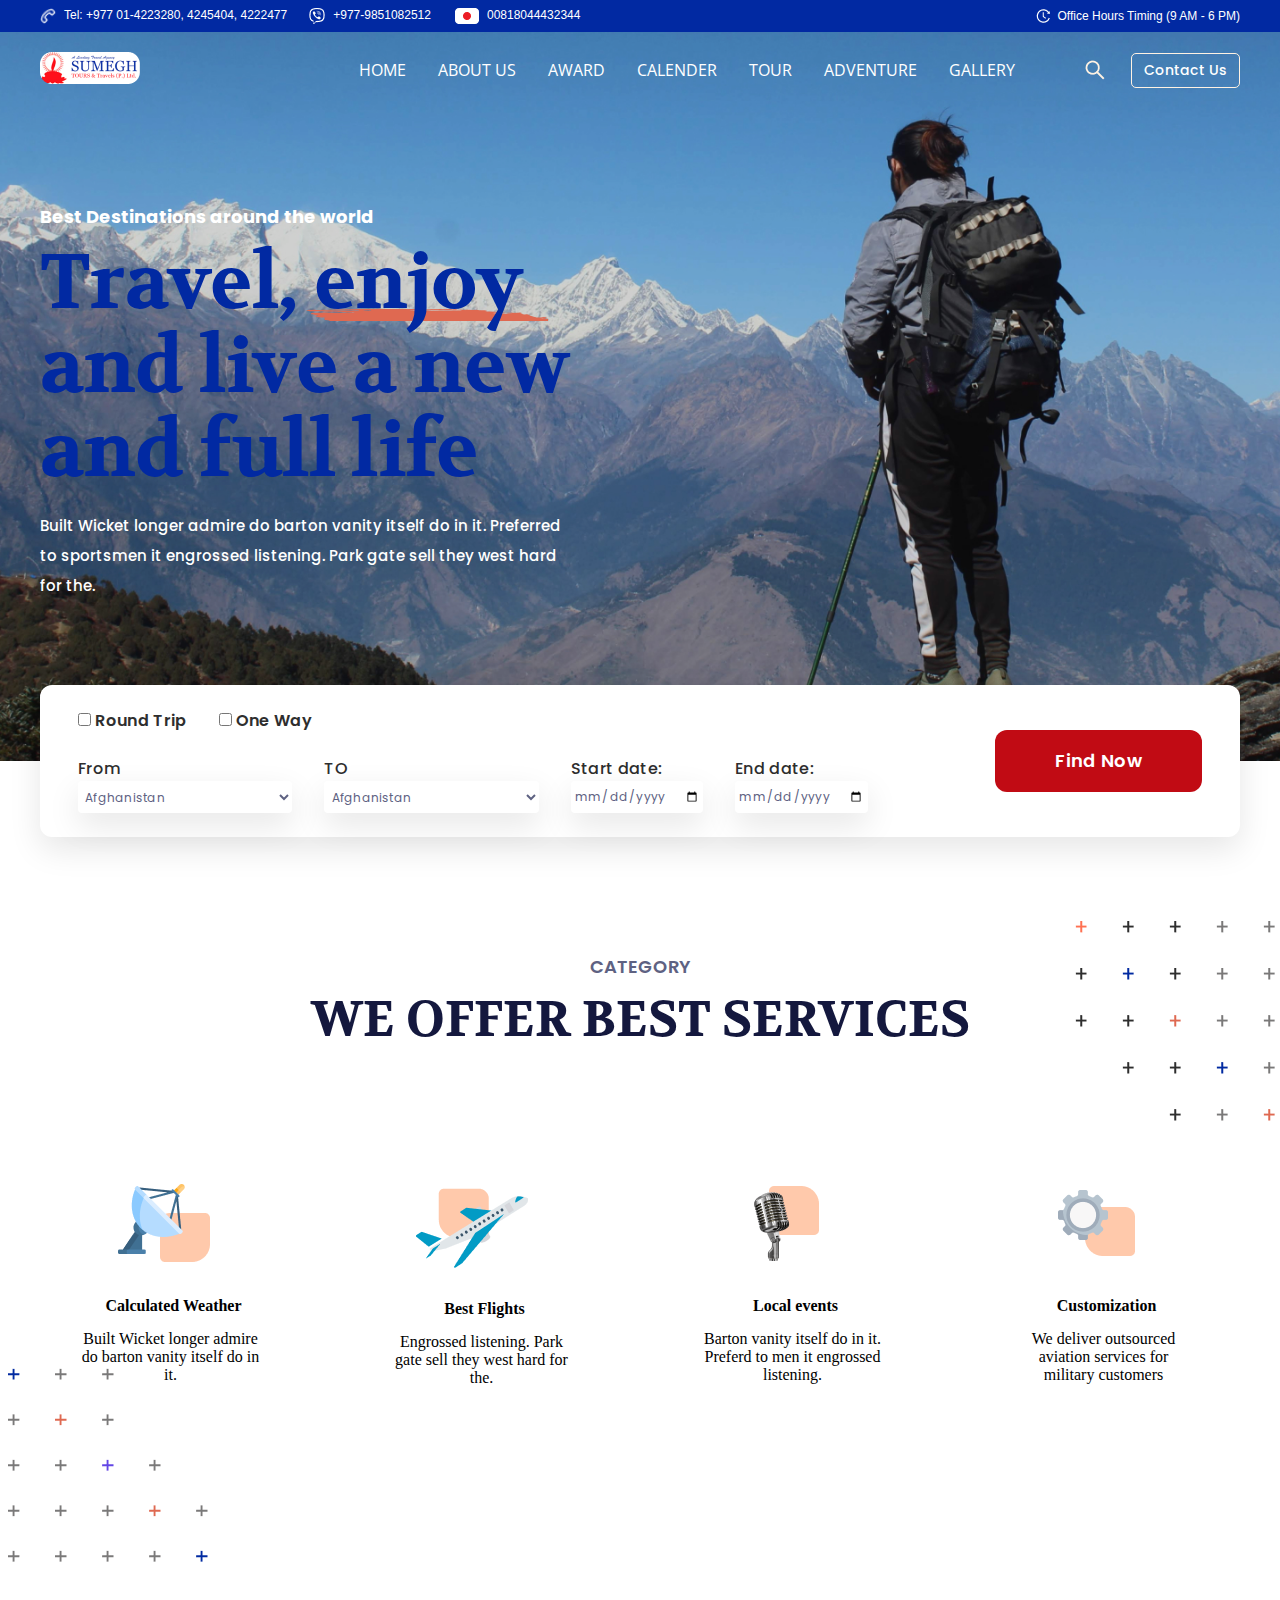
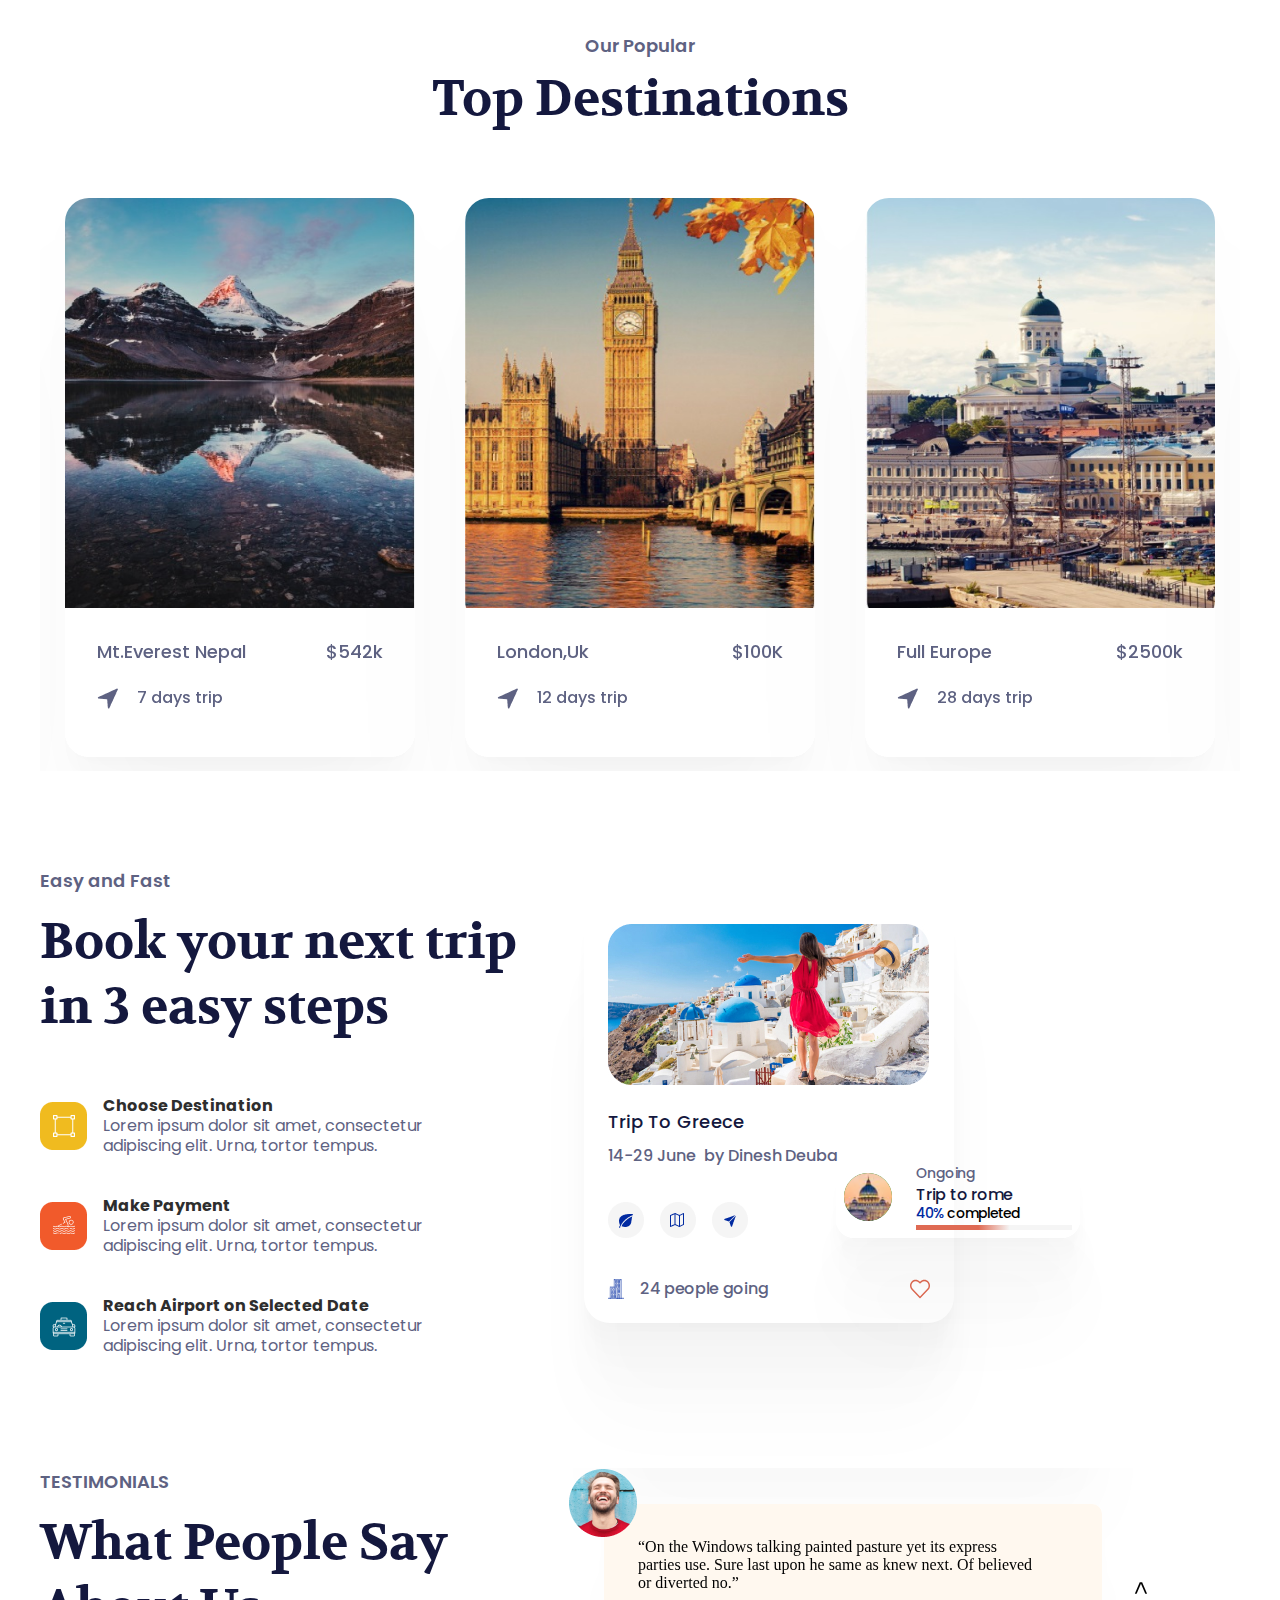
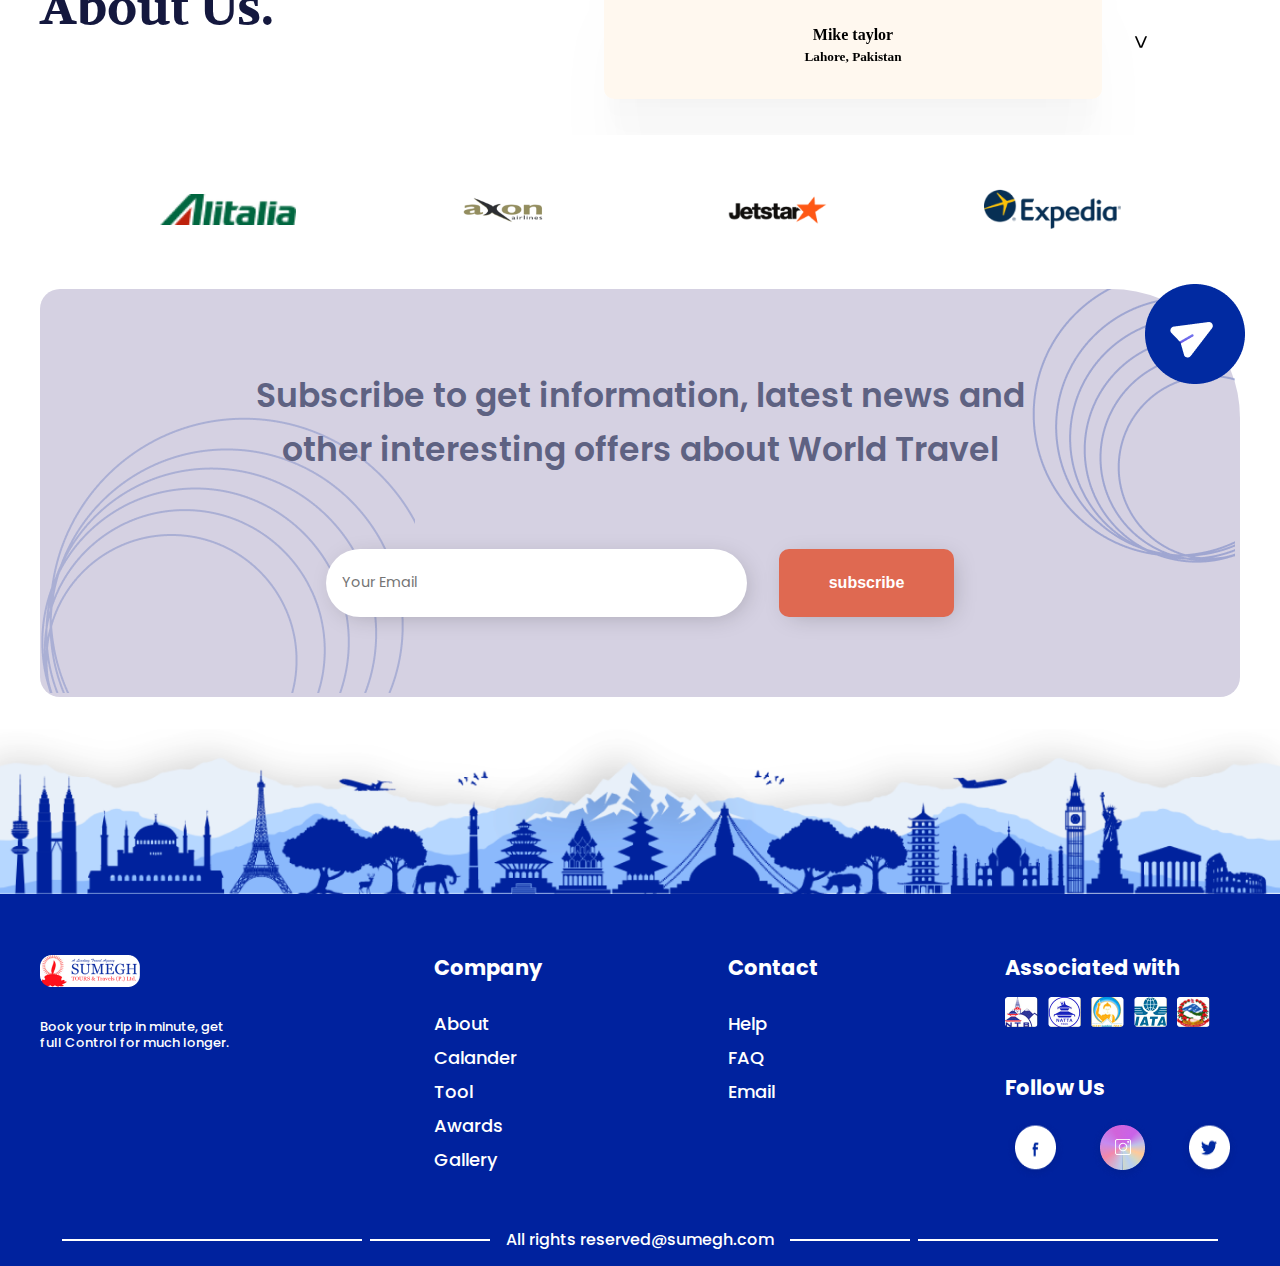
<file: index.html>
<!DOCTYPE html>
<html lang="en">
	<head>
		<meta charset="UTF-8" />
		<meta name="viewport" content="width=device-width, initial-scale=1.0" />
		<!-- displays site properly based on user's device -->

		<title>Travel and Tour</title>

		<!-- link to stylesheet 👍 -->
		<link rel="stylesheet" type="text/css" href="css/style.css" />

		<link rel="stylesheet" type="text/css" href="css/slick.css" />

		<!-- link to font 👍 -->

		<!-- Poppins font 👍 -->
		<link rel="preconnect" href="https://fonts.googleapis.com" />
		<link rel="preconnect" href="https://fonts.gstatic.com" crossorigin />
		<link
			href="https://fonts.googleapis.com/css2?family=Poppins:wght@400;500;600;700;800;900&display=swap"
			rel="stylesheet"
		/>

		<!-- Volkhov font 👍 -->
		<link rel="preconnect" href="https://fonts.googleapis.com" />
		<link rel="preconnect" href="https://fonts.gstatic.com" crossorigin />
		<link
			href="https://fonts.googleapis.com/css2?family=Volkhov:wght@400;700&display=swap"
			rel="stylesheet"
		/>

		<!-- open sans font 👍 -->

		<link rel="preconnect" href="https://fonts.googleapis.com" />
		<link rel="preconnect" href="https://fonts.gstatic.com" crossorigin />
		<link
			href="https://fonts.googleapis.com/css2?family=Open+Sans:wght@400;600&display=swap"
			rel="stylesheet"
		/>
	</head>
	<body>
		<!-- Showcase Section 👍 -->

		<div class="showcase index-showcase">
			<div class="overlay"></div>
			<!-- Subheader Section 👍...................................................................................... -->
			<div class="subheader">
				<div class="container subheader-container">
					<div class="subheader-contact">
						<div class="s-c-1">
							<img src="./images//subHeader/phone.png" alt="phone" />

							<p>Tel: +977 01-4223280, 4245404, 4222477</p>
						</div>
						<div class="s-c-2">
							<img src="./images/subHeader/viber.png" alt="viber" />

							<p>+977-9851082512</p>
						</div>
						<div class="s-c-3">
							<img src="./images/subHeader/flag.png" alt="flag" />

							<p>00818044432344</p>
						</div>
					</div>
					<div class="subheader-time">
						<img src="./images/subHeader/clock.png" alt="time" />

						<p>Office Hours Timing (9 AM - 6 PM)</p>
					</div>
				</div>
			</div>
			<!-- Header Section 👍...................................................................................... -->
			<div class="header">
				<div class="container header-container">
					<div class="logo">
						<img src="./images/logo.png" alt="Sumegh" />
					</div>
					<!--    Hamburger Button  -->
					<div class="menu-btn">
						<div class="btn-line 1"></div>
						<div class="btn-line 2"></div>
						<div class="btn-line 3"></div>
					</div>
					<div class="nav-end">
						<div class="nav nav-wrapper">
							<a href="index.html">HOME</a>
							<a href="about.html">ABOUT US</a>
							<a href="award.html">AWARD</a>
							<a href="calander.html">CALENDER</a>
							<a href="tour.html">TOUR</a>
							<a href="adventure.html">ADVENTURE</a>
							<a href="galleries.html">GALLERY</a>
						</div>
						<div class="end">
							<img src="./images/subHeader/search.png" alt="search" />
							<a href="contact.html"
								><button class="contact-btn">Contact Us</button></a
							>
						</div>
					</div>
				</div>
			</div>

			<!-- Showcase content 👍...................................................................................... -->

			<div class="showcase-content">
				<div class="container showcase-content-container">
					<div class="showcase-content-text">
						<h3>Best Destinations around the world</h3>
						<h1>
							Travel, <span class="brush">enjoy</span> and live a new and full
							life
						</h1>
						<p>
							Built Wicket longer admire do barton vanity itself do in it.
							Preferred to sportsmen it engrossed listening. Park gate sell they
							west hard for the.
						</p>
					</div>
				</div>
			</div>
		</div>

		<!-- Floater Form content 👍...................................................................................... -->

		<div class="floater">
			<div class="container floater-container">
				<div class="floater-container-content">
					<form class="floater-form">
						<div class="floater-sec-1">
							<div class="part-1">
								<div class="roundTrip">
									<input
										type="checkbox"
										id="roundTrip"
										name="roundTrip"
										value="roundTrip"
									/>
									<label for="roundTrip">Round Trip </label>
								</div>
								<div class="oneWay">
									<input
										type="checkbox"
										id="oneWay"
										name="oneWay"
										value="oneWay"
									/>
									<label for="oneWay">One Way </label>
								</div>
							</div>
							<div class="part-2">
								<div class="part-2-sub">
									<h2>From</h2>

									<select id="country" name="country">
										<option value="Afganistan">Afghanistan</option>
										<option value="Albania">Albania</option>
										<option value="Algeria">Algeria</option>
										<option value="American Samoa">American Samoa</option>
										<option value="Andorra">Andorra</option>
										<option value="Angola">Angola</option>
										<option value="Anguilla">Anguilla</option>
										<option value="Antigua & Barbuda">Antigua & Barbuda</option>
										<option value="Argentina">Argentina</option>
										<option value="Armenia">Armenia</option>
										<option value="Aruba">Aruba</option>
										<option value="Australia">Australia</option>
										<option value="Austria">Austria</option>
										<option value="Azerbaijan">Azerbaijan</option>
										<option value="Bahamas">Bahamas</option>
										<option value="Bahrain">Bahrain</option>
										<option value="Bangladesh">Bangladesh</option>
										<option value="Barbados">Barbados</option>
										<option value="Belarus">Belarus</option>
										<option value="Belgium">Belgium</option>
										<option value="Belize">Belize</option>
										<option value="Benin">Benin</option>
										<option value="Bermuda">Bermuda</option>
										<option value="Bhutan">Bhutan</option>
										<option value="Bolivia">Bolivia</option>
										<option value="Bonaire">Bonaire</option>
										<option value="Bosnia & Herzegovina">
											Bosnia & Herzegovina
										</option>
										<option value="Botswana">Botswana</option>
										<option value="Brazil">Brazil</option>
										<option value="British Indian Ocean Ter">
											British Indian Ocean Ter
										</option>
										<option value="Brunei">Brunei</option>
										<option value="Bulgaria">Bulgaria</option>
										<option value="Burkina Faso">Burkina Faso</option>
										<option value="Burundi">Burundi</option>
										<option value="Cambodia">Cambodia</option>
										<option value="Cameroon">Cameroon</option>
										<option value="Canada">Canada</option>
										<option value="Canary Islands">Canary Islands</option>
										<option value="Cape Verde">Cape Verde</option>
										<option value="Cayman Islands">Cayman Islands</option>
										<option value="Central African Republic">
											Central African Republic
										</option>
										<option value="Chad">Chad</option>
										<option value="Channel Islands">Channel Islands</option>
										<option value="Chile">Chile</option>
										<option value="China">China</option>
										<option value="Christmas Island">Christmas Island</option>
										<option value="Cocos Island">Cocos Island</option>
										<option value="Colombia">Colombia</option>
										<option value="Comoros">Comoros</option>
										<option value="Congo">Congo</option>
										<option value="Cook Islands">Cook Islands</option>
										<option value="Costa Rica">Costa Rica</option>
										<option value="Cote DIvoire">Cote DIvoire</option>
										<option value="Croatia">Croatia</option>
										<option value="Cuba">Cuba</option>
										<option value="Curaco">Curacao</option>
										<option value="Cyprus">Cyprus</option>
										<option value="Czech Republic">Czech Republic</option>
										<option value="Denmark">Denmark</option>
										<option value="Djibouti">Djibouti</option>
										<option value="Dominica">Dominica</option>
										<option value="Dominican Republic">
											Dominican Republic
										</option>
										<option value="East Timor">East Timor</option>
										<option value="Ecuador">Ecuador</option>
										<option value="Egypt">Egypt</option>
										<option value="El Salvador">El Salvador</option>
										<option value="Equatorial Guinea">Equatorial Guinea</option>
										<option value="Eritrea">Eritrea</option>
										<option value="Estonia">Estonia</option>
										<option value="Ethiopia">Ethiopia</option>
										<option value="Falkland Islands">Falkland Islands</option>
										<option value="Faroe Islands">Faroe Islands</option>
										<option value="Fiji">Fiji</option>
										<option value="Finland">Finland</option>
										<option value="France">France</option>
										<option value="French Guiana">French Guiana</option>
										<option value="French Polynesia">French Polynesia</option>
										<option value="French Southern Ter">
											French Southern Ter
										</option>
										<option value="Gabon">Gabon</option>
										<option value="Gambia">Gambia</option>
										<option value="Georgia">Georgia</option>
										<option value="Germany">Germany</option>
										<option value="Ghana">Ghana</option>
										<option value="Gibraltar">Gibraltar</option>
										<option value="Great Britain">Great Britain</option>
										<option value="Greece">Greece</option>
										<option value="Greenland">Greenland</option>
										<option value="Grenada">Grenada</option>
										<option value="Guadeloupe">Guadeloupe</option>
										<option value="Guam">Guam</option>
										<option value="Guatemala">Guatemala</option>
										<option value="Guinea">Guinea</option>
										<option value="Guyana">Guyana</option>
										<option value="Haiti">Haiti</option>
										<option value="Hawaii">Hawaii</option>
										<option value="Honduras">Honduras</option>
										<option value="Hong Kong">Hong Kong</option>
										<option value="Hungary">Hungary</option>
										<option value="Iceland">Iceland</option>
										<option value="Indonesia">Indonesia</option>
										<option value="India">India</option>
										<option value="Iran">Iran</option>
										<option value="Iraq">Iraq</option>
										<option value="Ireland">Ireland</option>
										<option value="Isle of Man">Isle of Man</option>
										<option value="Israel">Israel</option>
										<option value="Italy">Italy</option>
										<option value="Jamaica">Jamaica</option>
										<option value="Japan">Japan</option>
										<option value="Jordan">Jordan</option>
										<option value="Kazakhstan">Kazakhstan</option>
										<option value="Kenya">Kenya</option>
										<option value="Kiribati">Kiribati</option>
										<option value="Korea North">Korea North</option>
										<option value="Korea Sout">Korea South</option>
										<option value="Kuwait">Kuwait</option>
										<option value="Kyrgyzstan">Kyrgyzstan</option>
										<option value="Laos">Laos</option>
										<option value="Latvia">Latvia</option>
										<option value="Lebanon">Lebanon</option>
										<option value="Lesotho">Lesotho</option>
										<option value="Liberia">Liberia</option>
										<option value="Libya">Libya</option>
										<option value="Liechtenstein">Liechtenstein</option>
										<option value="Lithuania">Lithuania</option>
										<option value="Luxembourg">Luxembourg</option>
										<option value="Macau">Macau</option>
										<option value="Macedonia">Macedonia</option>
										<option value="Madagascar">Madagascar</option>
										<option value="Malaysia">Malaysia</option>
										<option value="Malawi">Malawi</option>
										<option value="Maldives">Maldives</option>
										<option value="Mali">Mali</option>
										<option value="Malta">Malta</option>
										<option value="Marshall Islands">Marshall Islands</option>
										<option value="Martinique">Martinique</option>
										<option value="Mauritania">Mauritania</option>
										<option value="Mauritius">Mauritius</option>
										<option value="Mayotte">Mayotte</option>
										<option value="Mexico">Mexico</option>
										<option value="Midway Islands">Midway Islands</option>
										<option value="Moldova">Moldova</option>
										<option value="Monaco">Monaco</option>
										<option value="Mongolia">Mongolia</option>
										<option value="Montserrat">Montserrat</option>
										<option value="Morocco">Morocco</option>
										<option value="Mozambique">Mozambique</option>
										<option value="Myanmar">Myanmar</option>
										<option value="Nambia">Nambia</option>
										<option value="Nauru">Nauru</option>
										<option value="Nepal">Nepal</option>
										<option value="Netherland Antilles">
											Netherland Antilles
										</option>
										<option value="Netherlands">
											Netherlands (Holland, Europe)
										</option>
										<option value="Nevis">Nevis</option>
										<option value="New Caledonia">New Caledonia</option>
										<option value="New Zealand">New Zealand</option>
										<option value="Nicaragua">Nicaragua</option>
										<option value="Niger">Niger</option>
										<option value="Nigeria">Nigeria</option>
										<option value="Niue">Niue</option>
										<option value="Norfolk Island">Norfolk Island</option>
										<option value="Norway">Norway</option>
										<option value="Oman">Oman</option>
										<option value="Pakistan">Pakistan</option>
										<option value="Palau Island">Palau Island</option>
										<option value="Palestine">Palestine</option>
										<option value="Panama">Panama</option>
										<option value="Papua New Guinea">Papua New Guinea</option>
										<option value="Paraguay">Paraguay</option>
										<option value="Peru">Peru</option>
										<option value="Phillipines">Philippines</option>
										<option value="Pitcairn Island">Pitcairn Island</option>
										<option value="Poland">Poland</option>
										<option value="Portugal">Portugal</option>
										<option value="Puerto Rico">Puerto Rico</option>
										<option value="Qatar">Qatar</option>
										<option value="Republic of Montenegro">
											Republic of Montenegro
										</option>
										<option value="Republic of Serbia">
											Republic of Serbia
										</option>
										<option value="Reunion">Reunion</option>
										<option value="Romania">Romania</option>
										<option value="Russia">Russia</option>
										<option value="Rwanda">Rwanda</option>
										<option value="St Barthelemy">St Barthelemy</option>
										<option value="St Eustatius">St Eustatius</option>
										<option value="St Helena">St Helena</option>
										<option value="St Kitts-Nevis">St Kitts-Nevis</option>
										<option value="St Lucia">St Lucia</option>
										<option value="St Maarten">St Maarten</option>
										<option value="St Pierre & Miquelon">
											St Pierre & Miquelon
										</option>
										<option value="St Vincent & Grenadines">
											St Vincent & Grenadines
										</option>
										<option value="Saipan">Saipan</option>
										<option value="Samoa">Samoa</option>
										<option value="Samoa American">Samoa American</option>
										<option value="San Marino">San Marino</option>
										<option value="Sao Tome & Principe">
											Sao Tome & Principe
										</option>
										<option value="Saudi Arabia">Saudi Arabia</option>
										<option value="Senegal">Senegal</option>
										<option value="Seychelles">Seychelles</option>
										<option value="Sierra Leone">Sierra Leone</option>
										<option value="Singapore">Singapore</option>
										<option value="Slovakia">Slovakia</option>
										<option value="Slovenia">Slovenia</option>
										<option value="Solomon Islands">Solomon Islands</option>
										<option value="Somalia">Somalia</option>
										<option value="South Africa">South Africa</option>
										<option value="Spain">Spain</option>
										<option value="Sri Lanka">Sri Lanka</option>
										<option value="Sudan">Sudan</option>
										<option value="Suriname">Suriname</option>
										<option value="Swaziland">Swaziland</option>
										<option value="Sweden">Sweden</option>
										<option value="Switzerland">Switzerland</option>
										<option value="Syria">Syria</option>
										<option value="Tahiti">Tahiti</option>
										<option value="Taiwan">Taiwan</option>
										<option value="Tajikistan">Tajikistan</option>
										<option value="Tanzania">Tanzania</option>
										<option value="Thailand">Thailand</option>
										<option value="Togo">Togo</option>
										<option value="Tokelau">Tokelau</option>
										<option value="Tonga">Tonga</option>
										<option value="Trinidad & Tobago">Trinidad & Tobago</option>
										<option value="Tunisia">Tunisia</option>
										<option value="Turkey">Turkey</option>
										<option value="Turkmenistan">Turkmenistan</option>
										<option value="Turks & Caicos Is">Turks & Caicos Is</option>
										<option value="Tuvalu">Tuvalu</option>
										<option value="Uganda">Uganda</option>
										<option value="United Kingdom">United Kingdom</option>
										<option value="Ukraine">Ukraine</option>
										<option value="United Arab Erimates">
											United Arab Emirates
										</option>
										<option value="United States of America">
											United States of America
										</option>
										<option value="Uraguay">Uruguay</option>
										<option value="Uzbekistan">Uzbekistan</option>
										<option value="Vanuatu">Vanuatu</option>
										<option value="Vatican City State">
											Vatican City State
										</option>
										<option value="Venezuela">Venezuela</option>
										<option value="Vietnam">Vietnam</option>
										<option value="Virgin Islands (Brit)">
											Virgin Islands (Brit)
										</option>
										<option value="Virgin Islands (USA)">
											Virgin Islands (USA)
										</option>
										<option value="Wake Island">Wake Island</option>
										<option value="Wallis & Futana Is">
											Wallis & Futana Is
										</option>
										<option value="Yemen">Yemen</option>
										<option value="Zaire">Zaire</option>
										<option value="Zambia">Zambia</option>
										<option value="Zimbabwe">Zimbabwe</option>
									</select>
								</div>
								<div class="part-2-sub">
									<h2>TO</h2>
									<select id="country" name="country">
										<option value="Afganistan">Afghanistan</option>
										<option value="Albania">Albania</option>
										<option value="Algeria">Algeria</option>
										<option value="American Samoa">American Samoa</option>
										<option value="Andorra">Andorra</option>
										<option value="Angola">Angola</option>
										<option value="Anguilla">Anguilla</option>
										<option value="Antigua & Barbuda">Antigua & Barbuda</option>
										<option value="Argentina">Argentina</option>
										<option value="Armenia">Armenia</option>
										<option value="Aruba">Aruba</option>
										<option value="Australia">Australia</option>
										<option value="Austria">Austria</option>
										<option value="Azerbaijan">Azerbaijan</option>
										<option value="Bahamas">Bahamas</option>
										<option value="Bahrain">Bahrain</option>
										<option value="Bangladesh">Bangladesh</option>
										<option value="Barbados">Barbados</option>
										<option value="Belarus">Belarus</option>
										<option value="Belgium">Belgium</option>
										<option value="Belize">Belize</option>
										<option value="Benin">Benin</option>
										<option value="Bermuda">Bermuda</option>
										<option value="Bhutan">Bhutan</option>
										<option value="Bolivia">Bolivia</option>
										<option value="Bonaire">Bonaire</option>
										<option value="Bosnia & Herzegovina">
											Bosnia & Herzegovina
										</option>
										<option value="Botswana">Botswana</option>
										<option value="Brazil">Brazil</option>
										<option value="British Indian Ocean Ter">
											British Indian Ocean Ter
										</option>
										<option value="Brunei">Brunei</option>
										<option value="Bulgaria">Bulgaria</option>
										<option value="Burkina Faso">Burkina Faso</option>
										<option value="Burundi">Burundi</option>
										<option value="Cambodia">Cambodia</option>
										<option value="Cameroon">Cameroon</option>
										<option value="Canada">Canada</option>
										<option value="Canary Islands">Canary Islands</option>
										<option value="Cape Verde">Cape Verde</option>
										<option value="Cayman Islands">Cayman Islands</option>
										<option value="Central African Republic">
											Central African Republic
										</option>
										<option value="Chad">Chad</option>
										<option value="Channel Islands">Channel Islands</option>
										<option value="Chile">Chile</option>
										<option value="China">China</option>
										<option value="Christmas Island">Christmas Island</option>
										<option value="Cocos Island">Cocos Island</option>
										<option value="Colombia">Colombia</option>
										<option value="Comoros">Comoros</option>
										<option value="Congo">Congo</option>
										<option value="Cook Islands">Cook Islands</option>
										<option value="Costa Rica">Costa Rica</option>
										<option value="Cote DIvoire">Cote DIvoire</option>
										<option value="Croatia">Croatia</option>
										<option value="Cuba">Cuba</option>
										<option value="Curaco">Curacao</option>
										<option value="Cyprus">Cyprus</option>
										<option value="Czech Republic">Czech Republic</option>
										<option value="Denmark">Denmark</option>
										<option value="Djibouti">Djibouti</option>
										<option value="Dominica">Dominica</option>
										<option value="Dominican Republic">
											Dominican Republic
										</option>
										<option value="East Timor">East Timor</option>
										<option value="Ecuador">Ecuador</option>
										<option value="Egypt">Egypt</option>
										<option value="El Salvador">El Salvador</option>
										<option value="Equatorial Guinea">Equatorial Guinea</option>
										<option value="Eritrea">Eritrea</option>
										<option value="Estonia">Estonia</option>
										<option value="Ethiopia">Ethiopia</option>
										<option value="Falkland Islands">Falkland Islands</option>
										<option value="Faroe Islands">Faroe Islands</option>
										<option value="Fiji">Fiji</option>
										<option value="Finland">Finland</option>
										<option value="France">France</option>
										<option value="French Guiana">French Guiana</option>
										<option value="French Polynesia">French Polynesia</option>
										<option value="French Southern Ter">
											French Southern Ter
										</option>
										<option value="Gabon">Gabon</option>
										<option value="Gambia">Gambia</option>
										<option value="Georgia">Georgia</option>
										<option value="Germany">Germany</option>
										<option value="Ghana">Ghana</option>
										<option value="Gibraltar">Gibraltar</option>
										<option value="Great Britain">Great Britain</option>
										<option value="Greece">Greece</option>
										<option value="Greenland">Greenland</option>
										<option value="Grenada">Grenada</option>
										<option value="Guadeloupe">Guadeloupe</option>
										<option value="Guam">Guam</option>
										<option value="Guatemala">Guatemala</option>
										<option value="Guinea">Guinea</option>
										<option value="Guyana">Guyana</option>
										<option value="Haiti">Haiti</option>
										<option value="Hawaii">Hawaii</option>
										<option value="Honduras">Honduras</option>
										<option value="Hong Kong">Hong Kong</option>
										<option value="Hungary">Hungary</option>
										<option value="Iceland">Iceland</option>
										<option value="Indonesia">Indonesia</option>
										<option value="India">India</option>
										<option value="Iran">Iran</option>
										<option value="Iraq">Iraq</option>
										<option value="Ireland">Ireland</option>
										<option value="Isle of Man">Isle of Man</option>
										<option value="Israel">Israel</option>
										<option value="Italy">Italy</option>
										<option value="Jamaica">Jamaica</option>
										<option value="Japan">Japan</option>
										<option value="Jordan">Jordan</option>
										<option value="Kazakhstan">Kazakhstan</option>
										<option value="Kenya">Kenya</option>
										<option value="Kiribati">Kiribati</option>
										<option value="Korea North">Korea North</option>
										<option value="Korea Sout">Korea South</option>
										<option value="Kuwait">Kuwait</option>
										<option value="Kyrgyzstan">Kyrgyzstan</option>
										<option value="Laos">Laos</option>
										<option value="Latvia">Latvia</option>
										<option value="Lebanon">Lebanon</option>
										<option value="Lesotho">Lesotho</option>
										<option value="Liberia">Liberia</option>
										<option value="Libya">Libya</option>
										<option value="Liechtenstein">Liechtenstein</option>
										<option value="Lithuania">Lithuania</option>
										<option value="Luxembourg">Luxembourg</option>
										<option value="Macau">Macau</option>
										<option value="Macedonia">Macedonia</option>
										<option value="Madagascar">Madagascar</option>
										<option value="Malaysia">Malaysia</option>
										<option value="Malawi">Malawi</option>
										<option value="Maldives">Maldives</option>
										<option value="Mali">Mali</option>
										<option value="Malta">Malta</option>
										<option value="Marshall Islands">Marshall Islands</option>
										<option value="Martinique">Martinique</option>
										<option value="Mauritania">Mauritania</option>
										<option value="Mauritius">Mauritius</option>
										<option value="Mayotte">Mayotte</option>
										<option value="Mexico">Mexico</option>
										<option value="Midway Islands">Midway Islands</option>
										<option value="Moldova">Moldova</option>
										<option value="Monaco">Monaco</option>
										<option value="Mongolia">Mongolia</option>
										<option value="Montserrat">Montserrat</option>
										<option value="Morocco">Morocco</option>
										<option value="Mozambique">Mozambique</option>
										<option value="Myanmar">Myanmar</option>
										<option value="Nambia">Nambia</option>
										<option value="Nauru">Nauru</option>
										<option value="Nepal">Nepal</option>
										<option value="Netherland Antilles">
											Netherland Antilles
										</option>
										<option value="Netherlands">
											Netherlands (Holland, Europe)
										</option>
										<option value="Nevis">Nevis</option>
										<option value="New Caledonia">New Caledonia</option>
										<option value="New Zealand">New Zealand</option>
										<option value="Nicaragua">Nicaragua</option>
										<option value="Niger">Niger</option>
										<option value="Nigeria">Nigeria</option>
										<option value="Niue">Niue</option>
										<option value="Norfolk Island">Norfolk Island</option>
										<option value="Norway">Norway</option>
										<option value="Oman">Oman</option>
										<option value="Pakistan">Pakistan</option>
										<option value="Palau Island">Palau Island</option>
										<option value="Palestine">Palestine</option>
										<option value="Panama">Panama</option>
										<option value="Papua New Guinea">Papua New Guinea</option>
										<option value="Paraguay">Paraguay</option>
										<option value="Peru">Peru</option>
										<option value="Phillipines">Philippines</option>
										<option value="Pitcairn Island">Pitcairn Island</option>
										<option value="Poland">Poland</option>
										<option value="Portugal">Portugal</option>
										<option value="Puerto Rico">Puerto Rico</option>
										<option value="Qatar">Qatar</option>
										<option value="Republic of Montenegro">
											Republic of Montenegro
										</option>
										<option value="Republic of Serbia">
											Republic of Serbia
										</option>
										<option value="Reunion">Reunion</option>
										<option value="Romania">Romania</option>
										<option value="Russia">Russia</option>
										<option value="Rwanda">Rwanda</option>
										<option value="St Barthelemy">St Barthelemy</option>
										<option value="St Eustatius">St Eustatius</option>
										<option value="St Helena">St Helena</option>
										<option value="St Kitts-Nevis">St Kitts-Nevis</option>
										<option value="St Lucia">St Lucia</option>
										<option value="St Maarten">St Maarten</option>
										<option value="St Pierre & Miquelon">
											St Pierre & Miquelon
										</option>
										<option value="St Vincent & Grenadines">
											St Vincent & Grenadines
										</option>
										<option value="Saipan">Saipan</option>
										<option value="Samoa">Samoa</option>
										<option value="Samoa American">Samoa American</option>
										<option value="San Marino">San Marino</option>
										<option value="Sao Tome & Principe">
											Sao Tome & Principe
										</option>
										<option value="Saudi Arabia">Saudi Arabia</option>
										<option value="Senegal">Senegal</option>
										<option value="Seychelles">Seychelles</option>
										<option value="Sierra Leone">Sierra Leone</option>
										<option value="Singapore">Singapore</option>
										<option value="Slovakia">Slovakia</option>
										<option value="Slovenia">Slovenia</option>
										<option value="Solomon Islands">Solomon Islands</option>
										<option value="Somalia">Somalia</option>
										<option value="South Africa">South Africa</option>
										<option value="Spain">Spain</option>
										<option value="Sri Lanka">Sri Lanka</option>
										<option value="Sudan">Sudan</option>
										<option value="Suriname">Suriname</option>
										<option value="Swaziland">Swaziland</option>
										<option value="Sweden">Sweden</option>
										<option value="Switzerland">Switzerland</option>
										<option value="Syria">Syria</option>
										<option value="Tahiti">Tahiti</option>
										<option value="Taiwan">Taiwan</option>
										<option value="Tajikistan">Tajikistan</option>
										<option value="Tanzania">Tanzania</option>
										<option value="Thailand">Thailand</option>
										<option value="Togo">Togo</option>
										<option value="Tokelau">Tokelau</option>
										<option value="Tonga">Tonga</option>
										<option value="Trinidad & Tobago">Trinidad & Tobago</option>
										<option value="Tunisia">Tunisia</option>
										<option value="Turkey">Turkey</option>
										<option value="Turkmenistan">Turkmenistan</option>
										<option value="Turks & Caicos Is">Turks & Caicos Is</option>
										<option value="Tuvalu">Tuvalu</option>
										<option value="Uganda">Uganda</option>
										<option value="United Kingdom">United Kingdom</option>
										<option value="Ukraine">Ukraine</option>
										<option value="United Arab Erimates">
											United Arab Emirates
										</option>
										<option value="United States of America">
											United States of America
										</option>
										<option value="Uraguay">Uruguay</option>
										<option value="Uzbekistan">Uzbekistan</option>
										<option value="Vanuatu">Vanuatu</option>
										<option value="Vatican City State">
											Vatican City State
										</option>
										<option value="Venezuela">Venezuela</option>
										<option value="Vietnam">Vietnam</option>
										<option value="Virgin Islands (Brit)">
											Virgin Islands (Brit)
										</option>
										<option value="Virgin Islands (USA)">
											Virgin Islands (USA)
										</option>
										<option value="Wake Island">Wake Island</option>
										<option value="Wallis & Futana Is">
											Wallis & Futana Is
										</option>
										<option value="Yemen">Yemen</option>
										<option value="Zaire">Zaire</option>
										<option value="Zambia">Zambia</option>
										<option value="Zimbabwe">Zimbabwe</option>
									</select>
								</div>
								<div class="part-2-sub">
									<label for="start">Start date:</label>

									<input type="date" id="start" name="trip-start" />
								</div>
								<div class="part-2-sub">
									<label for="end">End date:</label>

									<input type="date" id="end" name="trip-end" />
								</div>
							</div>
						</div>
						<div class="folater sec-2">
							<button class="btn-1 find-btn">Find Now</button>
						</div>
					</form>
				</div>
			</div>
		</div>

		<!-- Services Section 👍...................................................................................... -->
		<div class="services">
			<div class="services-top">
				<img src="./images/services/services-top.png" alt="stars" />
			</div>
			<div class="services-bottom">
				<img src="./images/services/services-bottom.png" alt="stars" />
			</div>
			<div class="container services-container">
				<div class="subHeading">
					<h3>CATEGORY</h3>
					<h2>WE OFFER BEST SERVICES</h2>
				</div>
				<div class="cards">
					<div class="card-wrapper">
						<div class="card">
							<div class="card-img">
								<img src="./images/services/weather.png" alt="weather" />
							</div>

							<h4>Calculated Weather</h4>
							<p>
								Built Wicket longer admire do barton vanity itself do in it.
							</p>
						</div>
						<div class="pink"></div>
					</div>
					<div class="card-wrapper">
						<div class="card">
							<div class="card-img">
								<img src="./images/services/aeroplane.png" alt="flights" />
							</div>

							<h4>Best Flights</h4>
							<p>Engrossed listening. Park gate sell they west hard for the.</p>
						</div>
						<div class="pink"></div>
					</div>
					<div class="card-wrapper">
						<div class="card">
							<div class="pink"></div>
							<div class="card-img">
								<img src="./images//services/mike.png" alt="events" />
							</div>

							<h4>Local events</h4>
							<p>
								Barton vanity itself do in it. Preferd to men it engrossed
								listening.
							</p>
						</div>
						<div class="pink"></div>
					</div>
					<div class="card-wrapper">
						<div class="card">
							<div class="pink"></div>
							<div class="card-img">
								<img src="./images/services/setting.png" alt="setting" />
							</div>

							<h4>Customization</h4>
							<p>
								We deliver outsourced aviation services for military customers
							</p>
						</div>
						<div class="pink"></div>
					</div>
				</div>
			</div>
		</div>

		<!-- Destination 👍...................................................................................... -->

		<div class="destination">
			<div class="container destination-container">
				<div class="subHeading">
					<h3>Our Popular</h3>
					<h2>Top Destinations</h2>
				</div>

				<div class="destination-cards autoplaySlider">
					<div class="d-card">
						<div class="d-card-img">
							<img src="./images/everest.jpg" alt="mountEverest" />
						</div>
						<div class="d-text">
							<div class="d-title-content">
								<h3>Mt.Everest Nepal</h3>
								<h3>$542k</h3>
							</div>
							<div class="d-days">
								<img src="./images/destination-msg.png" alt="message" />
								<p>7 days trip</p>
							</div>
						</div>
					</div>
					<div class="d-card">
						<div class="d-card-img">
							<img src="./images/everest.jpg" alt="mountEverest" />
						</div>
						<div class="d-text">
							<div class="d-title-content">
								<h3>Mt.Everest Nepal</h3>
								<h3>$542k</h3>
							</div>
							<div class="d-days">
								<img src="./images/destination-msg.png" alt="message" />
								<p>7 days trip</p>
							</div>
						</div>
					</div>

					<div class="d-card">
						<div class="d-card-img">
							<img src="./images/london.jpg" alt="london" />
						</div>
						<div class="d-text">
							<div class="d-title-content">
								<h3>London,Uk</h3>
								<h3>$100K</h3>
							</div>
							<div class="d-days">
								<img src="./images/destination-msg.png" alt="message" />
								<p>12 days trip</p>
							</div>
						</div>
					</div>
					<div class="d-card">
						<div class="d-card-img">
							<img src="./images/europe.jpg" alt="europe" />
						</div>
						<div class="d-text">
							<div class="d-title-content">
								<h3>Full Europe</h3>
								<h3>$2500k</h3>
							</div>
							<div class="d-days">
								<img src="./images/destination-msg.png" alt="message" />
								<p>28 days trip</p>
							</div>
						</div>
					</div>
				</div>
			</div>
		</div>
		<div class="steps">
			<div class="container step-container">
				<div class="step-part-1">
					<h3>Easy and Fast</h3>
					<h2>Book your next trip in 3 easy steps</h2>
					<div class="step-sub-part">
						<div class="step-sub-part-0">
							<img src="./images/destination.png" alt="destination" />

							<div class="step-sp-text">
								<h4>Choose Destination</h4>
								<p>
									Lorem ipsum dolor sit amet, consectetur adipiscing elit. Urna,
									tortor tempus.
								</p>
							</div>
						</div>
						<div class="step-sub-part-0">
							<img src="./images/payment.png" alt="payment" />

							<div class="step-sp-text">
								<h4>Make Payment</h4>
								<p>
									Lorem ipsum dolor sit amet, consectetur adipiscing elit. Urna,
									tortor tempus.
								</p>
							</div>
						</div>
						<div class="step-sub-part-0">
							<img src="./images/selectedDate.png" alt="selectedDate" />
							<div class="step-sp-text">
								<h4>Reach Airport on Selected Date</h4>
								<p>
									Lorem ipsum dolor sit amet, consectetur adipiscing elit. Urna,
									tortor tempus.
								</p>
							</div>
						</div>
					</div>
				</div>
				<div class="step-part-2">
					<div class="step-2-box">
						<div class="step-2-box-content">
							<div class="s-b-container">
								<div class="s-b-img">
									<img src="./images/girl in red.jpg" alt="outdoor image" />
								</div>
								<h3>Trip To Greece</h3>
								<div class="p-collection">
									<p>14-29 June</p>
									<p>by Dinesh Deuba</p>
								</div>
								<div class="step-icon-collection">
									<div class="steps-floater">
										<div class="s-f-img">
											<img src="./images/floaterpic.png" alt="circle" />
										</div>
										<div class="s-f-content">
											<h4>Ongoing</h4>
											<h3>Trip to rome</h3>
											<p><span class="blue">40% </span>completed</p>
											<div class="s-f-line"></div>
										</div>
									</div>
									<img src="./images/trip/LEAF.png" alt="leaf" />
									<img src="./images/trip/map.png" alt="map" />
									<img src="./images/trip/message.png" alt="msg" />
								</div>
								<div class="pplgoing">
									<div class="sub-ppl-going">
										<img src="./images//trip/building.png" alt="building" />
										<h5>24 people going</h5>
									</div>
									<img src="./svg/heart.svg" alt="heart" />
								</div>
							</div>
						</div>
					</div>
				</div>
			</div>
		</div>

		<div class="testimonials">
			<div class="container testimonials-container">
				<div class="testimonials-headers">
					<h3>TESTIMONIALS</h3>
					<h2>What People Say About Us.</h2>
				</div>
				<div class="testimonial-cards slider">
					<div class="testimonial-slider1">
						<div class="testimonial-slider-wrapper">
							<div class="slider1-card">
								<div class="slider-icon-img">
									<img src="./images//man icon.png" alt="person" />
								</div>
								<p>
									“On the Windows talking painted pasture yet its express
									parties use. Sure last upon he same as knew next. Of believed
									or diverted no.”
								</p>
								<div class="text-grp">
									<h4>Mike taylor</h4>
									<h5>Lahore, Pakistan</h5>
								</div>
							</div>
						</div>
					</div>
					<div class="testimonial-slider1">
						<div class="testimonial-slider-wrapper">
							<div class="slider1-card">
								<div class="slider-icon-img">
									<img src="./images//man icon.png" alt="person" />
								</div>
								<p>
									“On the Windows talking painted pasture yet its express
									parties use. Sure last upon he same as knew next. Of believed
									or diverted no.”
								</p>
								<div class="text-grp">
									<h4>Mike taylor</h4>
									<h5>Lahore, Pakistan</h5>
								</div>
							</div>
						</div>
					</div>
				</div>
			</div>
		</div>

		<!-- Powered Section 👍 -->
		<div class="powred">
			<div class="container">
				<div class="powered-slider infinite-slidess">
					<div class="pow-box pow-box-1">
						<img src="./images/powered/axon.png" alt="axon" />
					</div>
					<div class="pow-box pow-box-2">
						<img src="./images/powered/jetstar.png" alt="jetstar" />
					</div>
					<div class="pow-box pow-box-3">
						<img src="./images/powered/expedia.png" alt="expedia" />
					</div>
					<div class="pow-box pow-box-4">
						<img src="./images/powered/quantas.png" alt="quantas" />
					</div>
					<div class="pow-box pow-box-5">
						<img src="./images/powered/alitalia.png" alt="alatalia" />
					</div>
				</div>
			</div>
		</div>

		<!-- Subscribe Section 👍 -->

		<div class="subscribe">
			<div class="container subscribe-container">
				<div class="message-icon">
					<img src="./images/subscribe/message.png" alt="message" />
				</div>
				<div class="right-round">
					<img src="./images/subscribe/leftWire.png" alt="circle1" />
				</div>
				<div class="left-round">
					<img src="./images/subscribe/rightWire.png" alt="circle2" />
				</div>
				<div class="subscribe-wrapper">
					<h3>
						Subscribe to get information, latest news and other interesting
						offers about World Travel
					</h3>
					<div class="subscribe-form-wrapper">
						<form action="" class="subscribe-form">
							<input type="email" placeholder="Your Email" />

							<button class="sub-btn">subscribe</button>
						</form>
					</div>
				</div>
			</div>
		</div>

		<!-- Footer 👍...................................................................................... -->
		<div class="footer">
			<div class="footer-image">
				<img src="./images/footer/temple.png" alt="temple scene" />
			</div>
			<div class="footer-content">
				<div class="container footer-container">
					<div class="footer-part-1">
						<img src="./images//logo.png" alt="logo" />
						<p>Book your trip in minute, get full Control for much longer.</p>
					</div>
					<div class="footer-part-2">
						<h2>Company</h2>
						<div class="footer-subpart-2">
							<a href="">About</a>
							<a href="">Calander</a>
							<a href="">Tool</a>
							<a href="">Awards</a>
							<a href="">Gallery</a>
						</div>
					</div>
					<div class="footer-part-3">
						<h2>Contact</h2>
						<div class="footer-subpart-3">
							<a href="">Help</a>
							<a href="">FAQ</a>
							<a href="">Email</a>
						</div>
					</div>
					<div class="footer-part-4">
						<div class="associated">
							<h2>Associated with</h2>
							<div class="associated-icons">
								<img src="./images/footer/one.png" alt="logo" />
								<img src="./images/footer/two.png" alt="logo" />
								<img src="./images/footer/three.png" alt="logo" />
								<img src="./images/footer/four.png" alt="logo" />
								<img src="./images/footer/five.png" alt="logo" />
							</div>
						</div>
						<div class="followUs">
							<h2>Follow Us</h2>
							<div class="social-media-icons">
								<img src="./images/footer/facebook.png" alt="facebook" />
								<img src="./images/footer/instagram.png" alt="instagram" />
								<img src="./images/footer/twitter.png" alt="twitter" />
							</div>
						</div>
					</div>
				</div>
			</div>
			<div class="container">
				<div class="footer-end">
					<div class="f-e-l-1"></div>
					<div class="f-e-l-2"></div>

					<p>All rights reserved@sumegh.com</p>
					<div class="f-e-l-3"></div>
					<div class="f-e-l-4"></div>
				</div>
			</div>
		</div>
		<script
			src="https://code.jquery.com/jquery-2.2.0.min.js"
			type="text/javascript"
		></script>

		<script src="js/slick.js"></script>

		<script src="./js/main.js"></script>
		<script>
			$(".autoplaySlider").slick({
				slidesToShow: 3,
				slidesToScroll: 1,
				autoplay: true,
				autoplaySpeed: 2000,
				arrows: false,
				// dots: true,
				responsive: [
					{
						breakpoint: 825,
						settings: {
							slidesToShow: 2,
							slidesToScroll: 1,
						},
					},
					{
						breakpoint: 467,
						settings: {
							slidesToShow: 1,
							slidesToScroll: 1,
						},
					},
				],
			});
			$(".slider").slick({
				dots: false,
				infinite: true,
				autoplay: true,
				autoplaySpeed: 2000,
				slidesToShow: 1,
				slidesToScroll: 1,
				arrows: true,
				vertical: true,
				verticalSwiping: true,
				responsive: [
					{
						breakpoint: 825,
						settings: {
							arrows: false,
						},
					},
					{
						breakpoint: 467,
						settings: {
							arrows: false,
						},
					},
				],
			});

			$(".infinite-slidess").slick({
				speed: 5000,
				autoplay: true,
				autoplaySpeed: 0,
				cssEase: "linear",
				slidesToShow: 4,
				slidesToScroll: 1,
				infinite: true,
				swipeToSlide: true,
				centerMode: true,
				focusOnSelect: true,
				arrows: false,
				responsive: [
					{
						breakpoint: 750,
						settings: {
							slidesToShow: 3,
						},
					},
					{
						breakpoint: 480,
						settings: {
							slidesToShow: 2,
						},
					},
				],
			});
		</script>
		<script>
			const prev = document.querySelector(".slick-prev");
			prev.textContent = ">";
			const next = document.querySelector(".slick-next");
			next.textContent = "<";
		</script>
	</body>
</html>
</file>
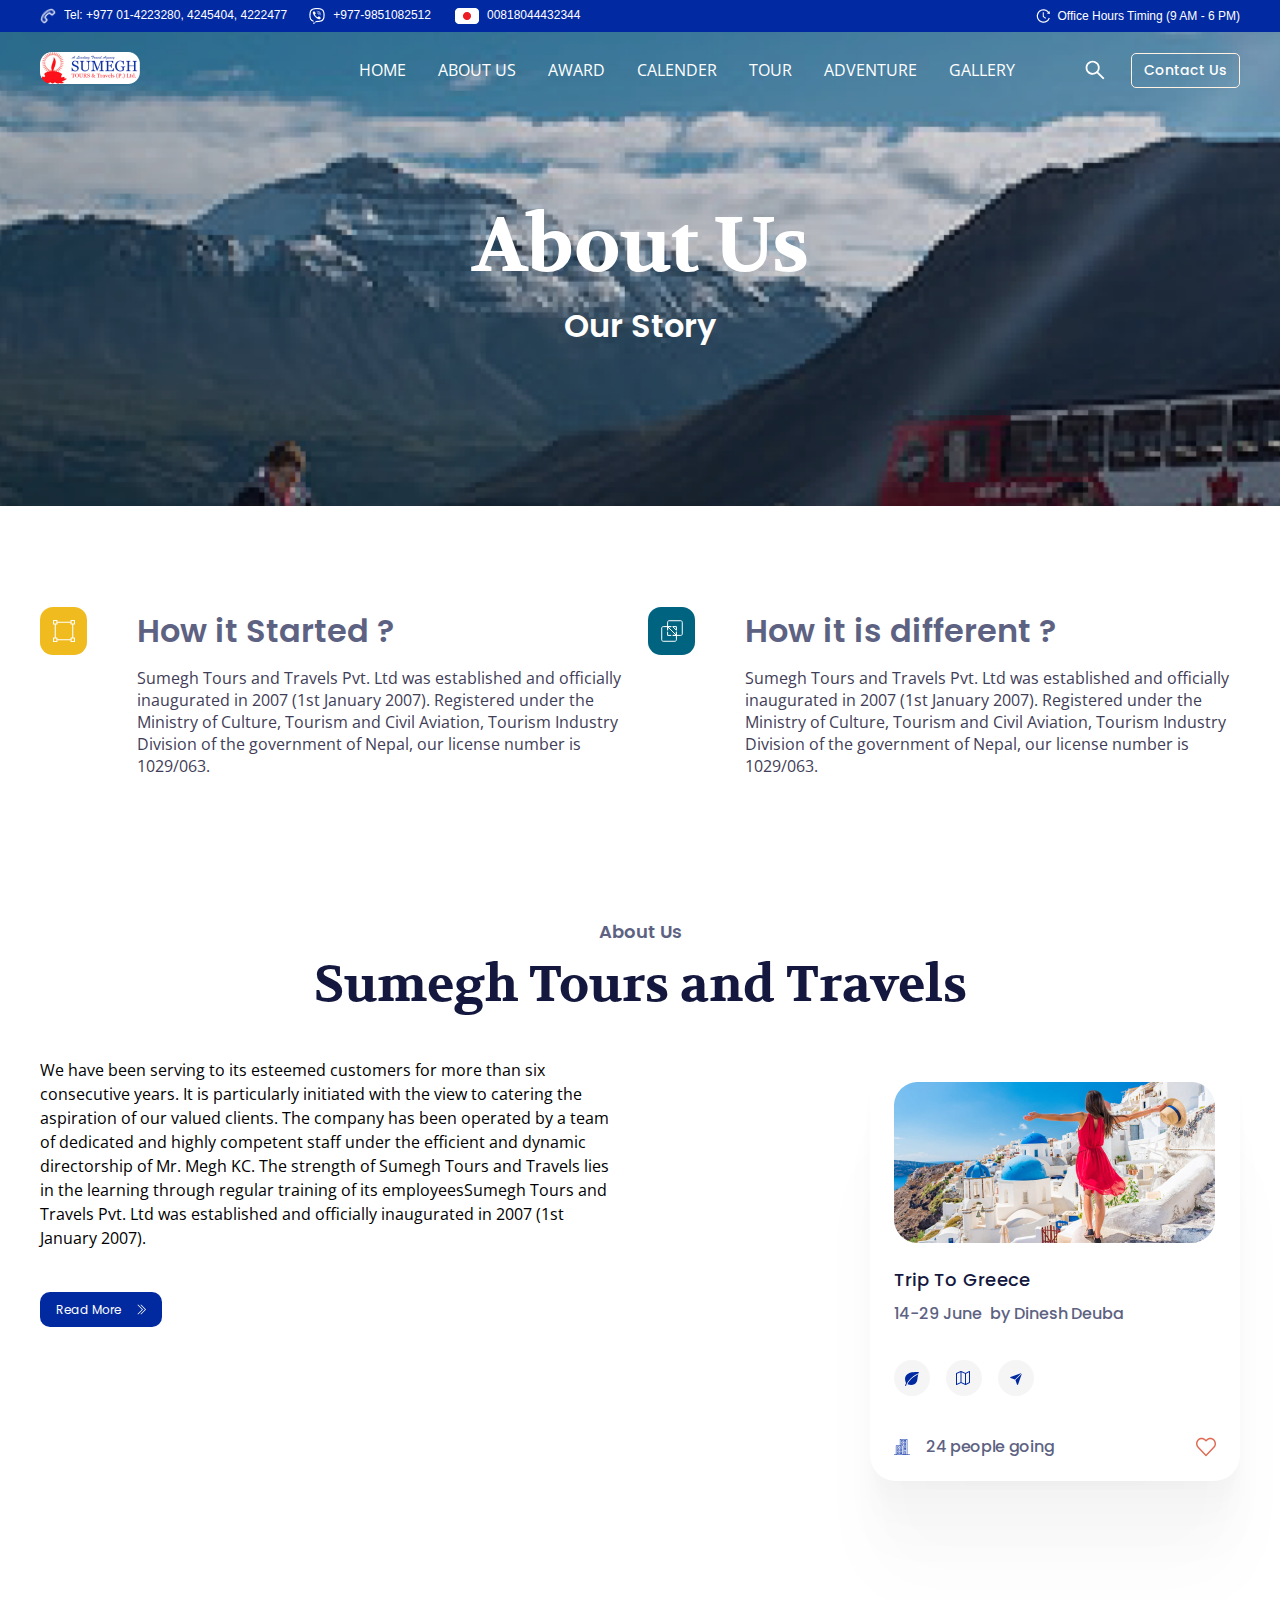
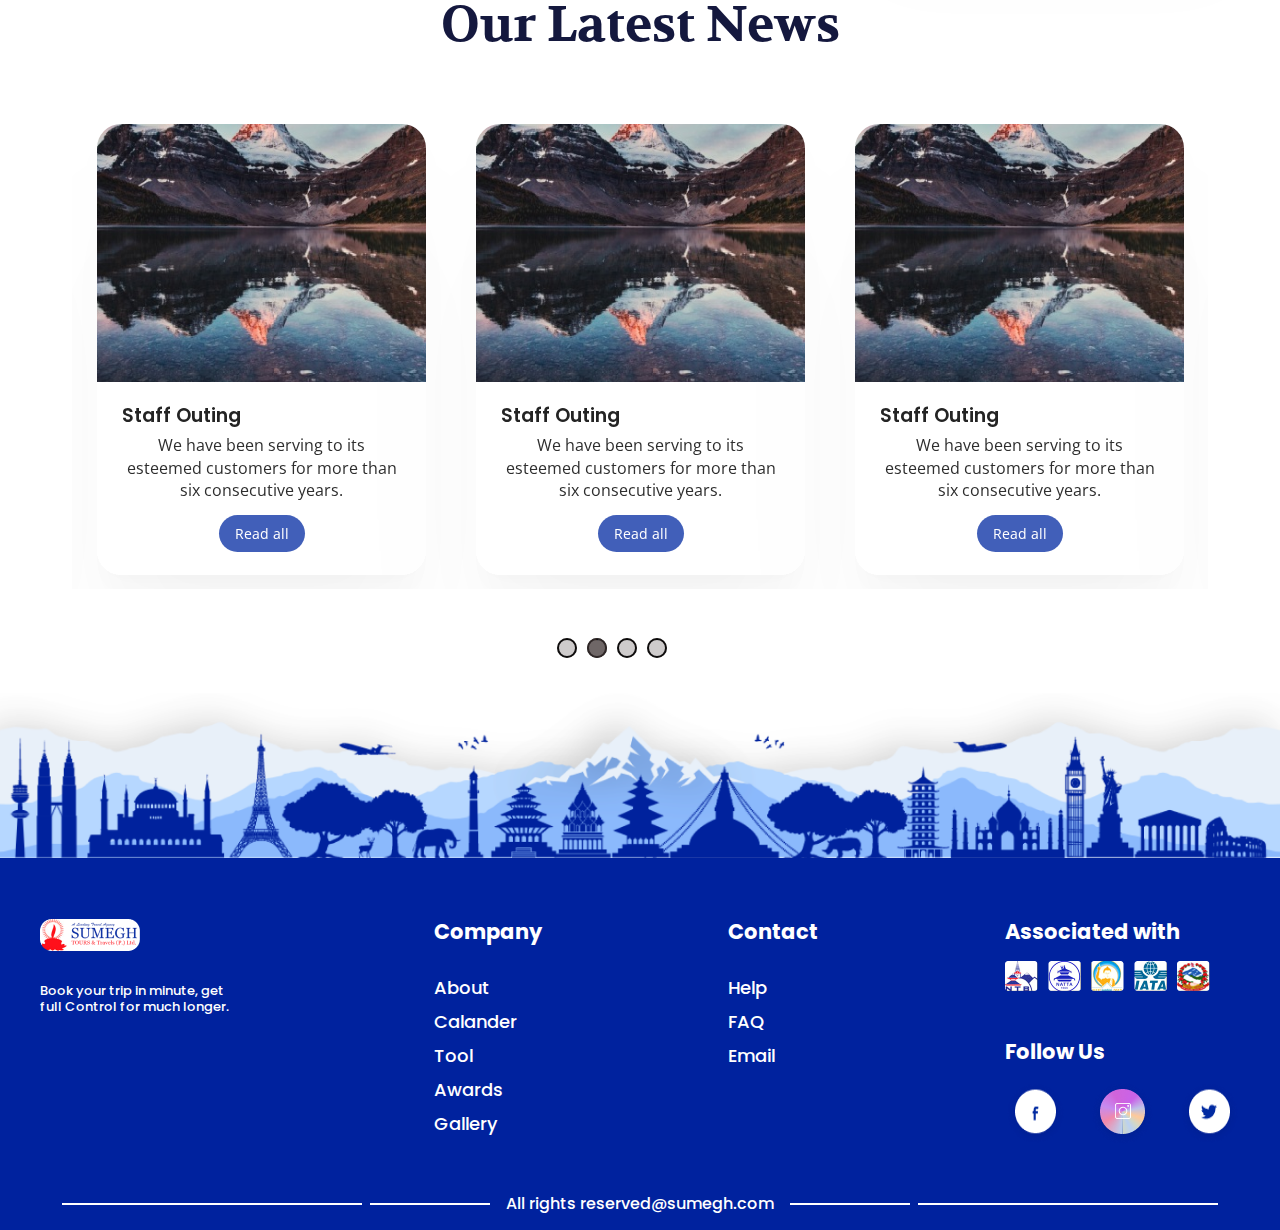
<file: about.html>
<!DOCTYPE html>
<html lang="en">
	<head>
		<meta charset="UTF-8" />
		<meta name="viewport" content="width=device-width, initial-scale=1.0" />
		<!-- displays site properly based on user's device -->

		<title>Travel and Tour</title>

		<!-- link to stylesheet 👍 -->
		<link rel="stylesheet" type="text/css" href="css/style.css" />

		<link rel="stylesheet" type="text/css" href="css/slick.css" />

		<!-- link to font 👍 -->

		<!-- Poppins font 👍 -->
		<link rel="preconnect" href="https://fonts.googleapis.com" />
		<link rel="preconnect" href="https://fonts.gstatic.com" crossorigin />
		<link
			href="https://fonts.googleapis.com/css2?family=Poppins:wght@400;500;600;700;800;900&display=swap"
			rel="stylesheet"
		/>

		<!-- Volkhov font 👍 -->
		<link rel="preconnect" href="https://fonts.googleapis.com" />
		<link rel="preconnect" href="https://fonts.gstatic.com" crossorigin />
		<link
			href="https://fonts.googleapis.com/css2?family=Volkhov:wght@400;700&display=swap"
			rel="stylesheet"
		/>

		<!-- open sans font 👍 -->

		<link rel="preconnect" href="https://fonts.googleapis.com" />
		<link rel="preconnect" href="https://fonts.gstatic.com" crossorigin />
		<link
			href="https://fonts.googleapis.com/css2?family=Open+Sans:wght@400;600&display=swap"
			rel="stylesheet"
		/>
	</head>
	<body>
		<!-- Showcase Section 👍 -->

		<div class="showcase contact-showcase">
			<div class="overlay"></div>
			<!-- Subheader Section 👍...................................................................................... -->
			<div class="subheader">
				<div class="container subheader-container">
					<div class="subheader-contact">
						<div class="s-c-1">
							<img src="./images//subHeader/phone.png" alt="phone" />

							<p>Tel: +977 01-4223280, 4245404, 4222477</p>
						</div>
						<div class="s-c-2">
							<img src="./images/subHeader/viber.png" alt="viber" />

							<p>+977-9851082512</p>
						</div>
						<div class="s-c-3">
							<img src="./images/subHeader/flag.png" alt="flag" />

							<p>00818044432344</p>
						</div>
					</div>
					<div class="subheader-time">
						<img src="./images/subHeader/clock.png" alt="time" />

						<p>Office Hours Timing (9 AM - 6 PM)</p>
					</div>
				</div>
			</div>
			<!-- Header Section 👍...................................................................................... -->
			<div class="header">
				<div class="container header-container">
					<div class="logo">
						<img src="./images/logo.png" alt="Sumegh" />
					</div>
					<!--    Hamburger Button  -->
					<div class="menu-btn">
						<div class="btn-line 1"></div>
						<div class="btn-line 2"></div>
						<div class="btn-line 3"></div>
					</div>
					<div class="nav-end">
						<div class="nav nav-wrapper">
							<a href="index.html">HOME</a>
							<a href="about.html">ABOUT US</a>
							<a href="award.html">AWARD</a>
							<a href="calander.html">CALENDER</a>
							<a href="tour.html">TOUR</a>
							<a href="adventure.html">ADVENTURE</a>
							<a href="galleries.html">GALLERY</a>
						</div>
						<div class="end">
							<img src="./svg/search.svg" alt="search" />
							<a href="contact.html"
								><button class="contact-btn">Contact Us</button></a
							>
						</div>
					</div>
				</div>
			</div>

			<!-- Showcase content 👍...................................................................................... -->

			<div class="showcase-content">
				<div class="container showcase-content-container">
					<div class="about-showcase-content-text">
						<h1>About Us</h1>
						<p>Our Story</p>
					</div>
				</div>
			</div>
		</div>

		<!-- About us content 👍...................................................................................... -->
		<div class="started-different">
			<div class="container started-different-container">
				<div class="s-d-section-1">
					<img src="./svg/yellow-box.svg" alt="yellowIcon" />
					<div class="sub-part">
						<h3>How it Started ?</h3>
						<p>
							Sumegh Tours and Travels Pvt. Ltd was established and officially
							inaugurated in 2007 (1st January 2007). Registered under the
							Ministry of Culture, Tourism and Civil Aviation, Tourism Industry
							Division of the government of Nepal, our license number is
							1029/063.
						</p>
					</div>
				</div>
				<div class="s-d-section-1">
					<img src="./svg/blue-box.svg" alt="blueIcon" />
					<div class="sub-part">
						<h3>How it is different ?</h3>
						<p>
							Sumegh Tours and Travels Pvt. Ltd was established and officially
							inaugurated in 2007 (1st January 2007). Registered under the
							Ministry of Culture, Tourism and Civil Aviation, Tourism Industry
							Division of the government of Nepal, our license number is
							1029/063.
						</p>
					</div>
				</div>
			</div>
		</div>

		<div class="about-us-main-part">
			<div class="container aboutUs-container">
				<div class="subHeading">
					<h3>About Us</h3>
					<h2>Sumegh Tours and Travels</h2>
				</div>
				<div class="aboutUs-subcontent">
					<div class="part-1">
						<p>
							We have been serving to its esteemed customers for more than six
							consecutive years. It is particularly initiated with the view to
							catering the aspiration of our valued clients. The company has
							been operated by a team of dedicated and highly competent staff
							under the efficient and dynamic directorship of Mr. Megh KC. The
							strength of Sumegh Tours and Travels lies in the learning through
							regular training of its employeesSumegh Tours and Travels Pvt. Ltd
							was established and officially inaugurated in 2007 (1st January
							2007).
						</p>
						<div>
							<button class="Blue-read-btn">
								<div>Read More</div>
								<img src="./svg/dblarr.svg" alt="arr" />
							</button>
						</div>
					</div>
					<dvi class="part-2">
						<div class="step-2-box">
							<div class="step-2-box-content">
								<div class="s-b-container">
									<div class="s-b-img">
										<img src="./images/girl in red.jpg" alt="outdoor image" />
									</div>
									<h3>Trip To Greece</h3>
									<div class="p-collection">
										<p>14-29 June</p>
										<p>by Dinesh Deuba</p>
									</div>
									<div class="step-icon-collection">
										<img src="./svg/s-leaf.svg" alt="leaf" />
										<img src="./svg/s-map.svg" alt="map" />
										<img src="./svg/s-msg.svg" alt="msg" />
									</div>
									<div class="pplgoing">
										<div class="sub-ppl-going">
											<img src="./svg/s-building.svg" alt="building" />
											<h5>24 people going</h5>
										</div>
										<img src="./svg/heart.svg" alt="heart" />
									</div>
								</div>
							</div>
						</div>
					</dvi>
				</div>
			</div>
		</div>

		<div class="aboutPage-latest-news">
			<div class="container a-l-n-container">
				<h3>Our Latest News</h3>

				<div class="a-l-n-cards aboutSlider">
					<!-- global card 👍...................................................................................... -->
					<div class="global-card">
						<div class="global-card-image">
							<img src="./images/everest.jpg" alt="mountains" />
						</div>
						<div class="global-card-texxts">
							<h4>Staff Outing</h4>
							<p>
								We have been serving to its esteemed customers for more than six
								consecutive years.
							</p>
							<button class="read-all-btn">Read all</button>
						</div>
					</div>
					<!-- global card 👍...................................................................................... -->
					<div class="global-card">
						<div class="global-card-image">
							<img src="./images/everest.jpg" alt="mountains" />
						</div>
						<div class="global-card-texxts">
							<h4>Staff Outing</h4>
							<p>
								We have been serving to its esteemed customers for more than six
								consecutive years.
							</p>
							<button class="read-all-btn">Read all</button>
						</div>
					</div>
					<!-- global card 👍...................................................................................... -->
					<div class="global-card">
						<div class="global-card-image">
							<img src="./images/everest.jpg" alt="mountains" />
						</div>
						<div class="global-card-texxts">
							<h4>Staff Outing</h4>
							<p>
								We have been serving to its esteemed customers for more than six
								consecutive years.
							</p>
							<button class="read-all-btn">Read all</button>
						</div>
					</div>
					<!-- global card 👍...................................................................................... -->
					<div class="global-card">
						<div class="global-card-image">
							<img src="./images/everest.jpg" alt="mountains" />
						</div>
						<div class="global-card-texxts">
							<h4>Staff Outing</h4>
							<p>
								We have been serving to its esteemed customers for more than six
								consecutive years.
							</p>
							<button class="read-all-btn">Read all</button>
						</div>
					</div>
				</div>
			</div>
		</div>

		<!-- Footer 👍...................................................................................... -->
		<div class="footer">
			<div class="footer-image">
				<img src="./images/footer/temple.png" alt="temple scene" />
			</div>
			<div class="footer-content">
				<div class="container footer-container">
					<div class="footer-part-1">
						<img src="./images//logo.png" alt="logo" />
						<p>Book your trip in minute, get full Control for much longer.</p>
					</div>
					<div class="footer-part-2">
						<h2>Company</h2>
						<div class="footer-subpart-2">
							<a href="">About</a>
							<a href="">Calander</a>
							<a href="">Tool</a>
							<a href="">Awards</a>
							<a href="">Gallery</a>
						</div>
					</div>
					<div class="footer-part-3">
						<h2>Contact</h2>
						<div class="footer-subpart-3">
							<a href="">Help</a>
							<a href="">FAQ</a>
							<a href="">Email</a>
						</div>
					</div>
					<div class="footer-part-4">
						<div class="associated">
							<h2>Associated with</h2>
							<div class="associated-icons">
								<img src="./images/footer/one.png" alt="logo" />
								<img src="./images/footer/two.png" alt="logo" />
								<img src="./images/footer/three.png" alt="logo" />
								<img src="./images/footer/four.png" alt="logo" />
								<img src="./images/footer/five.png" alt="logo" />
							</div>
						</div>
						<div class="followUs">
							<h2>Follow Us</h2>
							<div class="social-media-icons">
								<img src="./images/footer/facebook.png" alt="facebook" />
								<img src="./images/footer/instagram.png" alt="instagram" />
								<img src="./images/footer/twitter.png" alt="twitter" />
							</div>
						</div>
					</div>
				</div>
			</div>
			<div class="container">
				<div class="footer-end">
					<div class="f-e-l-1"></div>
					<div class="f-e-l-2"></div>

					<p>All rights reserved@sumegh.com</p>
					<div class="f-e-l-3"></div>
					<div class="f-e-l-4"></div>
				</div>
			</div>
		</div>
		<script
			src="https://code.jquery.com/jquery-2.2.0.min.js"
			type="text/javascript"
		></script>

		<script src="js/slick.js"></script>

		<script src="./js/main.js"></script>
		<script>
			$(".aboutSlider").slick({
				slidesToShow: 3,
				slidesToScroll: 1,
				autoplay: true,
				autoplaySpeed: 2000,
				arrows: false,
				dots: true,
				responsive: [
					{
						breakpoint: 825,
						settings: {
							slidesToShow: 2,
							slidesToScroll: 1,
						},
					},
					{
						breakpoint: 467,
						settings: {
							slidesToShow: 1,
							slidesToScroll: 1,
						},
					},
				],
			});
		</script>
	</body>
</html>
</file>
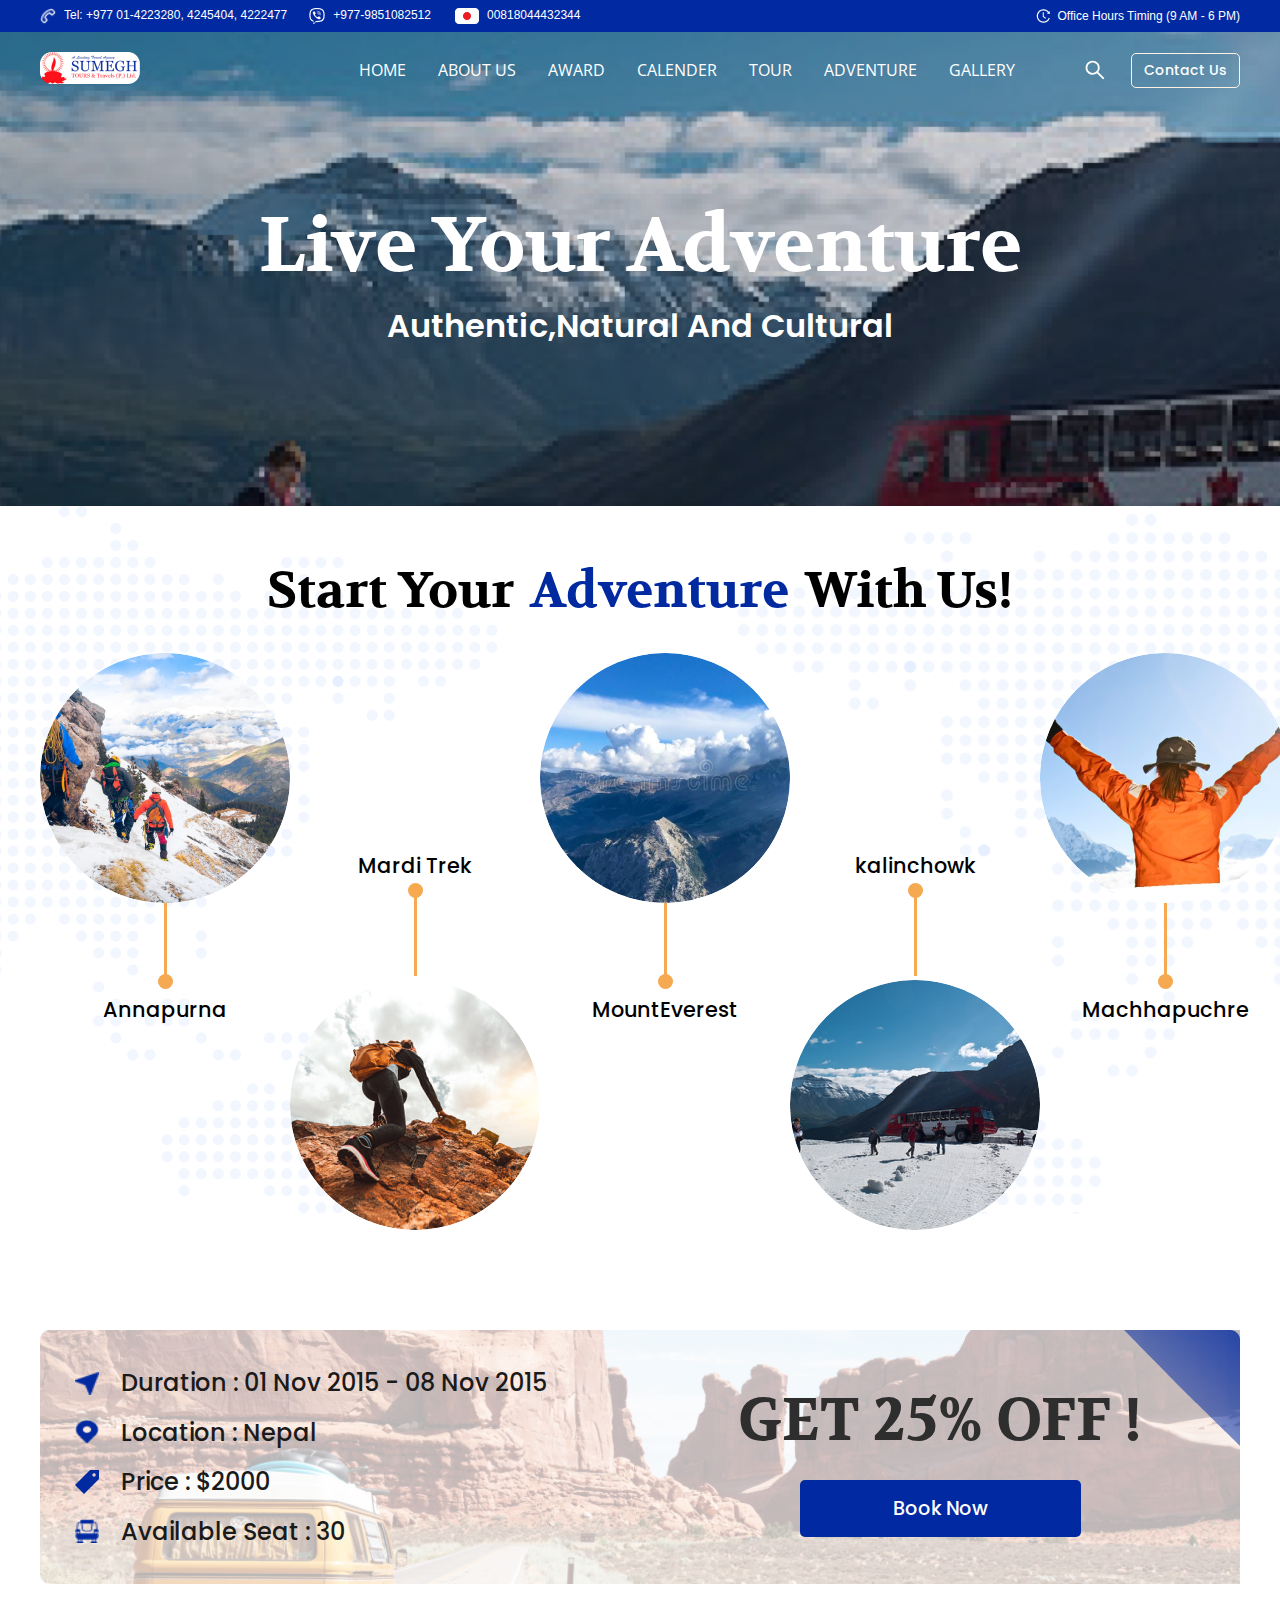
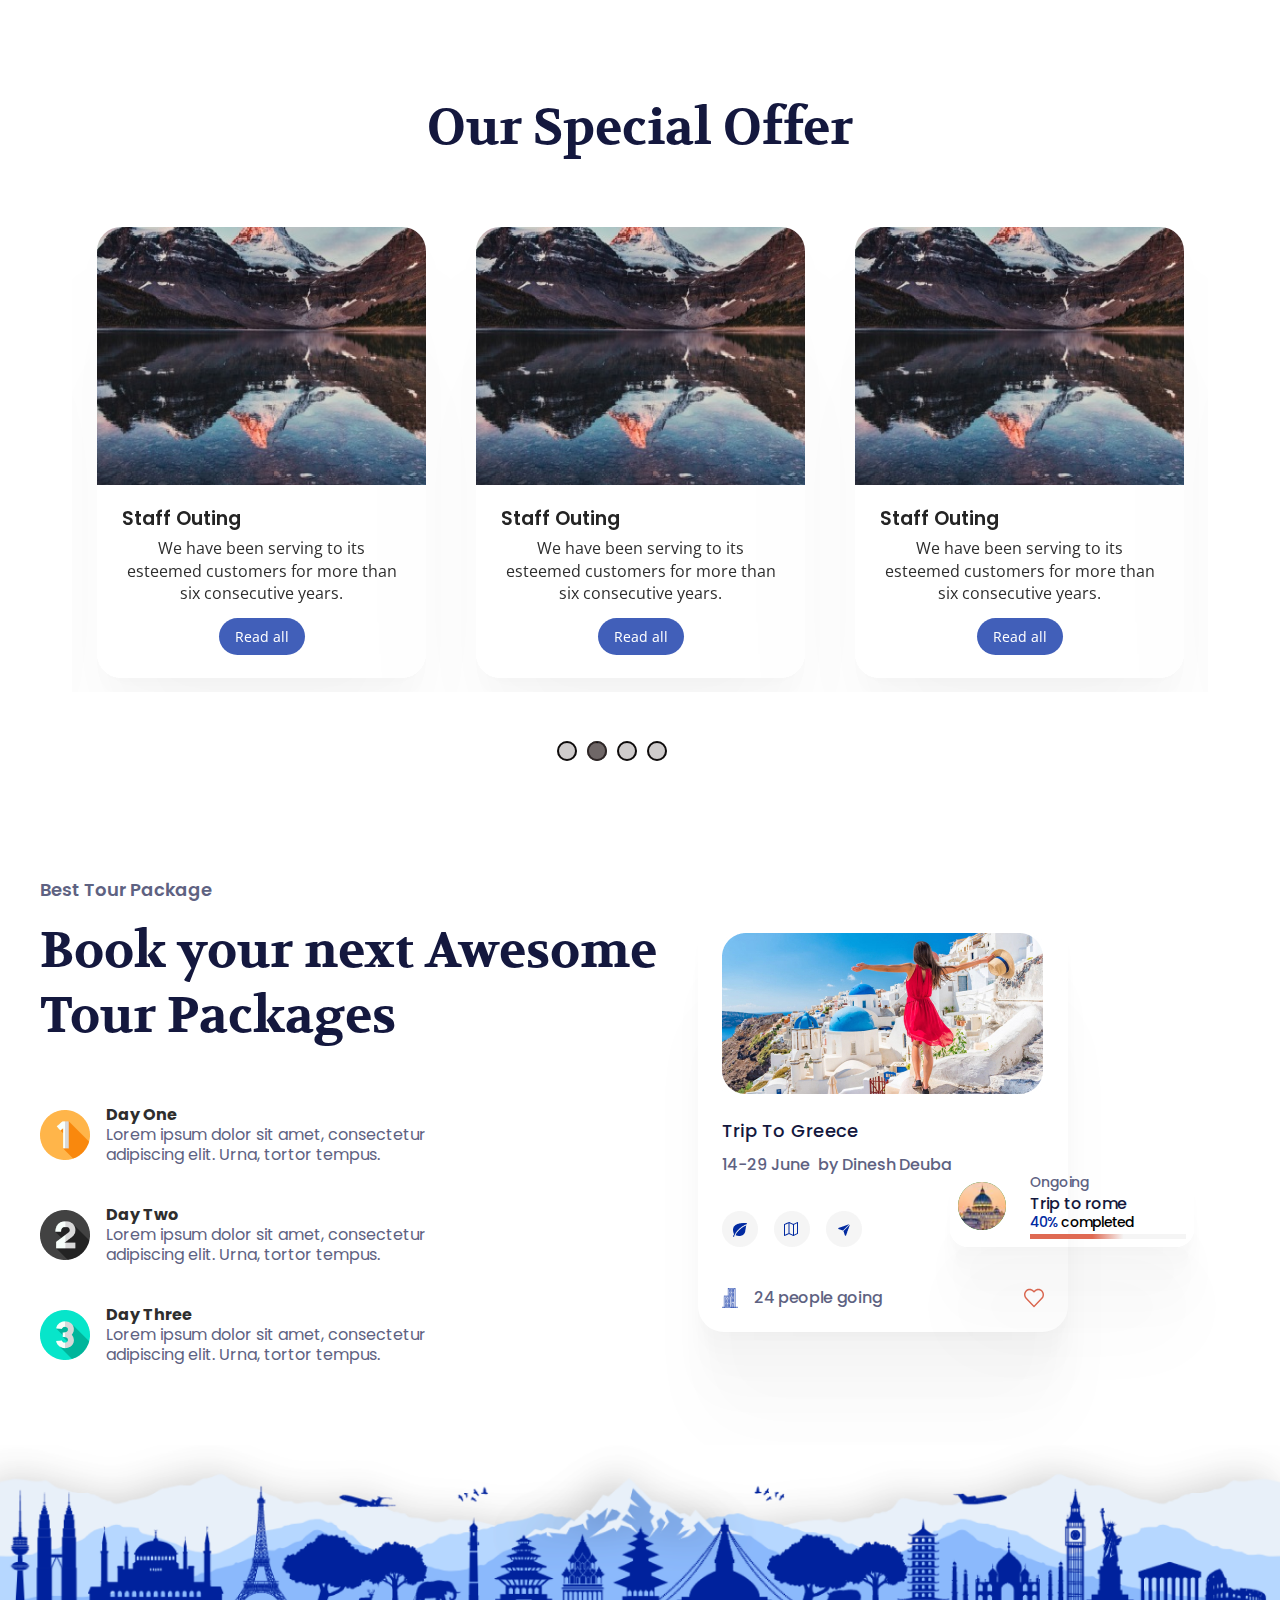
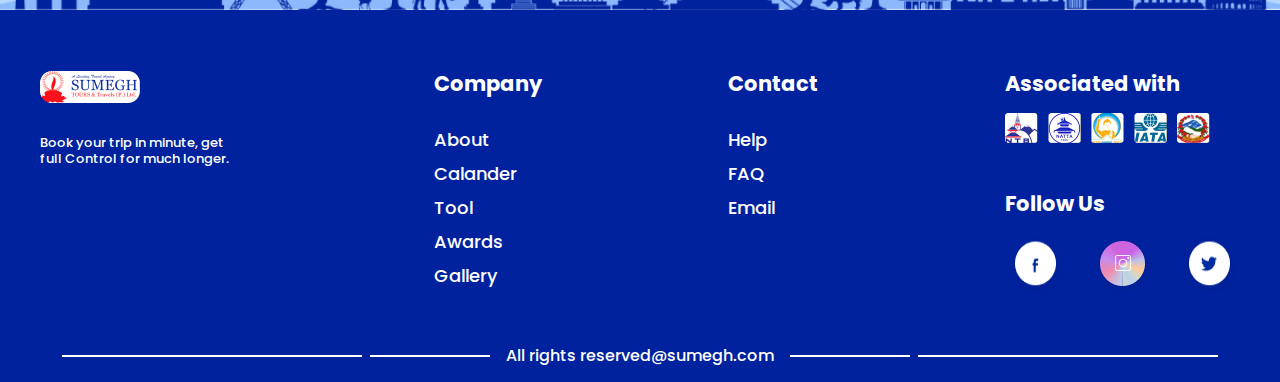
<file: adventure.html>
<!DOCTYPE html>
<html lang="en">
	<head>
		<meta charset="UTF-8" />
		<meta name="viewport" content="width=device-width, initial-scale=1.0" />
		<!-- displays site properly based on user's device -->

		<title>Travel and Tour</title>

		<!-- link to stylesheet 👍 -->
		<link rel="stylesheet" type="text/css" href="css/style.css" />

		<link rel="stylesheet" type="text/css" href="css/slick.css" />

		<!-- link to font 👍 -->

		<!-- Poppins font 👍 -->
		<link rel="preconnect" href="https://fonts.googleapis.com" />
		<link rel="preconnect" href="https://fonts.gstatic.com" crossorigin />
		<link
			href="https://fonts.googleapis.com/css2?family=Poppins:wght@400;500;600;700;800;900&display=swap"
			rel="stylesheet"
		/>

		<!-- Volkhov font 👍 -->
		<link rel="preconnect" href="https://fonts.googleapis.com" />
		<link rel="preconnect" href="https://fonts.gstatic.com" crossorigin />
		<link
			href="https://fonts.googleapis.com/css2?family=Volkhov:wght@400;700&display=swap"
			rel="stylesheet"
		/>

		<!-- open sans font 👍 -->

		<link rel="preconnect" href="https://fonts.googleapis.com" />
		<link rel="preconnect" href="https://fonts.gstatic.com" crossorigin />
		<link
			href="https://fonts.googleapis.com/css2?family=Open+Sans:wght@400;600&display=swap"
			rel="stylesheet"
		/>
	</head>
	<body>
		<!-- Showcase Section 👍 -->

		<div class="showcase contact-showcase">
			<div class="overlay"></div>
			<!-- Subheader Section 👍...................................................................................... -->
			<div class="subheader">
				<div class="container subheader-container">
					<div class="subheader-contact">
						<div class="s-c-1">
							<img src="./images//subHeader/phone.png" alt="phone" />

							<p>Tel: +977 01-4223280, 4245404, 4222477</p>
						</div>
						<div class="s-c-2">
							<img src="./images/subHeader/viber.png" alt="viber" />

							<p>+977-9851082512</p>
						</div>
						<div class="s-c-3">
							<img src="./images/subHeader/flag.png" alt="flag" />

							<p>00818044432344</p>
						</div>
					</div>
					<div class="subheader-time">
						<img src="./images/subHeader/clock.png" alt="time" />

						<p>Office Hours Timing (9 AM - 6 PM)</p>
					</div>
				</div>
			</div>
			<!-- Header Section 👍...................................................................................... -->
			<div class="header">
				<div class="container header-container">
					<div class="logo">
						<img src="./images/logo.png" alt="Sumegh" />
					</div>
					<!--    Hamburger Button  -->
					<div class="menu-btn">
						<div class="btn-line 1"></div>
						<div class="btn-line 2"></div>
						<div class="btn-line 3"></div>
					</div>
					<div class="nav-end">
						<div class="nav nav-wrapper">
							<a href="index.html">HOME</a>
							<a href="about.html">ABOUT US</a>
							<a href="award.html">AWARD</a>
							<a href="calander.html">CALENDER</a>
							<a href="tour.html">TOUR</a>
							<a href="adventure.html">ADVENTURE</a>
							<a href="galleries.html">GALLERY</a>
						</div>
						<div class="end">
							<img src="./svg/search.svg" alt="search" />
							<a href="contact.html"
								><button class="contact-btn">Contact Us</button></a
							>
						</div>
					</div>
				</div>
			</div>

			<!-- Showcase content 👍...................................................................................... -->

			<div class="showcase-content">
				<div class="container showcase-content-container">
					<div class="about-showcase-content-text">
						<h1>Live Your Adventure</h1>
						<p>Authentic,Natural And Cultural</p>
					</div>
				</div>
			</div>
		</div>

		<!-- adventure content 👍...................................................................................... -->
		<div class="adventure-start">
			<div class="container adventure-start-container">
				<img class="a-point-1" src="./svg/ad-start-1.svg" alt="point-1" />
				<img class="a-point-2" src="./svg/ad-start-2.svg" alt="point-2" />
				<h2>Start Your <span class="blue"> Adventure </span> With Us!</h2>
				<div class="ad-start-detail">
					<div class="ad-start-box-1">
						<div class="ad-start-sub-part-1">
							<div class="ad-start-img">
								<img src="./images/annapurna.png" alt="annapurna" />
							</div>
							<div class="ad-start-line">
								<img src="./svg/yellow-down.svg" alt="arr-down" />
							</div>
							<p>Annapurna</p>
						</div>
						<div class="ad-start-sub-part-2">
							<p>Mardi Trek</p>
							<div class="ad-start-line">
								<img src="./svg/yellow-up.svg" alt="arr-up" />
							</div>
							<div class="ad-start-img">
								<img src="./images/mardi.png" alt="mardi" />
							</div>
						</div>
					</div>
					<div class="ad-start-box-2">
						<div class="ad-start-sub-part-1">
							<div class="ad-start-img">
								<img src="./images/mtEverest.png" alt="mt.everest" />
							</div>
							<div class="ad-start-line">
								<img src="./svg/yellow-down.svg" alt="arr-down" />
							</div>
							<p>MountEverest</p>
						</div>
						<div class="ad-start-sub-part-2">
							<p>kalinchowk</p>
							<div class="ad-start-line">
								<img src="./svg/yellow-up.svg" alt="arr-up" />
							</div>
							<div class="ad-start-img">
								<img src="./images/kalinchowk.png" alt="kailnchowk" />
							</div>
						</div>
					</div>
					<div class="ad-start-box-3">
						<div class="ad-start-sub-part-1">
							<div class="ad-start-img">
								<img src="./images/machhapuchrre.png" alt="machhapuchrre" />
							</div>
							<div class="ad-start-line">
								<img src="./svg/yellow-down.svg" alt="arr-down" />
							</div>
							<p>Machhapuchre</p>
						</div>
					</div>
				</div>
			</div>
		</div>

		<!-- discount section 👍...................................................................................... -->

		<div class="discount-section">
			<div class="container discount-container">
				<div class="disount-blue">
					<img src="./images/linear-blue.png" alt="blue-color" />
				</div>
				<div class="discount-part-1">
					<div class="sub-prt">
						<img src="./images/discount/message.png" alt="duration" />
						<p>Duration : 01 Nov 2015 - 08 Nov 2015</p>
					</div>
					<div class="sub-prt">
						<img src="./images/discount/location.png" alt="location" />
						<p>Location : Nepal</p>
					</div>
					<div class="sub-prt">
						<img src="./images/discount/price.png" alt="price" />
						<p>Price : $2000</p>
					</div>

					<div class="sub-prt">
						<img src="./images/discount/bus.png" alt="bus" />
						<p>Available Seat : 30</p>
					</div>
				</div>
				<div class="discount-part-2">
					<h3>GET 25% OFF !</h3>
					<button class="Discount-btn">Book Now</button>
				</div>
			</div>
		</div>

		<!-- Special offer-->
		<div class="aboutPage-latest-news">
			<div class="container a-l-n-container">
				<h3>Our Special Offer</h3>

				<div class="a-l-n-cards adventureSlider">
					<!-- global card 👍...................................................................................... -->
					<div class="global-card">
						<div class="global-card-image">
							<img src="./images/everest.jpg" alt="mountains" />
						</div>
						<div class="global-card-texxts">
							<h4>Staff Outing</h4>
							<p>
								We have been serving to its esteemed customers for more than six
								consecutive years.
							</p>
							<button class="read-all-btn">Read all</button>
						</div>
					</div>
					<!-- global card 👍...................................................................................... -->
					<div class="global-card">
						<div class="global-card-image">
							<img src="./images/everest.jpg" alt="mountains" />
						</div>
						<div class="global-card-texxts">
							<h4>Staff Outing</h4>
							<p>
								We have been serving to its esteemed customers for more than six
								consecutive years.
							</p>
							<button class="read-all-btn">Read all</button>
						</div>
					</div>
					<!-- global card 👍...................................................................................... -->
					<div class="global-card">
						<div class="global-card-image">
							<img src="./images/everest.jpg" alt="mountains" />
						</div>
						<div class="global-card-texxts">
							<h4>Staff Outing</h4>
							<p>
								We have been serving to its esteemed customers for more than six
								consecutive years.
							</p>
							<button class="read-all-btn">Read all</button>
						</div>
					</div>
					<!-- global card 👍...................................................................................... -->
					<div class="global-card">
						<div class="global-card-image">
							<img src="./images/everest.jpg" alt="mountains" />
						</div>
						<div class="global-card-texxts">
							<h4>Staff Outing</h4>
							<p>
								We have been serving to its esteemed customers for more than six
								consecutive years.
							</p>
							<button class="read-all-btn">Read all</button>
						</div>
					</div>
				</div>
			</div>
		</div>

		<!--Special-->
		<div class="steps">
			<div class="container step-container">
				<div class="step-part-1 extra">
					<h3>Best Tour Package</h3>
					<h2>Book your next Awesome Tour Packages</h2>
					<div class="step-sub-part">
						<div class="step-sub-part-0">
							<img src="./images/numbers/one.png" alt="1" />

							<div class="step-sp-text">
								<h4>Day One</h4>
								<p>
									Lorem ipsum dolor sit amet, consectetur adipiscing elit. Urna,
									tortor tempus.
								</p>
							</div>
						</div>
						<div class="step-sub-part-0">
							<img src="./images/numbers/two.png" alt="two" />

							<div class="step-sp-text">
								<h4>Day Two</h4>
								<p>
									Lorem ipsum dolor sit amet, consectetur adipiscing elit. Urna,
									tortor tempus.
								</p>
							</div>
						</div>
						<div class="step-sub-part-0">
							<img src="./images/numbers/three.png" alt="three" />
							<div class="step-sp-text">
								<h4>Day Three</h4>
								<p>
									Lorem ipsum dolor sit amet, consectetur adipiscing elit. Urna,
									tortor tempus.
								</p>
							</div>
						</div>
					</div>
				</div>
				<div class="step-part-2">
					<div class="step-2-box">
						<div class="step-2-box-content">
							<div class="s-b-container">
								<div class="s-b-img">
									<img src="./images/girl in red.jpg" alt="outdoor image" />
								</div>
								<h3>Trip To Greece</h3>
								<div class="p-collection">
									<p>14-29 June</p>
									<p>by Dinesh Deuba</p>
								</div>
								<div class="step-icon-collection">
									<div class="steps-floater">
										<div class="s-f-img">
											<img src="./images/floaterpic.png" alt="circle" />
										</div>
										<div class="s-f-content">
											<h4>Ongoing</h4>
											<h3>Trip to rome</h3>
											<p><span class="blue">40% </span>completed</p>
											<div class="s-f-line"></div>
										</div>
									</div>
									<img src="./images/trip/LEAF.png" alt="leaf" />
									<img src="./images/trip/map.png" alt="map" />
									<img src="./images/trip/message.png" alt="msg" />
								</div>
								<div class="pplgoing">
									<div class="sub-ppl-going">
										<img src="./images//trip/building.png" alt="building" />
										<h5>24 people going</h5>
									</div>
									<img src="./svg/heart.svg" alt="heart" />
								</div>
							</div>
						</div>
					</div>
				</div>
			</div>
		</div>

		<!-- Footer 👍...................................................................................... -->
		<div class="footer">
			<div class="footer-image">
				<img src="./images/footer/temple.png" alt="temple scene" />
			</div>
			<div class="footer-content">
				<div class="container footer-container">
					<div class="footer-part-1">
						<img src="./images//logo.png" alt="logo" />
						<p>Book your trip in minute, get full Control for much longer.</p>
					</div>
					<div class="footer-part-2">
						<h2>Company</h2>
						<div class="footer-subpart-2">
							<a href="">About</a>
							<a href="">Calander</a>
							<a href="">Tool</a>
							<a href="">Awards</a>
							<a href="">Gallery</a>
						</div>
					</div>
					<div class="footer-part-3">
						<h2>Contact</h2>
						<div class="footer-subpart-3">
							<a href="">Help</a>
							<a href="">FAQ</a>
							<a href="">Email</a>
						</div>
					</div>
					<div class="footer-part-4">
						<div class="associated">
							<h2>Associated with</h2>
							<div class="associated-icons">
								<img src="./images/footer/one.png" alt="logo" />
								<img src="./images/footer/two.png" alt="logo" />
								<img src="./images/footer/three.png" alt="logo" />
								<img src="./images/footer/four.png" alt="logo" />
								<img src="./images/footer/five.png" alt="logo" />
							</div>
						</div>
						<div class="followUs">
							<h2>Follow Us</h2>
							<div class="social-media-icons">
								<img src="./images/footer/facebook.png" alt="facebook" />
								<img src="./images/footer/instagram.png" alt="instagram" />
								<img src="./images/footer/twitter.png" alt="twitter" />
							</div>
						</div>
					</div>
				</div>
			</div>
			<div class="container">
				<div class="footer-end">
					<div class="f-e-l-1"></div>
					<div class="f-e-l-2"></div>

					<p>All rights reserved@sumegh.com</p>
					<div class="f-e-l-3"></div>
					<div class="f-e-l-4"></div>
				</div>
			</div>
		</div>

		<script
			src="https://code.jquery.com/jquery-2.2.0.min.js"
			type="text/javascript"
		></script>

		<script src="js/slick.js"></script>

		<script src="./js/main.js"></script>
		<script>
			$(".adventureSlider").slick({
				slidesToShow: 3,
				slidesToScroll: 1,
				autoplay: true,
				autoplaySpeed: 2000,
				arrows: false,
				dots: true,
				responsive: [
					{
						breakpoint: 825,
						settings: {
							slidesToShow: 2,
							slidesToScroll: 1,
						},
					},
					{
						breakpoint: 467,
						settings: {
							slidesToShow: 1,
							slidesToScroll: 1,
						},
					},
				],
			});
		</script>
	</body>
</html>
</file>
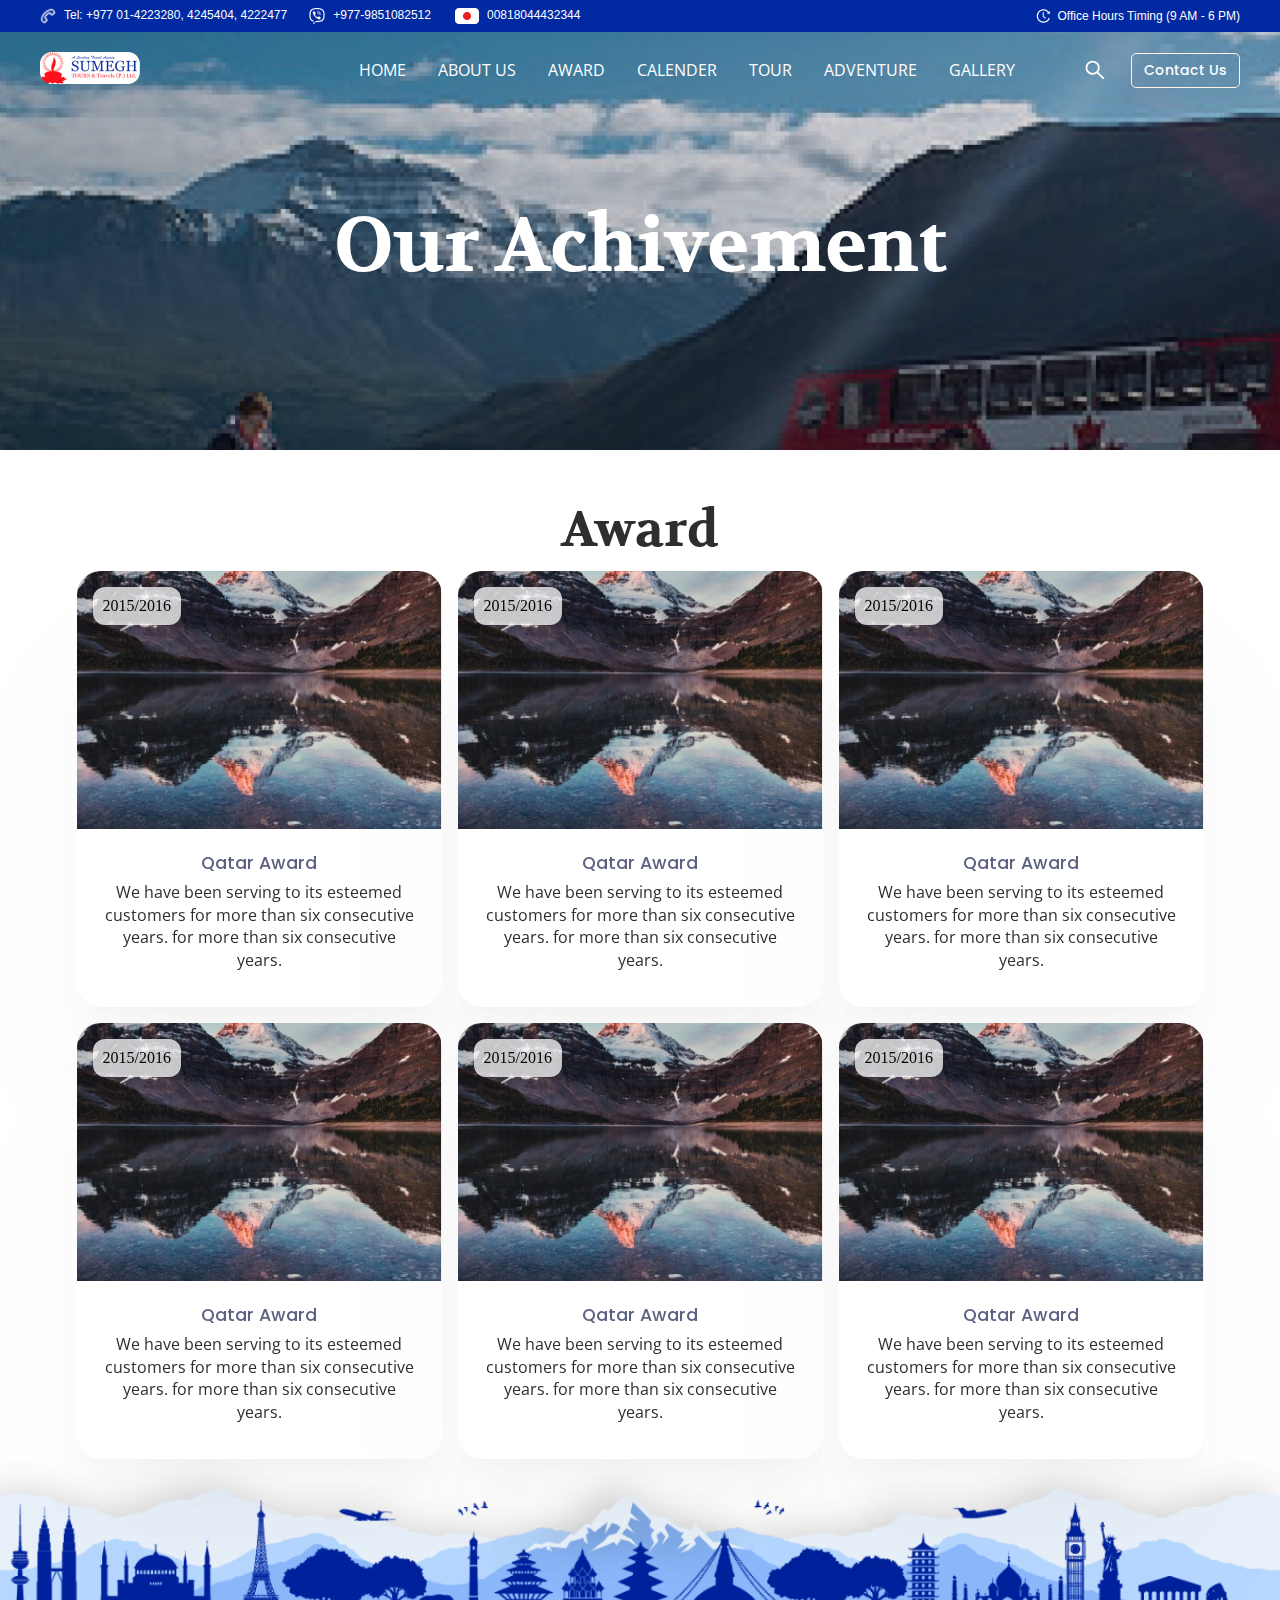
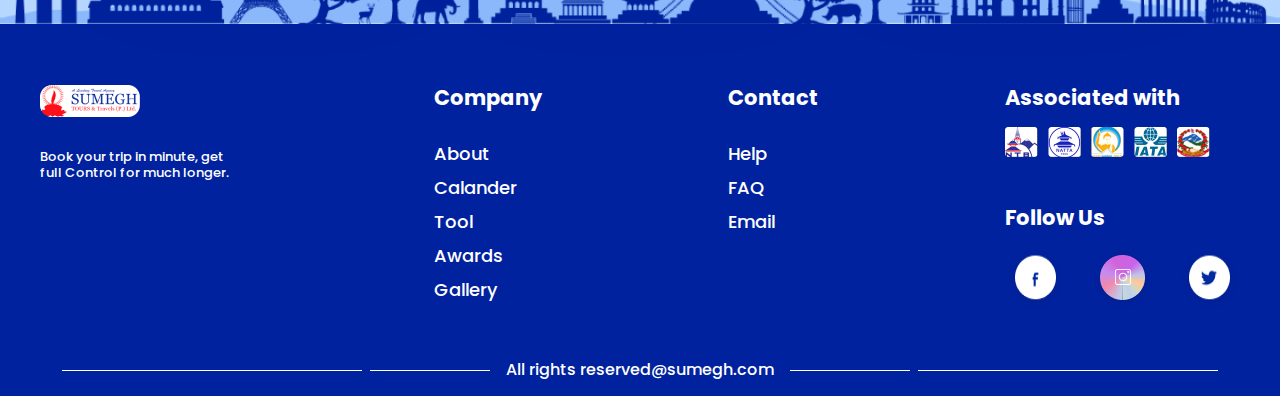
<file: award.html>
<!DOCTYPE html>
<html lang="en">
	<head>
		<meta charset="UTF-8" />
		<meta name="viewport" content="width=device-width, initial-scale=1.0" />
		<!-- displays site properly based on user's device -->

		<title>Travel and Tour</title>

		<!-- link to stylesheet 👍 -->
		<link rel="stylesheet" type="text/css" href="css/style.css" />

		<link rel="stylesheet" type="text/css" href="css/slick.css" />

		<!-- link to font 👍 -->

		<!-- Poppins font 👍 -->
		<link rel="preconnect" href="https://fonts.googleapis.com" />
		<link rel="preconnect" href="https://fonts.gstatic.com" crossorigin />
		<link
			href="https://fonts.googleapis.com/css2?family=Poppins:wght@400;500;600;700;800;900&display=swap"
			rel="stylesheet"
		/>

		<!-- Volkhov font 👍 -->
		<link rel="preconnect" href="https://fonts.googleapis.com" />
		<link rel="preconnect" href="https://fonts.gstatic.com" crossorigin />
		<link
			href="https://fonts.googleapis.com/css2?family=Volkhov:wght@400;700&display=swap"
			rel="stylesheet"
		/>

		<!-- open sans font 👍 -->

		<link rel="preconnect" href="https://fonts.googleapis.com" />
		<link rel="preconnect" href="https://fonts.gstatic.com" crossorigin />
		<link
			href="https://fonts.googleapis.com/css2?family=Open+Sans:wght@400;600&display=swap"
			rel="stylesheet"
		/>
	</head>
	<body>
		<!-- Showcase Section 👍 -->

		<div class="showcase contact-showcase">
			<div class="overlay"></div>
			<!-- Subheader Section 👍...................................................................................... -->
			<div class="subheader">
				<div class="container subheader-container">
					<div class="subheader-contact">
						<div class="s-c-1">
							<img src="./images//subHeader/phone.png" alt="phone" />

							<p>Tel: +977 01-4223280, 4245404, 4222477</p>
						</div>
						<div class="s-c-2">
							<img src="./images/subHeader/viber.png" alt="viber" />

							<p>+977-9851082512</p>
						</div>
						<div class="s-c-3">
							<img src="./images/subHeader/flag.png" alt="flag" />

							<p>00818044432344</p>
						</div>
					</div>
					<div class="subheader-time">
						<img src="./images/subHeader/clock.png" alt="time" />

						<p>Office Hours Timing (9 AM - 6 PM)</p>
					</div>
				</div>
			</div>
			<!-- Header Section 👍...................................................................................... -->
			<div class="header">
				<div class="container header-container">
					<div class="logo">
						<img src="./images/logo.png" alt="Sumegh" />
					</div>
					<!--    Hamburger Button  -->
					<div class="menu-btn">
						<div class="btn-line 1"></div>
						<div class="btn-line 2"></div>
						<div class="btn-line 3"></div>
					</div>
					<div class="nav-end">
						<div class="nav nav-wrapper">
							<a href="index.html">HOME</a>
							<a href="about.html">ABOUT US</a>
							<a href="award.html">AWARD</a>
							<a href="calander.html">CALENDER</a>
							<a href="tour.html">TOUR</a>
							<a href="adventure.html">ADVENTURE</a>
							<a href="galleries.html">GALLERY</a>
						</div>
						<div class="end">
							<img src="./svg/search.svg" alt="search" />
							<a href="contact.html"
								><button class="contact-btn">Contact Us</button></a
							>
						</div>
					</div>
				</div>
			</div>

			<!-- Showcase content 👍...................................................................................... -->

			<div class="showcase-content">
				<div class="container showcase-content-container">
					<div class="contact-showcase-content-text awardPageHeader">
						<h1>Our Achivement</h1>
					</div>
				</div>
			</div>
		</div>

		<!-- gallery content 👍...................................................................................... -->
		<div class="awardPage">
			<div class="container award-page-container">
				<h2>Award</h2>
				<div class="award-page-gallery">
					<!-- Award Card 👍...................................................................................... -->
					<div class="award-card">
						<div class="award-date">2015/2016</div>
						<div class="award-card-image">
							<img src="./images/everest.jpg" alt="mountains" />
						</div>
						<div class="award-card-texxts">
							<h4>Qatar Award</h4>
							<p>
								We have been serving to its esteemed customers for more than six
								consecutive years. for more than six consecutive years.
							</p>
						</div>
					</div>
					<!-- Award Card 👍...................................................................................... -->
					<div class="award-card">
						<div class="award-date">2015/2016</div>
						<div class="award-card-image">
							<img src="./images/everest.jpg" alt="mountains" />
						</div>
						<div class="award-card-texxts">
							<h4>Qatar Award</h4>
							<p>
								We have been serving to its esteemed customers for more than six
								consecutive years. for more than six consecutive years.
							</p>
						</div>
					</div>
					<!-- Award Card 👍...................................................................................... -->
					<div class="award-card">
						<div class="award-date">2015/2016</div>
						<div class="award-card-image">
							<img src="./images/everest.jpg" alt="mountains" />
						</div>
						<div class="award-card-texxts">
							<h4>Qatar Award</h4>
							<p>
								We have been serving to its esteemed customers for more than six
								consecutive years. for more than six consecutive years.
							</p>
						</div>
					</div>
					<!-- Award Card 👍...................................................................................... -->
					<div class="award-card">
						<div class="award-date">2015/2016</div>
						<div class="award-card-image">
							<img src="./images/everest.jpg" alt="mountains" />
						</div>
						<div class="award-card-texxts">
							<h4>Qatar Award</h4>
							<p>
								We have been serving to its esteemed customers for more than six
								consecutive years. for more than six consecutive years.
							</p>
						</div>
					</div>
					<!-- Award Card 👍...................................................................................... -->
					<div class="award-card">
						<div class="award-date">2015/2016</div>
						<div class="award-card-image">
							<img src="./images/everest.jpg" alt="mountains" />
						</div>
						<div class="award-card-texxts">
							<h4>Qatar Award</h4>
							<p>
								We have been serving to its esteemed customers for more than six
								consecutive years. for more than six consecutive years.
							</p>
						</div>
					</div>
					<!-- Award Card 👍...................................................................................... -->
					<div class="award-card">
						<div class="award-date">2015/2016</div>
						<div class="award-card-image">
							<img src="./images/everest.jpg" alt="mountains" />
						</div>
						<div class="award-card-texxts">
							<h4>Qatar Award</h4>
							<p>
								We have been serving to its esteemed customers for more than six
								consecutive years. for more than six consecutive years.
							</p>
						</div>
					</div>
				</div>
			</div>
		</div>

		<!-- Footer 👍...................................................................................... -->
		<div class="footer">
			<div class="footer-image">
				<img src="./images/footer/temple.png" alt="temple scene" />
			</div>
			<div class="footer-content">
				<div class="container footer-container">
					<div class="footer-part-1">
						<img src="./images//logo.png" alt="logo" />
						<p>Book your trip in minute, get full Control for much longer.</p>
					</div>
					<div class="footer-part-2">
						<h2>Company</h2>
						<div class="footer-subpart-2">
							<a href="">About</a>
							<a href="">Calander</a>
							<a href="">Tool</a>
							<a href="">Awards</a>
							<a href="">Gallery</a>
						</div>
					</div>
					<div class="footer-part-3">
						<h2>Contact</h2>
						<div class="footer-subpart-3">
							<a href="">Help</a>
							<a href="">FAQ</a>
							<a href="">Email</a>
						</div>
					</div>
					<div class="footer-part-4">
						<div class="associated">
							<h2>Associated with</h2>
							<div class="associated-icons">
								<img src="./images/footer/one.png" alt="logo" />
								<img src="./images/footer/two.png" alt="logo" />
								<img src="./images/footer/three.png" alt="logo" />
								<img src="./images/footer/four.png" alt="logo" />
								<img src="./images/footer/five.png" alt="logo" />
							</div>
						</div>
						<div class="followUs">
							<h2>Follow Us</h2>
							<div class="social-media-icons">
								<img src="./images/footer/facebook.png" alt="facebook" />
								<img src="./images/footer/instagram.png" alt="instagram" />
								<img src="./images/footer/twitter.png" alt="twitter" />
							</div>
						</div>
					</div>
				</div>
			</div>
			<div class="container">
				<div class="footer-end">
					<div class="f-e-l-1"></div>
					<div class="f-e-l-2"></div>

					<p>All rights reserved@sumegh.com</p>
					<div class="f-e-l-3"></div>
					<div class="f-e-l-4"></div>
				</div>
			</div>
		</div>

		<script src="./js/main.js"></script>
	</body>
</html>
</file>
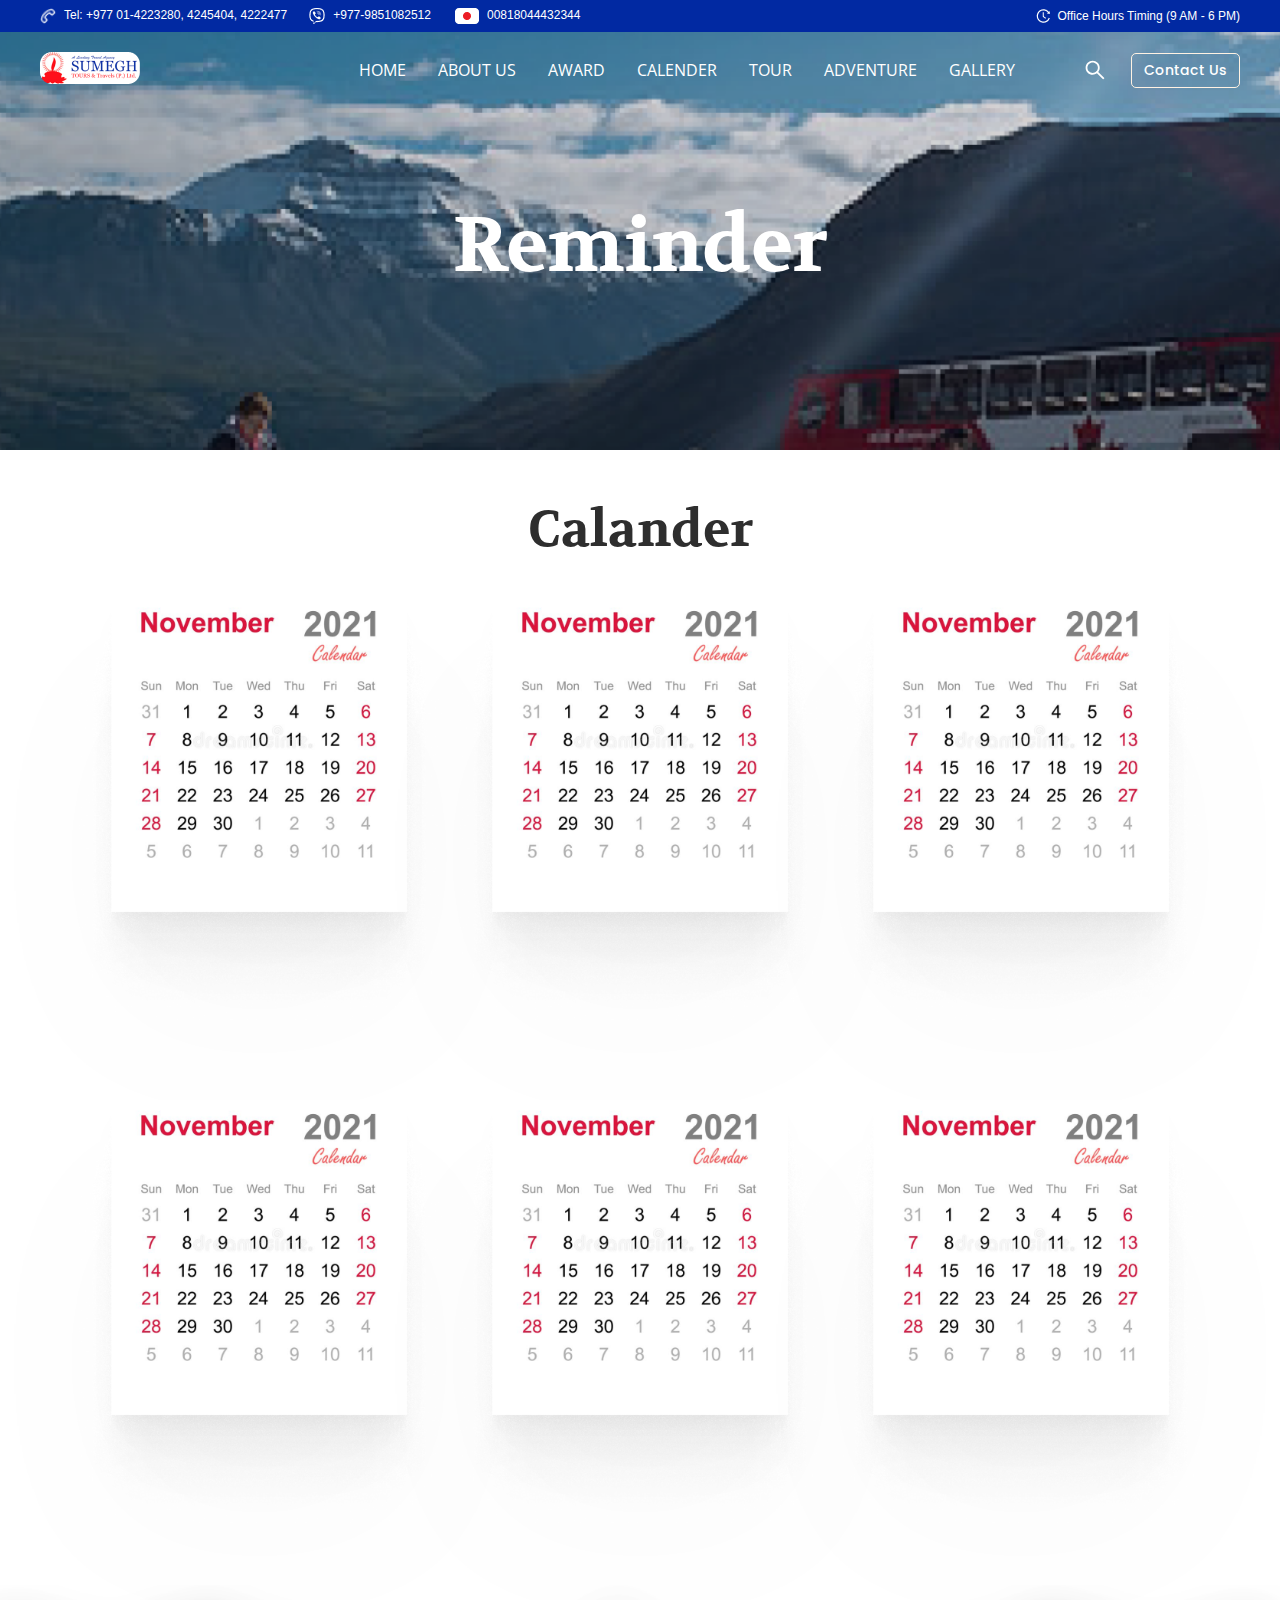
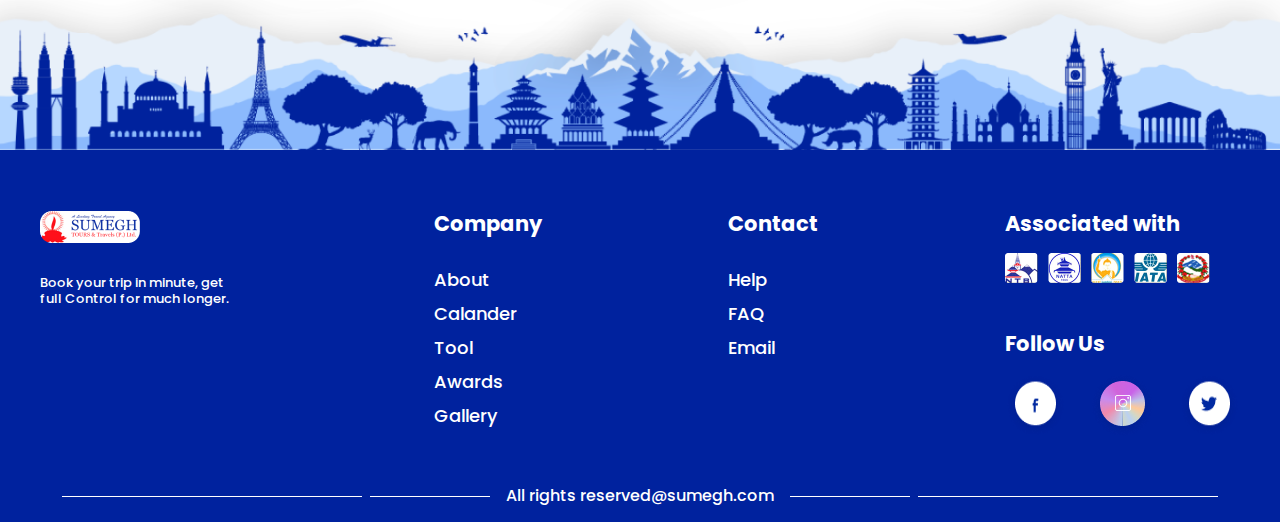
<file: calander.html>
<!DOCTYPE html>
<html lang="en">
	<head>
		<meta charset="UTF-8" />
		<meta name="viewport" content="width=device-width, initial-scale=1.0" />
		<!-- displays site properly based on user's device -->

		<title>Travel and Tour</title>

		<!-- link to stylesheet 👍 -->
		<link rel="stylesheet" type="text/css" href="css/style.css" />

		<link rel="stylesheet" type="text/css" href="css/slick.css" />

		<!-- link to font 👍 -->

		<!-- Poppins font 👍 -->
		<link rel="preconnect" href="https://fonts.googleapis.com" />
		<link rel="preconnect" href="https://fonts.gstatic.com" crossorigin />
		<link
			href="https://fonts.googleapis.com/css2?family=Poppins:wght@400;500;600;700;800;900&display=swap"
			rel="stylesheet"
		/>

		<!-- Volkhov font 👍 -->
		<link rel="preconnect" href="https://fonts.googleapis.com" />
		<link rel="preconnect" href="https://fonts.gstatic.com" crossorigin />
		<link
			href="https://fonts.googleapis.com/css2?family=Volkhov:wght@400;700&display=swap"
			rel="stylesheet"
		/>

		<!-- open sans font 👍 -->

		<link rel="preconnect" href="https://fonts.googleapis.com" />
		<link rel="preconnect" href="https://fonts.gstatic.com" crossorigin />
		<link
			href="https://fonts.googleapis.com/css2?family=Open+Sans:wght@400;600&display=swap"
			rel="stylesheet"
		/>
	</head>
	<body>
		<!-- Showcase Section 👍 -->

		<div class="showcase contact-showcase">
			<div class="overlay"></div>
			<!-- Subheader Section 👍...................................................................................... -->
			<div class="subheader">
				<div class="container subheader-container">
					<div class="subheader-contact">
						<div class="s-c-1">
							<img src="./images//subHeader/phone.png" alt="phone" />

							<p>Tel: +977 01-4223280, 4245404, 4222477</p>
						</div>
						<div class="s-c-2">
							<img src="./images/subHeader/viber.png" alt="viber" />

							<p>+977-9851082512</p>
						</div>
						<div class="s-c-3">
							<img src="./images/subHeader/flag.png" alt="flag" />

							<p>00818044432344</p>
						</div>
					</div>
					<div class="subheader-time">
						<img src="./images/subHeader/clock.png" alt="time" />

						<p>Office Hours Timing (9 AM - 6 PM)</p>
					</div>
				</div>
			</div>
			<!-- Header Section 👍...................................................................................... -->
			<div class="header">
				<div class="container header-container">
					<div class="logo">
						<img src="./images/logo.png" alt="Sumegh" />
					</div>
					<!--    Hamburger Button  -->
					<div class="menu-btn">
						<div class="btn-line 1"></div>
						<div class="btn-line 2"></div>
						<div class="btn-line 3"></div>
					</div>
					<div class="nav-end">
						<div class="nav nav-wrapper">
							<a href="index.html">HOME</a>
							<a href="about.html">ABOUT US</a>
							<a href="award.html">AWARD</a>
							<a href="calander.html">CALENDER</a>
							<a href="tour.html">TOUR</a>
							<a href="adventure.html">ADVENTURE</a>
							<a href="galleries.html">GALLERY</a>
						</div>
						<div class="end">
							<img src="./svg/search.svg" alt="search" />
							<a href="contact.html"
								><button class="contact-btn">Contact Us</button></a
							>
						</div>
					</div>
				</div>
			</div>

			<!-- Showcase content 👍...................................................................................... -->

			<div class="showcase-content">
				<div class="container showcase-content-container">
					<div class="contact-showcase-content-text">
						<h1>Reminder</h1>
					</div>
				</div>
			</div>
		</div>

		<!-- calander content 👍...................................................................................... -->
		<div class="calander">
			<div class="container calander-container">
				<h2>Calander</h2>
				<div class="calander-image-collection">
					<div class="calander-image">
						<img src="./images/calander.png" alt="2071" />
					</div>
					<div class="calander-image">
						<img src="./images/calander.png" alt="2072" />
					</div>
					<div class="calander-image">
						<img src="./images/calander.png" alt="2073" />
					</div>
					<div class="calander-image">
						<img src="./images/calander.png" alt="2074" />
					</div>
					<div class="calander-image">
						<img src="./images/calander.png" alt="2075" />
					</div>
					<div class="calander-image">
						<img src="./images/calander.png" alt="2076" />
					</div>
				</div>
			</div>
		</div>

		<!-- Footer 👍...................................................................................... -->
		<div class="footer">
			<div class="footer-image">
				<img src="./images/footer/temple.png" alt="temple scene" />
			</div>
			<div class="footer-content">
				<div class="container footer-container">
					<div class="footer-part-1">
						<img src="./images//logo.png" alt="logo" />
						<p>Book your trip in minute, get full Control for much longer.</p>
					</div>
					<div class="footer-part-2">
						<h2>Company</h2>
						<div class="footer-subpart-2">
							<a href="">About</a>
							<a href="">Calander</a>
							<a href="">Tool</a>
							<a href="">Awards</a>
							<a href="">Gallery</a>
						</div>
					</div>
					<div class="footer-part-3">
						<h2>Contact</h2>
						<div class="footer-subpart-3">
							<a href="">Help</a>
							<a href="">FAQ</a>
							<a href="">Email</a>
						</div>
					</div>
					<div class="footer-part-4">
						<div class="associated">
							<h2>Associated with</h2>
							<div class="associated-icons">
								<img src="./images/footer/one.png" alt="logo" />
								<img src="./images/footer/two.png" alt="logo" />
								<img src="./images/footer/three.png" alt="logo" />
								<img src="./images/footer/four.png" alt="logo" />
								<img src="./images/footer/five.png" alt="logo" />
							</div>
						</div>
						<div class="followUs">
							<h2>Follow Us</h2>
							<div class="social-media-icons">
								<img src="./images/footer/facebook.png" alt="facebook" />
								<img src="./images/footer/instagram.png" alt="instagram" />
								<img src="./images/footer/twitter.png" alt="twitter" />
							</div>
						</div>
					</div>
				</div>
			</div>
			<div class="container">
				<div class="footer-end">
					<div class="f-e-l-1"></div>
					<div class="f-e-l-2"></div>

					<p>All rights reserved@sumegh.com</p>
					<div class="f-e-l-3"></div>
					<div class="f-e-l-4"></div>
				</div>
			</div>
		</div>

		<script src="./js/main.js"></script>
	</body>
</html>
</file>
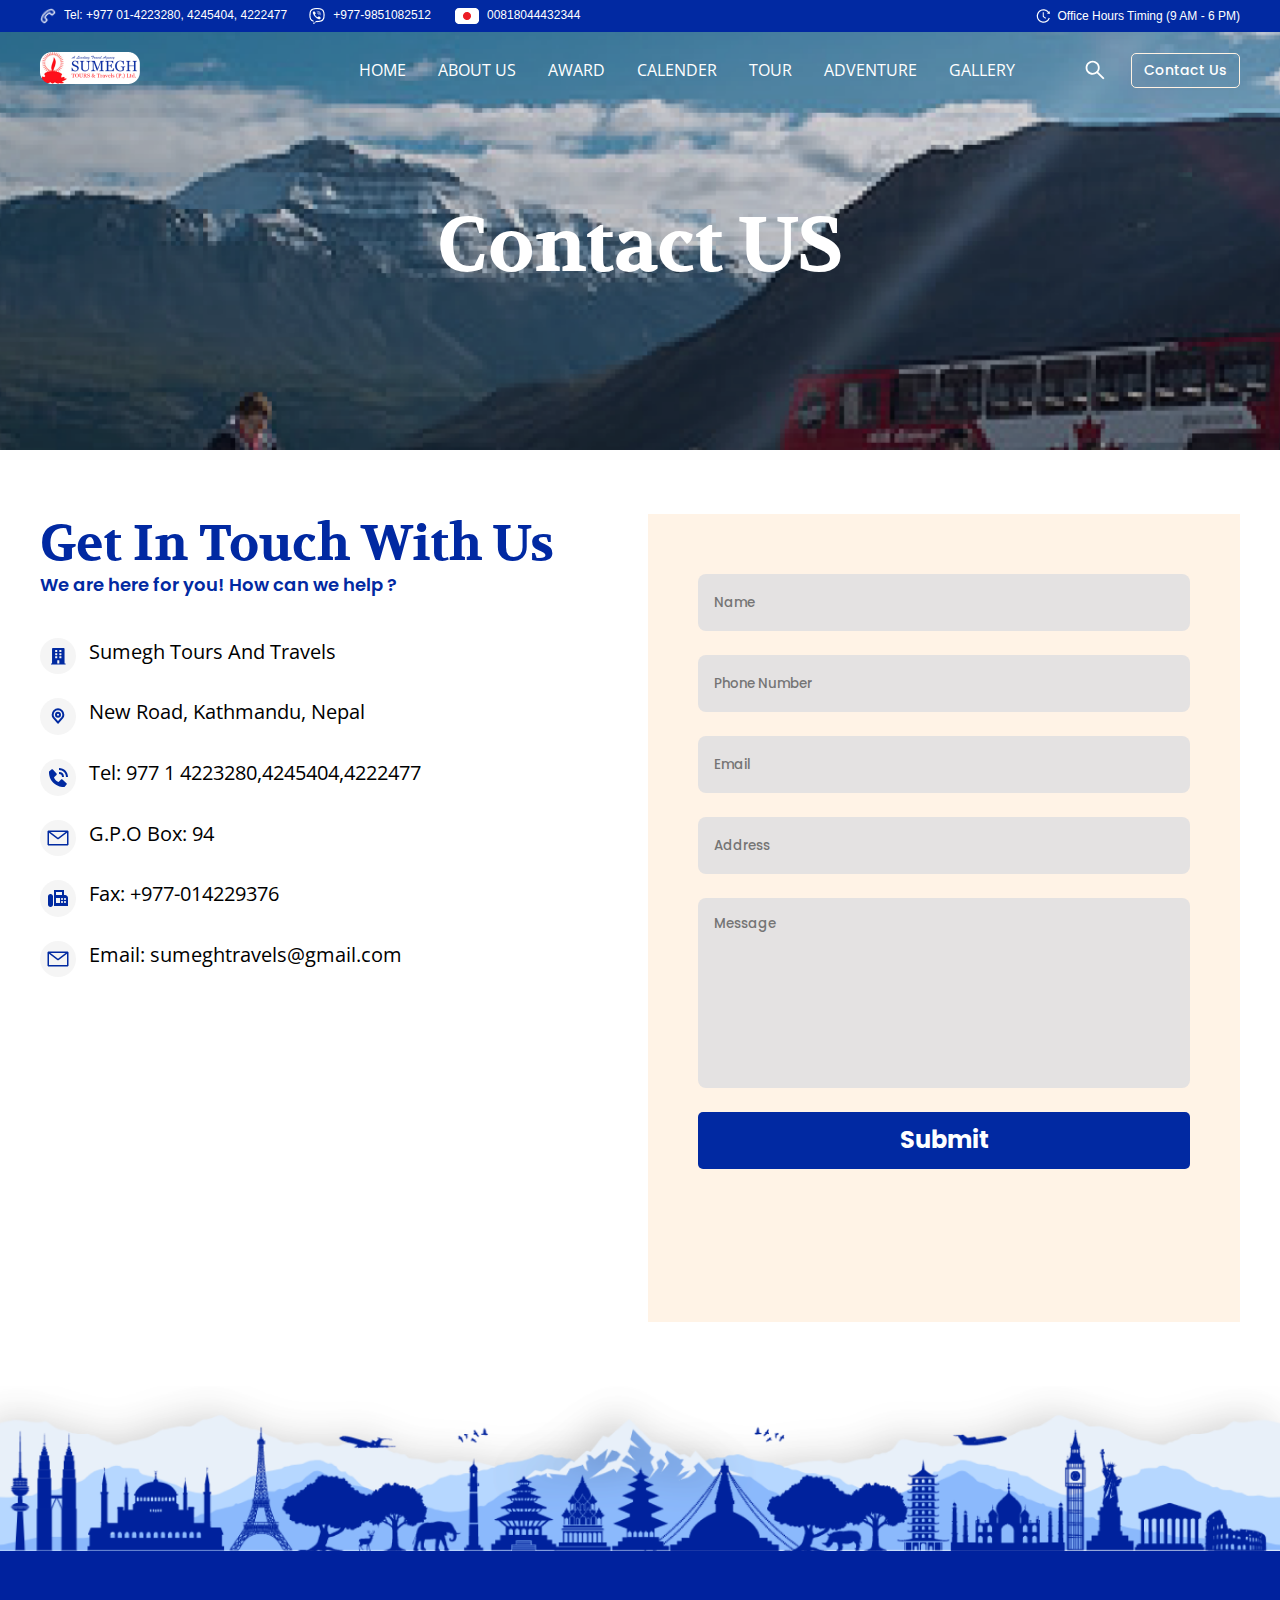
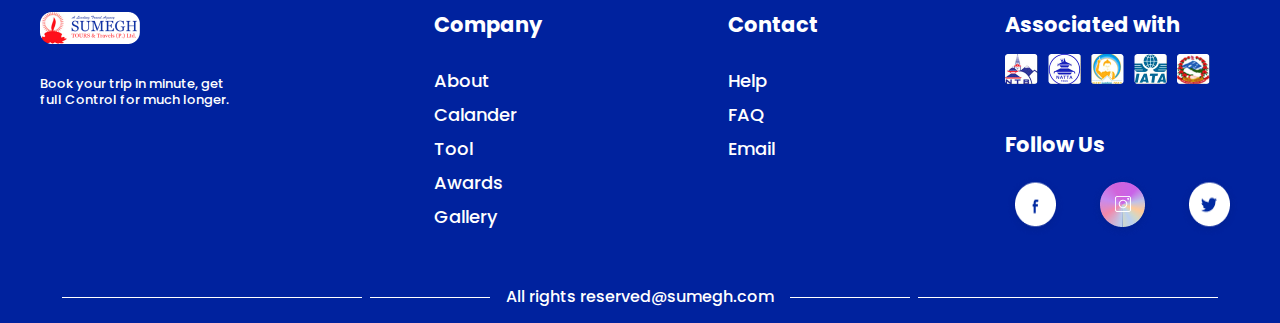
<file: contact.html>
<!DOCTYPE html>
<html lang="en">
	<head>
		<meta charset="UTF-8" />
		<meta name="viewport" content="width=device-width, initial-scale=1.0" />
		<!-- displays site properly based on user's device -->

		<title>Travel and Tour</title>

		<!-- link to stylesheet 👍 -->
		<link rel="stylesheet" type="text/css" href="css/style.css" />

		<link rel="stylesheet" type="text/css" href="css/slick.css" />

		<!-- link to font 👍 -->

		<!-- Poppins font 👍 -->
		<link rel="preconnect" href="https://fonts.googleapis.com" />
		<link rel="preconnect" href="https://fonts.gstatic.com" crossorigin />
		<link
			href="https://fonts.googleapis.com/css2?family=Poppins:wght@400;500;600;700;800;900&display=swap"
			rel="stylesheet"
		/>

		<!-- Volkhov font 👍 -->
		<link rel="preconnect" href="https://fonts.googleapis.com" />
		<link rel="preconnect" href="https://fonts.gstatic.com" crossorigin />
		<link
			href="https://fonts.googleapis.com/css2?family=Volkhov:wght@400;700&display=swap"
			rel="stylesheet"
		/>

		<!-- open sans font 👍 -->

		<link rel="preconnect" href="https://fonts.googleapis.com" />
		<link rel="preconnect" href="https://fonts.gstatic.com" crossorigin />
		<link
			href="https://fonts.googleapis.com/css2?family=Open+Sans:wght@400;600&display=swap"
			rel="stylesheet"
		/>
	</head>
	<body>
		<!-- Showcase Section 👍 -->

		<div class="showcase contact-showcase">
			<div class="overlay"></div>
			<!-- Subheader Section 👍...................................................................................... -->
			<div class="subheader">
				<div class="container subheader-container">
					<div class="subheader-contact">
						<div class="s-c-1">
							<img src="./images//subHeader/phone.png" alt="phone" />

							<p>Tel: +977 01-4223280, 4245404, 4222477</p>
						</div>
						<div class="s-c-2">
							<img src="./images/subHeader/viber.png" alt="viber" />

							<p>+977-9851082512</p>
						</div>
						<div class="s-c-3">
							<img src="./images/subHeader/flag.png" alt="flag" />

							<p>00818044432344</p>
						</div>
					</div>
					<div class="subheader-time">
						<img src="./images/subHeader/clock.png" alt="time" />

						<p>Office Hours Timing (9 AM - 6 PM)</p>
					</div>
				</div>
			</div>
			<!-- Header Section 👍...................................................................................... -->
			<div class="header">
				<div class="container header-container">
					<div class="logo">
						<img src="./images/logo.png" alt="Sumegh" />
					</div>
					<!--    Hamburger Button  -->
					<div class="menu-btn">
						<div class="btn-line 1"></div>
						<div class="btn-line 2"></div>
						<div class="btn-line 3"></div>
					</div>
					<div class="nav-end">
						<div class="nav nav-wrapper">
							<a href="index.html">HOME</a>
							<a href="about.html">ABOUT US</a>
							<a href="award.html">AWARD</a>
							<a href="calander.html">CALENDER</a>
							<a href="tour.html">TOUR</a>
							<a href="adventure.html">ADVENTURE</a>
							<a href="galleries.html">GALLERY</a>
						</div>
						<div class="end">
							<img src="./svg/search.svg" alt="search" />
							<a href="contact.html"
								><button class="contact-btn">Contact Us</button></a
							>
						</div>
					</div>
				</div>
			</div>

			<!-- Showcase content 👍...................................................................................... -->

			<div class="showcase-content">
				<div class="container showcase-content-container">
					<div class="contact-showcase-content-text">
						<h1>Contact US</h1>
					</div>
				</div>
			</div>
		</div>

		<!-- contact us content 👍...................................................................................... -->
		<div class="contact-us-Page">
			<div class="container contatPageContainer">
				<div class="c-u-s-1">
					<div class="header-top">
						<h3>Get In Touch With Us</h3>
						<h4>We are here for you! How can we help ?</h4>
					</div>
					<div class="mid-pard">
						<div class="m-p-collection">
							<img src="./svg/c-building.svg" alt="building" />
							<p>Sumegh Tours And Travels</p>
						</div>
						<div class="m-p-collection">
							<img src="./svg/c-location.svg" alt="location" />
							<p>New Road, Kathmandu, Nepal</p>
						</div>
						<div class="m-p-collection">
							<img src="./svg/c-phone.svg" alt="phone" />
							<p>Tel: 977 1 4223280,4245404,4222477</p>
						</div>
						<div class="m-p-collection">
							<img src="./svg//c-mail.svg" alt="mail" />
							<p>G.P.O Box: 94</p>
						</div>
						<div class="m-p-collection">
							<img src="./svg/c-fax.svg" alt="fax" />
							<p>Fax: +977-014229376</p>
						</div>
						<div class="m-p-collection">
							<img src="./svg/c-mail.svg" alt="mail" />
							<p>Email: sumeghtravels@gmail.com</p>
						</div>
					</div>
					<div class="c-map">
						<iframe
							src="https://www.google.com/maps/embed?pb=!1m18!1m12!1m3!1d3533.7681725641455!2d85.32618801501444!3d27.662643382810316!2m3!1f0!2f0!3f0!3m2!1i1024!2i768!4f13.1!3m3!1m2!1s0x39eb17204612f313%3A0xa0e6d1178d51e36c!2sHamro%20Automobiles%20Pvt.%20Ltd!5e0!3m2!1sne!2snp!4v1638092832187!5m2!1sne!2snp"
							style="border: 0"
							allowfullscreen=""
							loading="lazy"
						></iframe>
					</div>
				</div>
				<div class="c-u-s-2">
					<form action="" class="contact-form">
						<div type="text" class="form-control">
							<input placeholder="Name" />
						</div>
						<div type="email" class="form-control">
							<input type="text" placeholder="Phone Number" />
						</div>
						<div type="text" class="form-control">
							<input placeholder="Email" />
						</div>
						<div type="text" class="form-control">
							<input placeholder="Address" />
						</div>
						<div class="form-control-3">
							<textarea placeholder="Message" name="message"></textarea>
						</div>
						<div type="text-area" class="contact-form-submit">
							<button class="submit-btn">Submit</button>
						</div>
					</form>
				</div>
			</div>
		</div>

		<!-- Footer 👍...................................................................................... -->
		<div class="footer">
			<div class="footer-image">
				<img src="./images/footer/temple.png" alt="temple scene" />
			</div>
			<div class="footer-content">
				<div class="container footer-container">
					<div class="footer-part-1">
						<img src="./images//logo.png" alt="logo" />
						<p>Book your trip in minute, get full Control for much longer.</p>
					</div>
					<div class="footer-part-2">
						<h2>Company</h2>
						<div class="footer-subpart-2">
							<a href="">About</a>
							<a href="">Calander</a>
							<a href="">Tool</a>
							<a href="">Awards</a>
							<a href="">Gallery</a>
						</div>
					</div>
					<div class="footer-part-3">
						<h2>Contact</h2>
						<div class="footer-subpart-3">
							<a href="">Help</a>
							<a href="">FAQ</a>
							<a href="">Email</a>
						</div>
					</div>
					<div class="footer-part-4">
						<div class="associated">
							<h2>Associated with</h2>
							<div class="associated-icons">
								<img src="./images/footer/one.png" alt="logo" />
								<img src="./images/footer/two.png" alt="logo" />
								<img src="./images/footer/three.png" alt="logo" />
								<img src="./images/footer/four.png" alt="logo" />
								<img src="./images/footer/five.png" alt="logo" />
							</div>
						</div>
						<div class="followUs">
							<h2>Follow Us</h2>
							<div class="social-media-icons">
								<img src="./images/footer/facebook.png" alt="facebook" />
								<img src="./images/footer/instagram.png" alt="instagram" />
								<img src="./images/footer/twitter.png" alt="twitter" />
							</div>
						</div>
					</div>
				</div>
			</div>
			<div class="container">
				<div class="footer-end">
					<div class="f-e-l-1"></div>
					<div class="f-e-l-2"></div>

					<p>All rights reserved@sumegh.com</p>
					<div class="f-e-l-3"></div>
					<div class="f-e-l-4"></div>
				</div>
			</div>
		</div>

		<script src="./js/main.js"></script>
	</body>
</html>
</file>
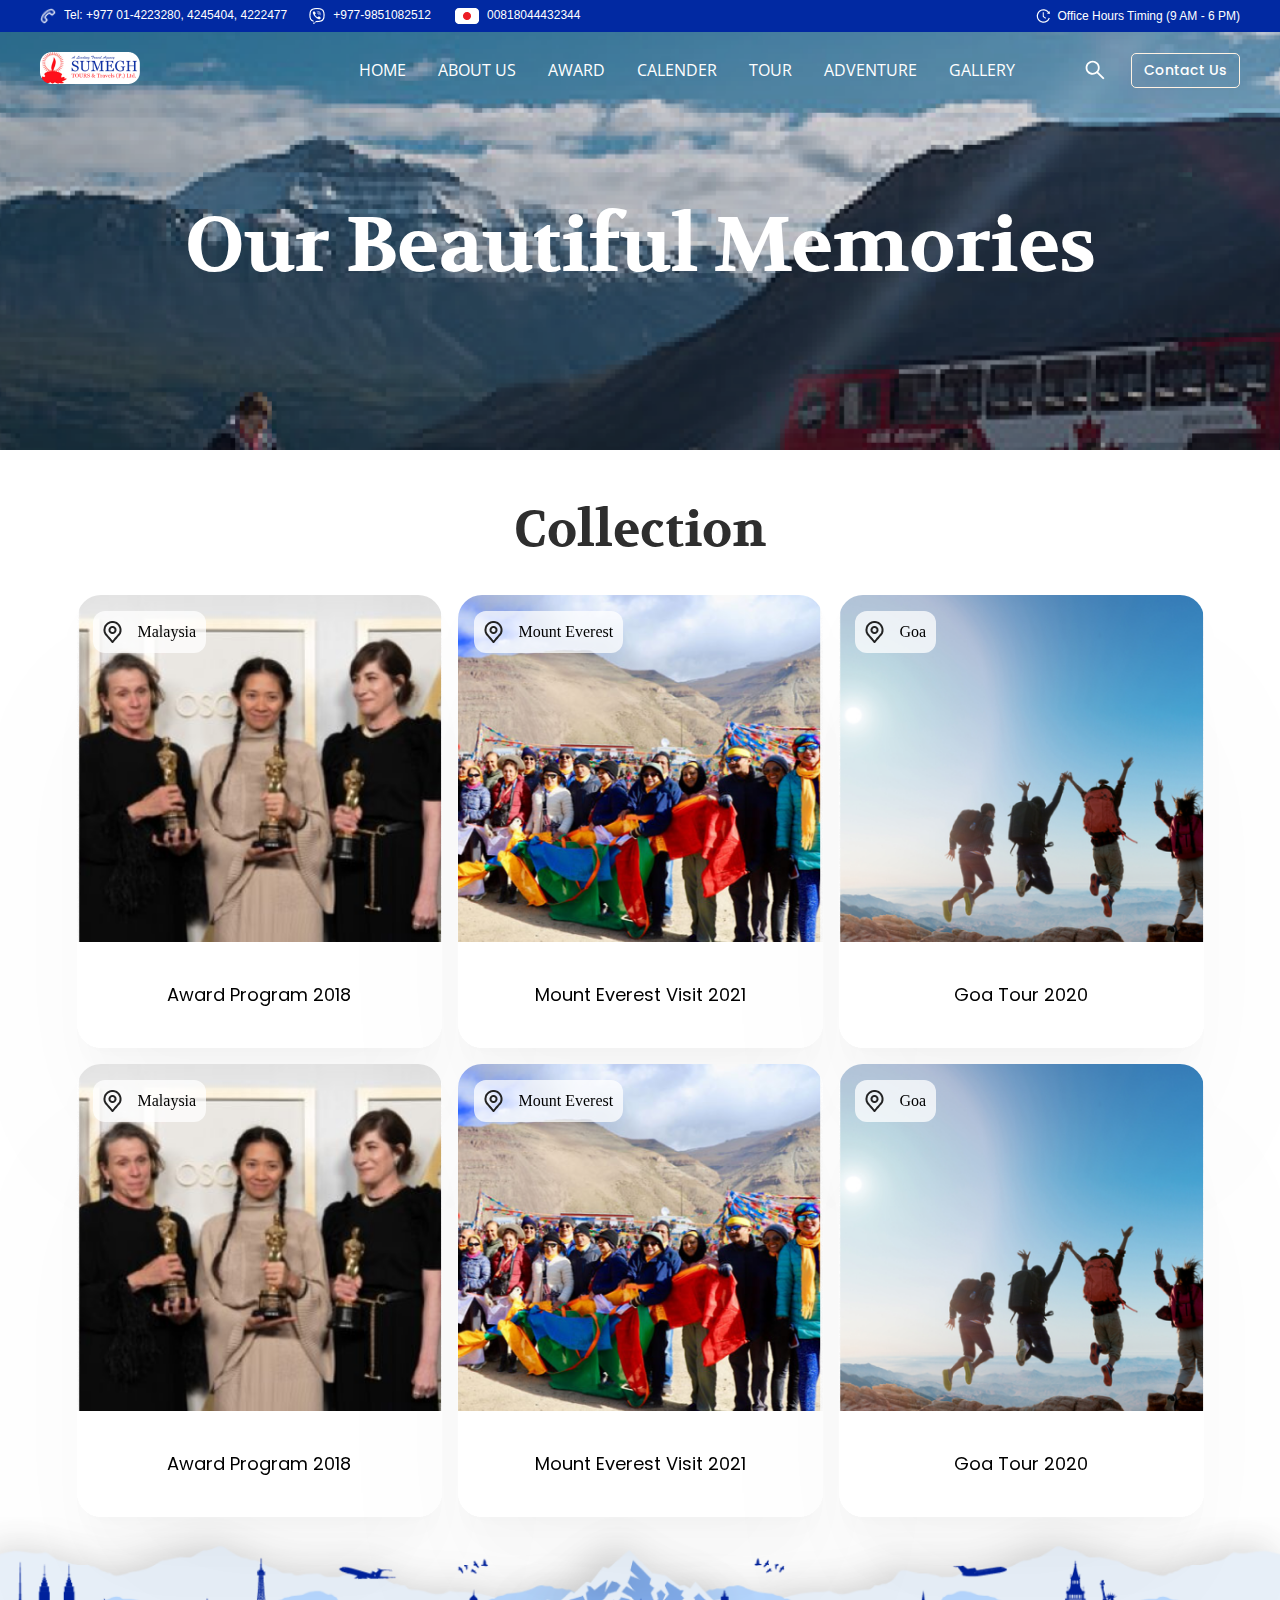
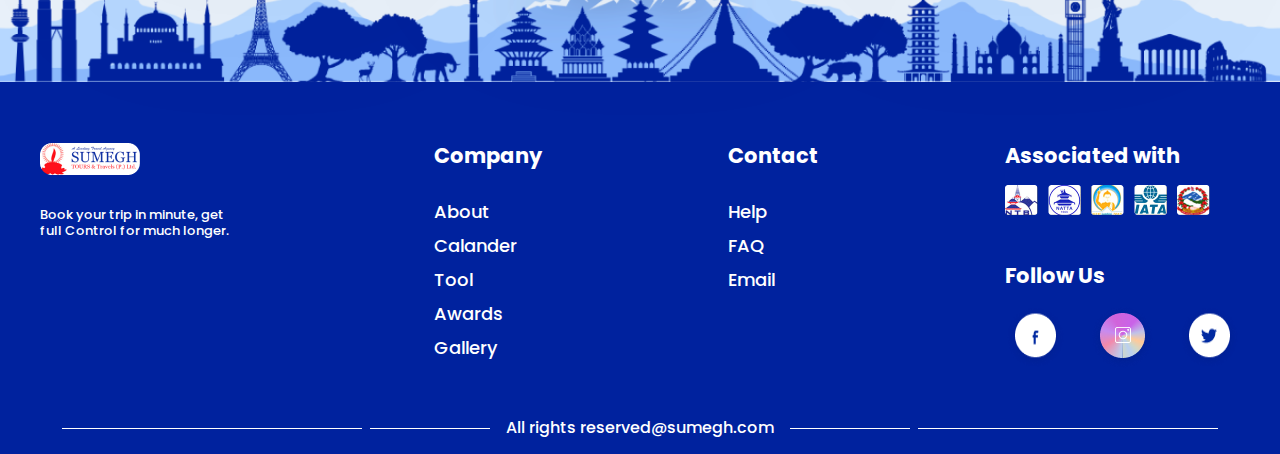
<file: galleries.html>
<!DOCTYPE html>
<html lang="en">
	<head>
		<meta charset="UTF-8" />
		<meta name="viewport" content="width=device-width, initial-scale=1.0" />
		<!-- displays site properly based on user's device -->

		<title>Travel and Tour</title>

		<!-- link to stylesheet 👍 -->
		<link rel="stylesheet" type="text/css" href="css/style.css" />

		<link rel="stylesheet" type="text/css" href="css/slick.css" />

		<!-- link to font 👍 -->

		<!-- Poppins font 👍 -->
		<link rel="preconnect" href="https://fonts.googleapis.com" />
		<link rel="preconnect" href="https://fonts.gstatic.com" crossorigin />
		<link
			href="https://fonts.googleapis.com/css2?family=Poppins:wght@400;500;600;700;800;900&display=swap"
			rel="stylesheet"
		/>

		<!-- Volkhov font 👍 -->
		<link rel="preconnect" href="https://fonts.googleapis.com" />
		<link rel="preconnect" href="https://fonts.gstatic.com" crossorigin />
		<link
			href="https://fonts.googleapis.com/css2?family=Volkhov:wght@400;700&display=swap"
			rel="stylesheet"
		/>

		<!-- open sans font 👍 -->

		<link rel="preconnect" href="https://fonts.googleapis.com" />
		<link rel="preconnect" href="https://fonts.gstatic.com" crossorigin />
		<link
			href="https://fonts.googleapis.com/css2?family=Open+Sans:wght@400;600&display=swap"
			rel="stylesheet"
		/>
	</head>
	<body>
		<!-- Showcase Section 👍 -->

		<div class="showcase contact-showcase">
			<div class="overlay"></div>
			<!-- Subheader Section 👍...................................................................................... -->
			<div class="subheader">
				<div class="container subheader-container">
					<div class="subheader-contact">
						<div class="s-c-1">
							<img src="./images//subHeader/phone.png" alt="phone" />

							<p>Tel: +977 01-4223280, 4245404, 4222477</p>
						</div>
						<div class="s-c-2">
							<img src="./images/subHeader/viber.png" alt="viber" />

							<p>+977-9851082512</p>
						</div>
						<div class="s-c-3">
							<img src="./images/subHeader/flag.png" alt="flag" />

							<p>00818044432344</p>
						</div>
					</div>
					<div class="subheader-time">
						<img src="./images/subHeader/clock.png" alt="time" />

						<p>Office Hours Timing (9 AM - 6 PM)</p>
					</div>
				</div>
			</div>
			<!-- Header Section 👍...................................................................................... -->
			<div class="header">
				<div class="container header-container">
					<div class="logo">
						<img src="./images/logo.png" alt="Sumegh" />
					</div>
					<!--    Hamburger Button  -->
					<div class="menu-btn">
						<div class="btn-line 1"></div>
						<div class="btn-line 2"></div>
						<div class="btn-line 3"></div>
					</div>
					<div class="nav-end">
						<div class="nav nav-wrapper">
							<a href="index.html">HOME</a>
							<a href="about.html">ABOUT US</a>
							<a href="award.html">AWARD</a>
							<a href="calander.html">CALENDER</a>
							<a href="tour.html">TOUR</a>
							<a href="adventure.html">ADVENTURE</a>
							<a href="galleries.html">GALLERY</a>
						</div>
						<div class="end">
							<img src="./svg/search.svg" alt="search" />
							<a href="contact.html"
								><button class="contact-btn">Contact Us</button></a
							>
						</div>
					</div>
				</div>
			</div>

			<!-- Showcase content 👍...................................................................................... -->

			<div class="showcase-content">
				<div class="container showcase-content-container">
					<div class="contact-showcase-content-text">
						<h1>Our Beautiful Memories</h1>
					</div>
				</div>
			</div>
		</div>

		<div class="container gallery-header-container">
			<h3>Collection</h3>
		</div>

		<!-- gallery content 👍...................................................................................... -->
		<div class="galleryPage">
			<div class="container galleryPageContainer">
				<!-- gallery card 👍...................................................................................... -->
				<div class="galleryPageCard">
					<div class="gpc-location">
						<img src="./images/white-location.png" alt="location" />
						<p>Malaysia</p>
					</div>
					<div class="gpc-img">
						<img src="./images/gallery/one.png" alt="Malaysia" />
					</div>
					<h3>Award Program 2018</h3>
				</div>

				<!-- gallery card 👍...................................................................................... -->
				<div class="galleryPageCard">
					<div class="gpc-location">
						<img src="./images/white-location.png" alt="location" />
						<p>Mount Everest</p>
					</div>
					<div class="gpc-img">
						<img src="./images/gallery/two.png" alt="Mount Everest" />
					</div>
					<h3>Mount Everest Visit 2021</h3>
				</div>

				<!-- gallery card 👍...................................................................................... -->
				<div class="galleryPageCard">
					<div class="gpc-location">
						<img src="./images/white-location.png" alt="location" />
						<p>Goa</p>
					</div>
					<div class="gpc-img">
						<img src="./images/gallery/three.png" alt="Goa" />
					</div>
					<h3>Goa Tour 2020</h3>
				</div>
				<!-- gallery card 👍...................................................................................... -->
				<div class="galleryPageCard">
					<div class="gpc-location">
						<img src="./images/white-location.png" alt="location" />
						<p>Malaysia</p>
					</div>
					<div class="gpc-img">
						<img src="./images/gallery/one.png" alt="Malaysia" />
					</div>
					<h3>Award Program 2018</h3>
				</div>

				<!-- gallery card 👍...................................................................................... -->
				<div class="galleryPageCard">
					<div class="gpc-location">
						<img src="./images/white-location.png" alt="location" />
						<p>Mount Everest</p>
					</div>
					<div class="gpc-img">
						<img src="./images/gallery/two.png" alt="Mount Everest" />
					</div>
					<h3>Mount Everest Visit 2021</h3>
				</div>

				<!-- gallery card 👍...................................................................................... -->
				<div class="galleryPageCard">
					<div class="gpc-location">
						<img src="./images/white-location.png" alt="location" />
						<p>Goa</p>
					</div>
					<div class="gpc-img">
						<img src="./images/gallery/three.png" alt="Goa" />
					</div>
					<h3>Goa Tour 2020</h3>
				</div>
			</div>
		</div>

		<!-- Footer 👍...................................................................................... -->
		<div class="footer">
			<div class="footer-image">
				<img src="./images/footer/temple.png" alt="temple scene" />
			</div>
			<div class="footer-content">
				<div class="container footer-container">
					<div class="footer-part-1">
						<img src="./images//logo.png" alt="logo" />
						<p>Book your trip in minute, get full Control for much longer.</p>
					</div>
					<div class="footer-part-2">
						<h2>Company</h2>
						<div class="footer-subpart-2">
							<a href="">About</a>
							<a href="">Calander</a>
							<a href="">Tool</a>
							<a href="">Awards</a>
							<a href="">Gallery</a>
						</div>
					</div>
					<div class="footer-part-3">
						<h2>Contact</h2>
						<div class="footer-subpart-3">
							<a href="">Help</a>
							<a href="">FAQ</a>
							<a href="">Email</a>
						</div>
					</div>
					<div class="footer-part-4">
						<div class="associated">
							<h2>Associated with</h2>
							<div class="associated-icons">
								<img src="./images/footer/one.png" alt="logo" />
								<img src="./images/footer/two.png" alt="logo" />
								<img src="./images/footer/three.png" alt="logo" />
								<img src="./images/footer/four.png" alt="logo" />
								<img src="./images/footer/five.png" alt="logo" />
							</div>
						</div>
						<div class="followUs">
							<h2>Follow Us</h2>
							<div class="social-media-icons">
								<img src="./images/footer/facebook.png" alt="facebook" />
								<img src="./images/footer/instagram.png" alt="instagram" />
								<img src="./images/footer/twitter.png" alt="twitter" />
							</div>
						</div>
					</div>
				</div>
			</div>
			<div class="container">
				<div class="footer-end">
					<div class="f-e-l-1"></div>
					<div class="f-e-l-2"></div>

					<p>All rights reserved@sumegh.com</p>
					<div class="f-e-l-3"></div>
					<div class="f-e-l-4"></div>
				</div>
			</div>
		</div>

		<script src="./js/main.js"></script>
	</body>
</html>
</file>
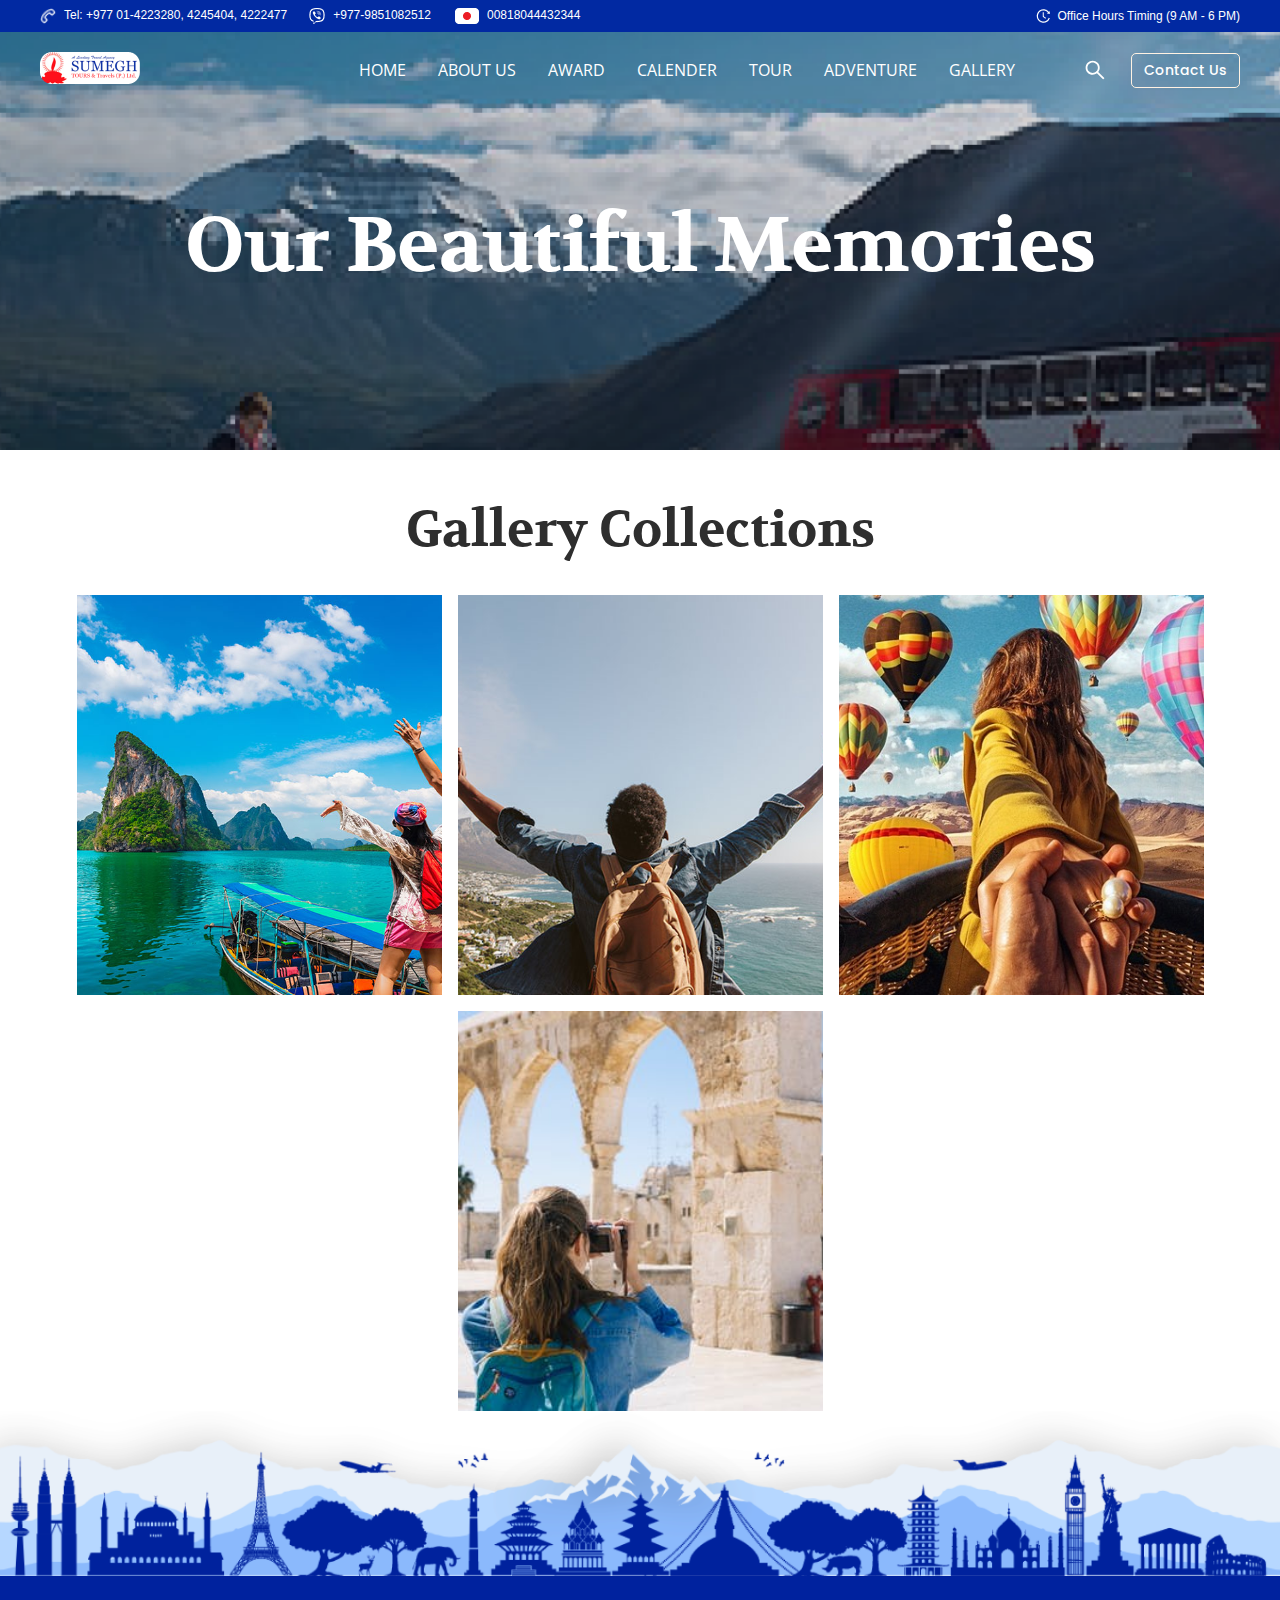
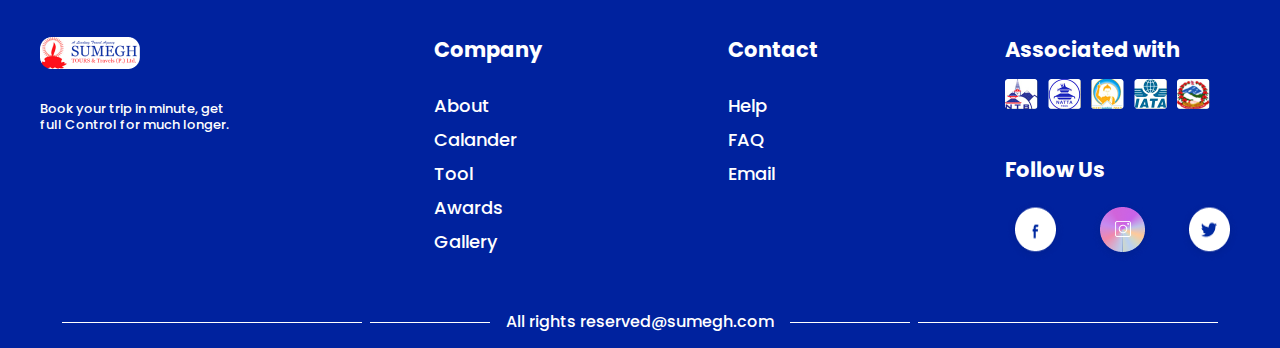
<file: galleriesCollections.html>
<!DOCTYPE html>
<html lang="en">
	<head>
		<meta charset="UTF-8" />
		<meta name="viewport" content="width=device-width, initial-scale=1.0" />
		<!-- displays site properly based on user's device -->

		<title>Travel and Tour</title>

		<!-- link to stylesheet 👍 -->
		<link rel="stylesheet" type="text/css" href="css/style.css" />

		<link rel="stylesheet" type="text/css" href="css/slick.css" />

		<!-- link to font 👍 -->

		<!-- Poppins font 👍 -->
		<link rel="preconnect" href="https://fonts.googleapis.com" />
		<link rel="preconnect" href="https://fonts.gstatic.com" crossorigin />
		<link
			href="https://fonts.googleapis.com/css2?family=Poppins:wght@400;500;600;700;800;900&display=swap"
			rel="stylesheet"
		/>

		<!-- Volkhov font 👍 -->
		<link rel="preconnect" href="https://fonts.googleapis.com" />
		<link rel="preconnect" href="https://fonts.gstatic.com" crossorigin />
		<link
			href="https://fonts.googleapis.com/css2?family=Volkhov:wght@400;700&display=swap"
			rel="stylesheet"
		/>

		<!-- open sans font 👍 -->

		<link rel="preconnect" href="https://fonts.googleapis.com" />
		<link rel="preconnect" href="https://fonts.gstatic.com" crossorigin />
		<link
			href="https://fonts.googleapis.com/css2?family=Open+Sans:wght@400;600&display=swap"
			rel="stylesheet"
		/>
	</head>
	<body>
		<!-- PopUp Gallery Section 👍 -->

		<div class="popUpGallery">
			<button class="PopClose">close</button>
			<div class="popUpImage">
				<img src="./images/europe.jpg" alt="popUpImage" />
			</div>
		</div>
		<!-- Showcase Section 👍 -->

		<div class="showcase contact-showcase">
			<div class="overlay"></div>
			<!-- Subheader Section 👍...................................................................................... -->
			<div class="subheader">
				<div class="container subheader-container">
					<div class="subheader-contact">
						<div class="s-c-1">
							<img src="./images//subHeader/phone.png" alt="phone" />

							<p>Tel: +977 01-4223280, 4245404, 4222477</p>
						</div>
						<div class="s-c-2">
							<img src="./images/subHeader/viber.png" alt="viber" />

							<p>+977-9851082512</p>
						</div>
						<div class="s-c-3">
							<img src="./images/subHeader/flag.png" alt="flag" />

							<p>00818044432344</p>
						</div>
					</div>
					<div class="subheader-time">
						<img src="./images/subHeader/clock.png" alt="time" />

						<p>Office Hours Timing (9 AM - 6 PM)</p>
					</div>
				</div>
			</div>
			<!-- Header Section 👍...................................................................................... -->
			<div class="header">
				<div class="container header-container">
					<div class="logo">
						<img src="./images/logo.png" alt="Sumegh" />
					</div>
					<!--    Hamburger Button  -->
					<div class="menu-btn">
						<div class="btn-line 1"></div>
						<div class="btn-line 2"></div>
						<div class="btn-line 3"></div>
					</div>
					<div class="nav-end">
						<div class="nav nav-wrapper">
							<a href="index.html">HOME</a>
							<a href="about.html">ABOUT US</a>
							<a href="award.html">AWARD</a>
							<a href="calander.html">CALENDER</a>
							<a href="tour.html">TOUR</a>
							<a href="adventure.html">ADVENTURE</a>
							<a href="galleries.html">GALLERY</a>
						</div>
						<div class="end">
							<img src="./svg/search.svg" alt="search" />
							<a href="contact.html"
								><button class="contact-btn">Contact Us</button></a
							>
						</div>
					</div>
				</div>
			</div>

			<!-- Showcase content 👍...................................................................................... -->

			<div class="showcase-content">
				<div class="container showcase-content-container">
					<div class="contact-showcase-content-text">
						<h1>Our Beautiful Memories</h1>
					</div>
				</div>
			</div>
		</div>

		<div class="container gallery-header-container">
			<h3>Gallery Collections</h3>
		</div>

		<!-- gallery content 👍...................................................................................... -->
		<div class="galleryPage">
			<div class="container galleryPageContainer">
				<!-- gallery card 👍...................................................................................... -->
				<div class="galleryPagesubCard">
					<img
						src="./images/galleryCollection/1.jpg"
						alt="travel"
						onclick="setImage(src)"
					/>
				</div>
				<div class="galleryPagesubCard">
					<img
						src="./images/galleryCollection/3.jpg"
						alt="travel"
						onclick="setImage(src)"
					/>
				</div>

				<div class="galleryPagesubCard">
					<img
						src="./images/galleryCollection/Screenshot_2015-07-28_15.22.jpg"
						alt="travel"
						onclick="setImage(src)"
					/>
				</div>
				<div class="galleryPagesubCard">
					<img
						src="./images/galleryCollection/22.jpeg"
						alt="travel"
						onclick="setImage(src)"
					/>
				</div>
			</div>
		</div>

		<!-- Footer 👍...................................................................................... -->
		<div class="footer">
			<div class="footer-image">
				<img src="./images/footer/temple.png" alt="temple scene" />
			</div>
			<div class="footer-content">
				<div class="container footer-container">
					<div class="footer-part-1">
						<img src="./images//logo.png" alt="logo" />
						<p>Book your trip in minute, get full Control for much longer.</p>
					</div>
					<div class="footer-part-2">
						<h2>Company</h2>
						<div class="footer-subpart-2">
							<a href="">About</a>
							<a href="">Calander</a>
							<a href="">Tool</a>
							<a href="">Awards</a>
							<a href="">Gallery</a>
						</div>
					</div>
					<div class="footer-part-3">
						<h2>Contact</h2>
						<div class="footer-subpart-3">
							<a href="">Help</a>
							<a href="">FAQ</a>
							<a href="">Email</a>
						</div>
					</div>
					<div class="footer-part-4">
						<div class="associated">
							<h2>Associated with</h2>
							<div class="associated-icons">
								<img src="./images/footer/one.png" alt="logo" />
								<img src="./images/footer/two.png" alt="logo" />
								<img src="./images/footer/three.png" alt="logo" />
								<img src="./images/footer/four.png" alt="logo" />
								<img src="./images/footer/five.png" alt="logo" />
							</div>
						</div>
						<div class="followUs">
							<h2>Follow Us</h2>
							<div class="social-media-icons">
								<img src="./images/footer/facebook.png" alt="facebook" />
								<img src="./images/footer/instagram.png" alt="instagram" />
								<img src="./images/footer/twitter.png" alt="twitter" />
							</div>
						</div>
					</div>
				</div>
			</div>
			<div class="container">
				<div class="footer-end">
					<div class="f-e-l-1"></div>
					<div class="f-e-l-2"></div>

					<p>All rights reserved@sumegh.com</p>
					<div class="f-e-l-3"></div>
					<div class="f-e-l-4"></div>
				</div>
			</div>
		</div>

		<script src="./js/main.js"></script>
	</body>
</html>
</file>
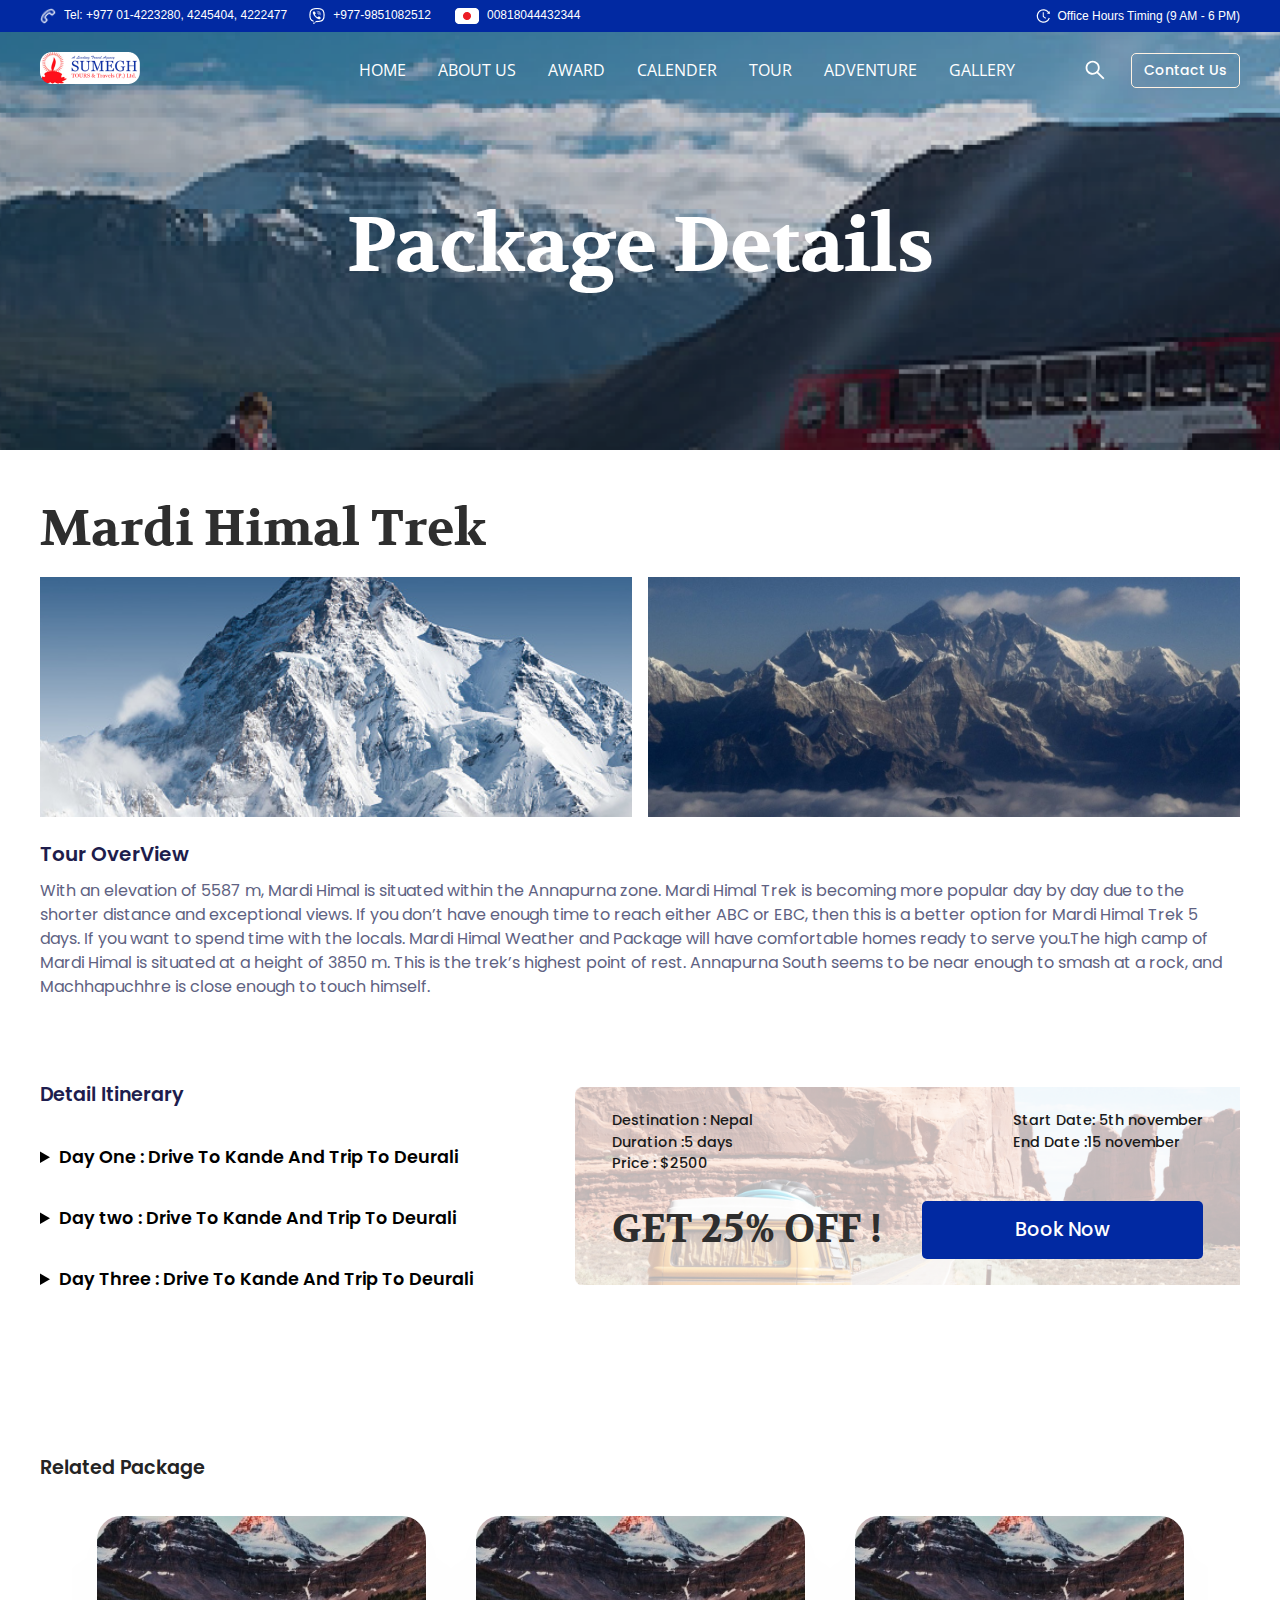
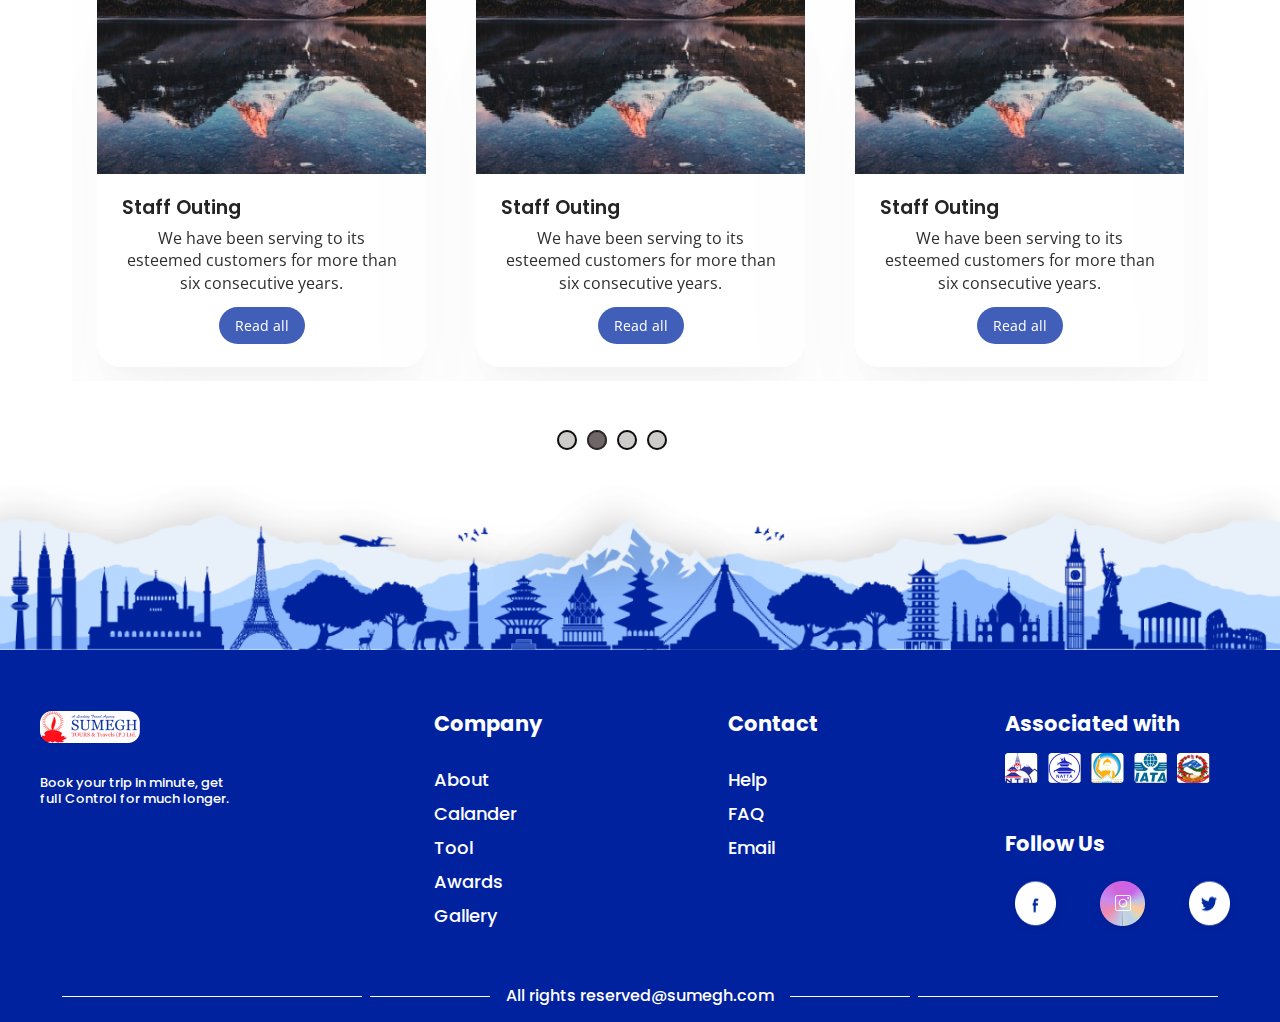
<file: packageDetail.html>
<!DOCTYPE html>
<html lang="en">
	<head>
		<meta charset="UTF-8" />
		<meta name="viewport" content="width=device-width, initial-scale=1.0" />
		<!-- displays site properly based on user's device -->

		<title>Travel and Tour</title>

		<!-- link to stylesheet 👍 -->
		<link rel="stylesheet" type="text/css" href="css/style.css" />

		<link rel="stylesheet" type="text/css" href="css/slick.css" />

		<!-- link to font 👍 -->

		<!-- Poppins font 👍 -->
		<link rel="preconnect" href="https://fonts.googleapis.com" />
		<link rel="preconnect" href="https://fonts.gstatic.com" crossorigin />
		<link
			href="https://fonts.googleapis.com/css2?family=Poppins:wght@400;500;600;700;800;900&display=swap"
			rel="stylesheet"
		/>

		<!-- Volkhov font 👍 -->
		<link rel="preconnect" href="https://fonts.googleapis.com" />
		<link rel="preconnect" href="https://fonts.gstatic.com" crossorigin />
		<link
			href="https://fonts.googleapis.com/css2?family=Volkhov:wght@400;700&display=swap"
			rel="stylesheet"
		/>

		<!-- open sans font 👍 -->

		<link rel="preconnect" href="https://fonts.googleapis.com" />
		<link rel="preconnect" href="https://fonts.gstatic.com" crossorigin />
		<link
			href="https://fonts.googleapis.com/css2?family=Open+Sans:wght@400;600&display=swap"
			rel="stylesheet"
		/>
	</head>
	<body class="packageDetailOverflow">
		<!-- Showcase Section 👍 -->

		<div class="showcase contact-showcase">
			<div class="overlay"></div>
			<!-- Subheader Section 👍...................................................................................... -->
			<div class="subheader">
				<div class="container subheader-container">
					<div class="subheader-contact">
						<div class="s-c-1">
							<img src="./images//subHeader/phone.png" alt="phone" />

							<p>Tel: +977 01-4223280, 4245404, 4222477</p>
						</div>
						<div class="s-c-2">
							<img src="./images/subHeader/viber.png" alt="viber" />

							<p>+977-9851082512</p>
						</div>
						<div class="s-c-3">
							<img src="./images/subHeader/flag.png" alt="flag" />

							<p>00818044432344</p>
						</div>
					</div>
					<div class="subheader-time">
						<img src="./images/subHeader/clock.png" alt="time" />

						<p>Office Hours Timing (9 AM - 6 PM)</p>
					</div>
				</div>
			</div>
			<!-- Header Section 👍...................................................................................... -->
			<div class="header">
				<div class="container header-container">
					<div class="logo">
						<img src="./images/logo.png" alt="Sumegh" />
					</div>
					<!--    Hamburger Button  -->
					<div class="menu-btn">
						<div class="btn-line 1"></div>
						<div class="btn-line 2"></div>
						<div class="btn-line 3"></div>
					</div>
					<div class="nav-end">
						<div class="nav nav-wrapper">
							<a href="index.html">HOME</a>
							<a href="about.html">ABOUT US</a>
							<a href="award.html">AWARD</a>
							<a href="calander.html">CALENDER</a>
							<a href="tour.html">TOUR</a>
							<a href="adventure.html">ADVENTURE</a>
							<a href="galleries.html">GALLERY</a>
						</div>
						<div class="end">
							<img src="./svg/search.svg" alt="search" />
							<a href="contact.html"
								><button class="contact-btn">Contact Us</button></a
							>
						</div>
					</div>
				</div>
			</div>

			<!-- Showcase content 👍...................................................................................... -->

			<div class="showcase-content">
				<div class="container showcase-content-container">
					<div class="about-showcase-content-text">
						<h1>Package Details</h1>
					</div>
				</div>
			</div>
		</div>

		<div class="mardiTrek">
			<div class="container mardi-container">
				<h2>Mardi Himal Trek</h2>
				<div class="m-t-image">
					<div class="m-t-img-box">
						<img src="./images/himal2.jpg" alt="mountain" />
					</div>
					<div class="m-t-img-box">
						<img src="./images/himal3.jpg" alt="mountain" />
					</div>
				</div>
				<div class="m-h-t-sub-detail">
					<h3>Tour OverView</h3>
					<p>
						With an elevation of 5587 m, Mardi Himal is situated within the
						Annapurna zone. Mardi Himal Trek is becoming more popular day by day
						due to the shorter distance and exceptional views. If you don’t have
						enough time to reach either ABC or EBC, then this is a better option
						for Mardi Himal Trek 5 days. If you want to spend time with the
						locals. Mardi Himal Weather and Package will have comfortable homes
						ready to serve you.The high camp of Mardi Himal is situated at a
						height of 3850 m. This is the trek’s highest point of rest.
						Annapurna South seems to be near enough to smash at a rock, and
						Machhapuchhre is close enough to touch himself.
					</p>
				</div>
			</div>
		</div>

		<!-- Package Trip Detail-->
		<div class="package-tripDetail">
			<div class="container package-tripDetail-container">
				<div class="pTD-sec1">
					<h4>Detail Itinerary</h4>
					<details>
						<summary>Day One : Drive To Kande And Trip To Deurali</summary>
						<p>
							Epcot is a theme park at Walt Disney World Resort featuring
							exciting attractions, international pavilions, award-winning
							fireworks and seasonal special events.
						</p>
					</details>
					<details>
						<summary>Day two : Drive To Kande And Trip To Deurali</summary>
						<p>
							Epcot is a theme park at Walt Disney World Resort featuring
							exciting attractions, international pavilions, award-winning
							fireworks and seasonal special events.
						</p>
					</details>
					<details>
						<summary>Day Three : Drive To Kande And Trip To Deurali</summary>
						<p>
							Epcot is a theme park at Walt Disney World Resort featuring
							exciting attractions, international pavilions, award-winning
							fireworks and seasonal special events.
						</p>
					</details>
				</div>
				<div class="pTD-sec2">
					<!-- discount section 👍...................................................................................... -->

					<div class="p-d-discount-section">
						<div class="container p-d-discount-container">
							<div class="p-d-discount-part-1">
								<div class="sub-prt">
									<p>Destination : Nepal</p>
									<p>Duration :5 days</p>
									<p>Price : $2500</p>
								</div>
								<div class="sub-prt">
									<p>Start Date: 5th november</p>
									<p>End Date :15 november</p>
								</div>
							</div>
							<div class="p-d-discount-part-2">
								<h3>GET 25% OFF !</h3>
								<button class="Discount-btn">Book Now</button>
							</div>
						</div>
					</div>
				</div>
			</div>
		</div>

		<!-- Special offer-->
		<div class="aboutPage-latest-news">
			<div class="container a-l-n-container">
				<h4>Related Package</h4>

				<div class="a-l-n-cards adventureSlider">
					<!-- global card 👍...................................................................................... -->
					<div class="global-card">
						<div class="global-card-image">
							<img src="./images/everest.jpg" alt="mountains" />
						</div>
						<div class="global-card-texxts">
							<h4>Staff Outing</h4>
							<p>
								We have been serving to its esteemed customers for more than six
								consecutive years.
							</p>
							<button class="read-all-btn">Read all</button>
						</div>
					</div>
					<!-- global card 👍...................................................................................... -->
					<div class="global-card">
						<div class="global-card-image">
							<img src="./images/everest.jpg" alt="mountains" />
						</div>
						<div class="global-card-texxts">
							<h4>Staff Outing</h4>
							<p>
								We have been serving to its esteemed customers for more than six
								consecutive years.
							</p>
							<button class="read-all-btn">Read all</button>
						</div>
					</div>
					<!-- global card 👍...................................................................................... -->
					<div class="global-card">
						<div class="global-card-image">
							<img src="./images/everest.jpg" alt="mountains" />
						</div>
						<div class="global-card-texxts">
							<h4>Staff Outing</h4>
							<p>
								We have been serving to its esteemed customers for more than six
								consecutive years.
							</p>
							<button class="read-all-btn">Read all</button>
						</div>
					</div>
					<!-- global card 👍...................................................................................... -->
					<div class="global-card">
						<div class="global-card-image">
							<img src="./images/everest.jpg" alt="mountains" />
						</div>
						<div class="global-card-texxts">
							<h4>Staff Outing</h4>
							<p>
								We have been serving to its esteemed customers for more than six
								consecutive years.
							</p>
							<button class="read-all-btn">Read all</button>
						</div>
					</div>
				</div>
			</div>
		</div>

		<!-- Footer 👍...................................................................................... -->
		<div class="footer">
			<div class="footer-image">
				<img src="./images/footer/temple.png" alt="temple scene" />
			</div>
			<div class="footer-content">
				<div class="container footer-container">
					<div class="footer-part-1">
						<img src="./images//logo.png" alt="logo" />
						<p>Book your trip in minute, get full Control for much longer.</p>
					</div>
					<div class="footer-part-2">
						<h2>Company</h2>
						<div class="footer-subpart-2">
							<a href="">About</a>
							<a href="">Calander</a>
							<a href="">Tool</a>
							<a href="">Awards</a>
							<a href="">Gallery</a>
						</div>
					</div>
					<div class="footer-part-3">
						<h2>Contact</h2>
						<div class="footer-subpart-3">
							<a href="">Help</a>
							<a href="">FAQ</a>
							<a href="">Email</a>
						</div>
					</div>
					<div class="footer-part-4">
						<div class="associated">
							<h2>Associated with</h2>
							<div class="associated-icons">
								<img src="./images/footer/one.png" alt="logo" />
								<img src="./images/footer/two.png" alt="logo" />
								<img src="./images/footer/three.png" alt="logo" />
								<img src="./images/footer/four.png" alt="logo" />
								<img src="./images/footer/five.png" alt="logo" />
							</div>
						</div>
						<div class="followUs">
							<h2>Follow Us</h2>
							<div class="social-media-icons">
								<img src="./images/footer/facebook.png" alt="facebook" />
								<img src="./images/footer/instagram.png" alt="instagram" />
								<img src="./images/footer/twitter.png" alt="twitter" />
							</div>
						</div>
					</div>
				</div>
			</div>
			<div class="container">
				<div class="footer-end">
					<div class="f-e-l-1"></div>
					<div class="f-e-l-2"></div>

					<p>All rights reserved@sumegh.com</p>
					<div class="f-e-l-3"></div>
					<div class="f-e-l-4"></div>
				</div>
			</div>
		</div>

		<script
			src="https://code.jquery.com/jquery-2.2.0.min.js"
			type="text/javascript"
		></script>

		<script src="js/slick.js"></script>

		<script src="./js/main.js"></script>
		<script>
			$(".adventureSlider").slick({
				slidesToShow: 3,
				slidesToScroll: 1,
				autoplay: true,
				autoplaySpeed: 2000,
				arrows: false,
				dots: true,
				responsive: [
					{
						breakpoint: 825,
						settings: {
							slidesToShow: 2,
							slidesToScroll: 1,
						},
					},
					{
						breakpoint: 467,
						settings: {
							slidesToShow: 1,
							slidesToScroll: 1,
						},
					},
				],
			});
		</script>
	</body>
</html>
</file>
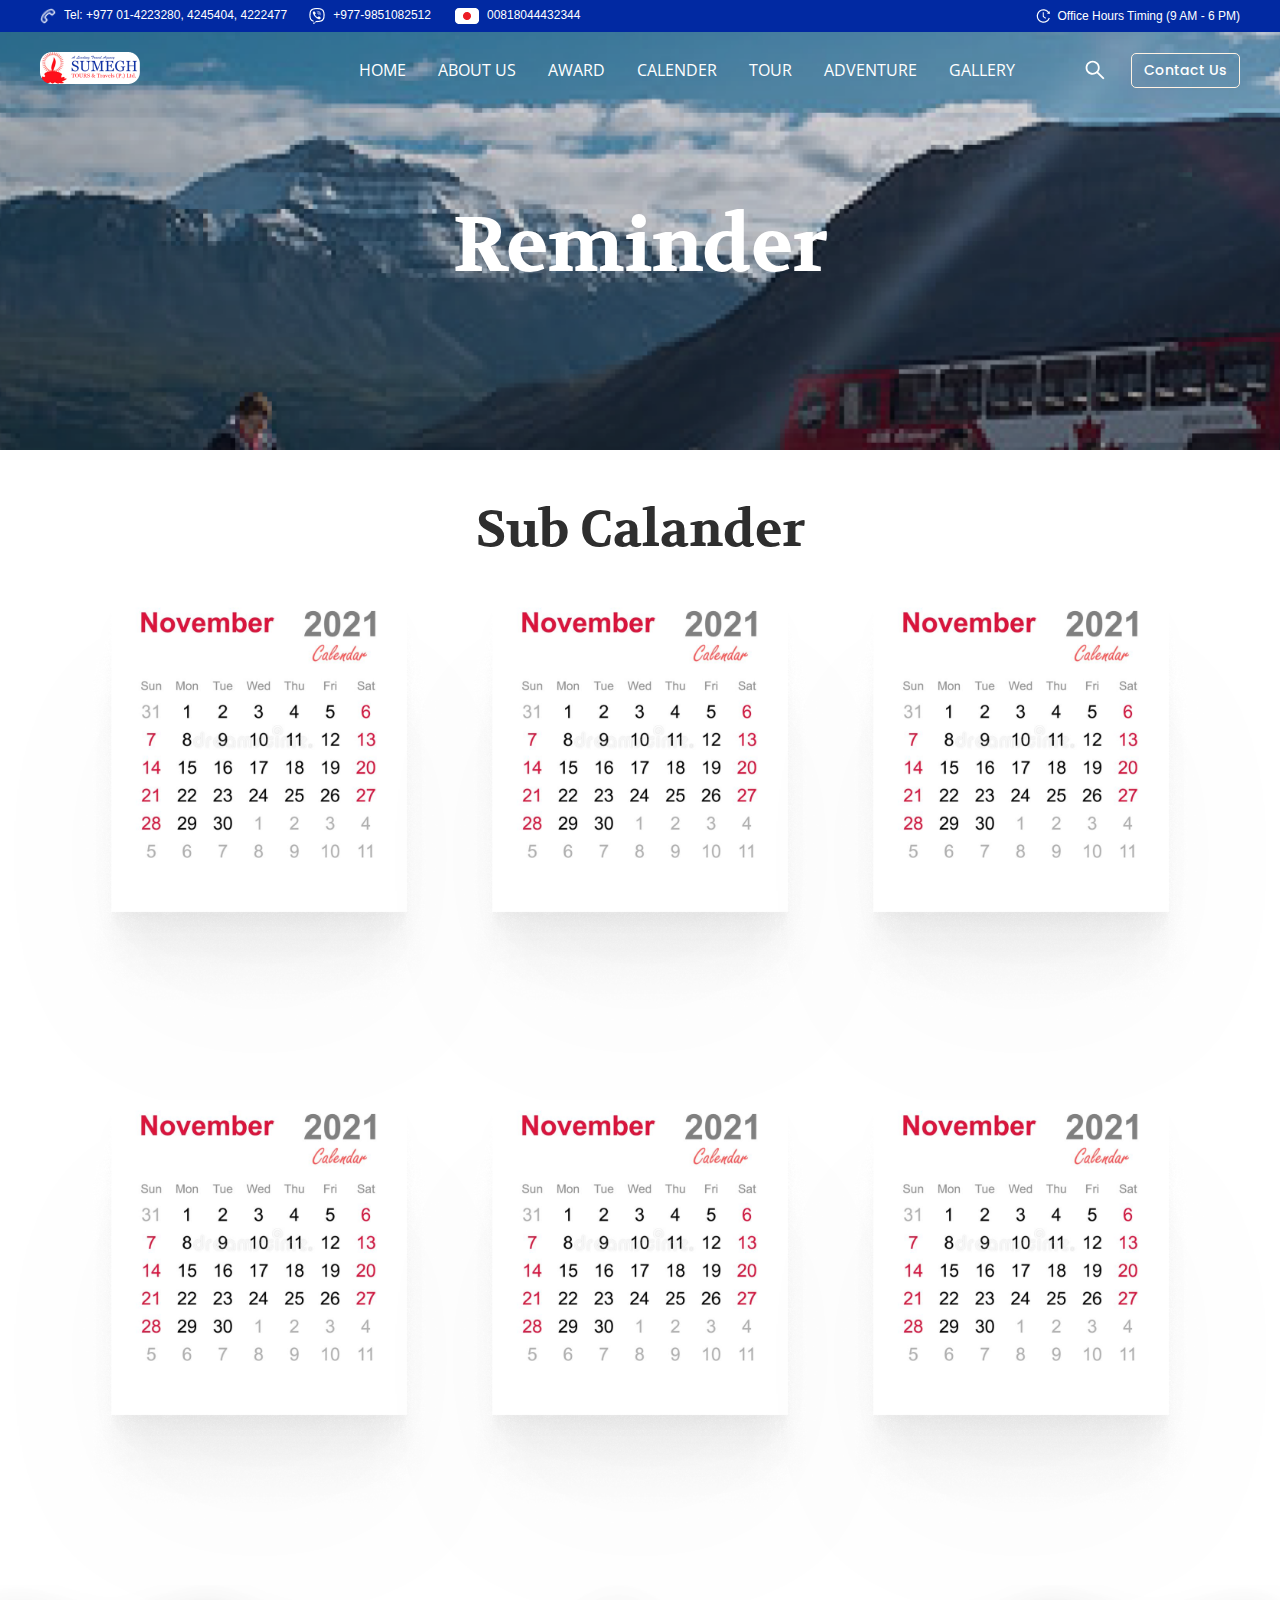
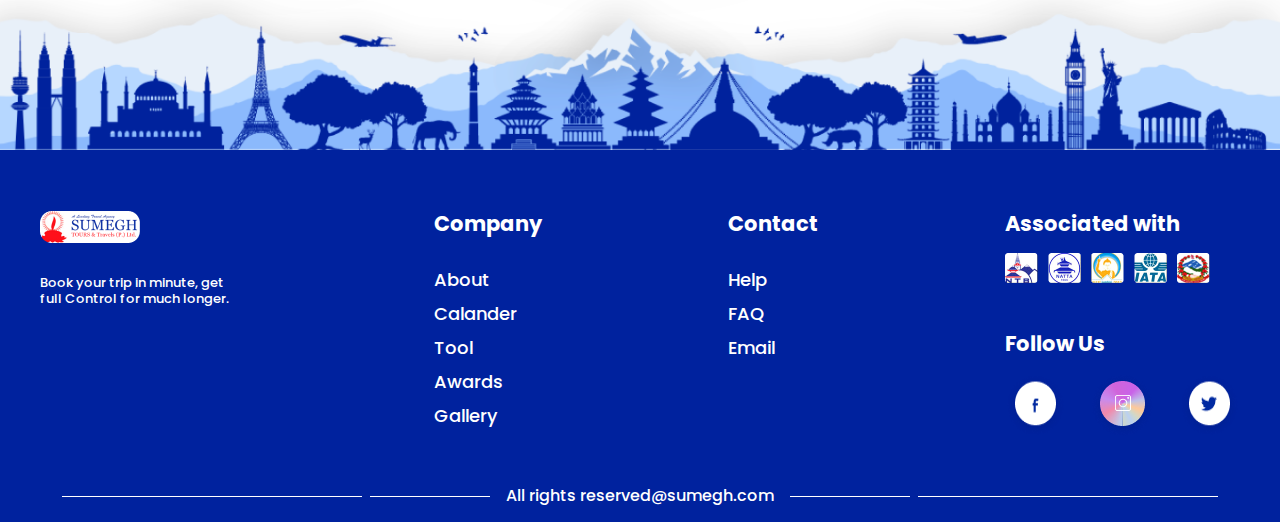
<file: subCalander.html>
<!DOCTYPE html>
<html lang="en">
	<head>
		<meta charset="UTF-8" />
		<meta name="viewport" content="width=device-width, initial-scale=1.0" />
		<!-- displays site properly based on user's device -->

		<title>Travel and Tour</title>

		<!-- link to stylesheet 👍 -->
		<link rel="stylesheet" type="text/css" href="css/style.css" />

		<link rel="stylesheet" type="text/css" href="css/slick.css" />

		<!-- link to font 👍 -->

		<!-- Poppins font 👍 -->
		<link rel="preconnect" href="https://fonts.googleapis.com" />
		<link rel="preconnect" href="https://fonts.gstatic.com" crossorigin />
		<link
			href="https://fonts.googleapis.com/css2?family=Poppins:wght@400;500;600;700;800;900&display=swap"
			rel="stylesheet"
		/>

		<!-- Volkhov font 👍 -->
		<link rel="preconnect" href="https://fonts.googleapis.com" />
		<link rel="preconnect" href="https://fonts.gstatic.com" crossorigin />
		<link
			href="https://fonts.googleapis.com/css2?family=Volkhov:wght@400;700&display=swap"
			rel="stylesheet"
		/>

		<!-- open sans font 👍 -->

		<link rel="preconnect" href="https://fonts.googleapis.com" />
		<link rel="preconnect" href="https://fonts.gstatic.com" crossorigin />
		<link
			href="https://fonts.googleapis.com/css2?family=Open+Sans:wght@400;600&display=swap"
			rel="stylesheet"
		/>
	</head>
	<body>
		<!-- Showcase Section 👍 -->

		<div class="showcase contact-showcase">
			<div class="overlay"></div>
			<!-- Subheader Section 👍...................................................................................... -->
			<div class="subheader">
				<div class="container subheader-container">
					<div class="subheader-contact">
						<div class="s-c-1">
							<img src="./images//subHeader/phone.png" alt="phone" />

							<p>Tel: +977 01-4223280, 4245404, 4222477</p>
						</div>
						<div class="s-c-2">
							<img src="./images/subHeader/viber.png" alt="viber" />

							<p>+977-9851082512</p>
						</div>
						<div class="s-c-3">
							<img src="./images/subHeader/flag.png" alt="flag" />

							<p>00818044432344</p>
						</div>
					</div>
					<div class="subheader-time">
						<img src="./images/subHeader/clock.png" alt="time" />

						<p>Office Hours Timing (9 AM - 6 PM)</p>
					</div>
				</div>
			</div>
			<!-- Header Section 👍...................................................................................... -->
			<div class="header">
				<div class="container header-container">
					<div class="logo">
						<img src="./images/logo.png" alt="Sumegh" />
					</div>
					<!--    Hamburger Button  -->
					<div class="menu-btn">
						<div class="btn-line 1"></div>
						<div class="btn-line 2"></div>
						<div class="btn-line 3"></div>
					</div>
					<div class="nav-end">
						<div class="nav nav-wrapper">
							<a href="index.html">HOME</a>
							<a href="about.html">ABOUT US</a>
							<a href="award.html">AWARD</a>
							<a href="calander.html">CALENDER</a>
							<a href="tour.html">TOUR</a>
							<a href="adventure.html">ADVENTURE</a>
							<a href="galleries.html">GALLERY</a>
						</div>
						<div class="end">
							<img src="./svg/search.svg" alt="search" />
							<a href="contact.html"
								><button class="contact-btn">Contact Us</button></a
							>
						</div>
					</div>
				</div>
			</div>

			<!-- Showcase content 👍...................................................................................... -->

			<div class="showcase-content">
				<div class="container showcase-content-container">
					<div class="contact-showcase-content-text">
						<h1>Reminder</h1>
					</div>
				</div>
			</div>
		</div>

		<!-- calander content 👍...................................................................................... -->
		<div class="calander">
			<div class="container calander-container">
				<h2>Sub Calander</h2>
				<div class="calander-image-collection">
					<div class="calander-image">
						<img src="./images/calander.png" alt="2071" />
					</div>
					<div class="calander-image">
						<img src="./images/calander.png" alt="2072" />
					</div>
					<div class="calander-image">
						<img src="./images/calander.png" alt="2073" />
					</div>
					<div class="calander-image">
						<img src="./images/calander.png" alt="2074" />
					</div>
					<div class="calander-image">
						<img src="./images/calander.png" alt="2075" />
					</div>
					<div class="calander-image">
						<img src="./images/calander.png" alt="2076" />
					</div>
				</div>
			</div>
		</div>

		<!-- Footer 👍...................................................................................... -->
		<div class="footer">
			<div class="footer-image">
				<img src="./images/footer/temple.png" alt="temple scene" />
			</div>
			<div class="footer-content">
				<div class="container footer-container">
					<div class="footer-part-1">
						<img src="./images//logo.png" alt="logo" />
						<p>Book your trip in minute, get full Control for much longer.</p>
					</div>
					<div class="footer-part-2">
						<h2>Company</h2>
						<div class="footer-subpart-2">
							<a href="">About</a>
							<a href="">Calander</a>
							<a href="">Tool</a>
							<a href="">Awards</a>
							<a href="">Gallery</a>
						</div>
					</div>
					<div class="footer-part-3">
						<h2>Contact</h2>
						<div class="footer-subpart-3">
							<a href="">Help</a>
							<a href="">FAQ</a>
							<a href="">Email</a>
						</div>
					</div>
					<div class="footer-part-4">
						<div class="associated">
							<h2>Associated with</h2>
							<div class="associated-icons">
								<img src="./images/footer/one.png" alt="logo" />
								<img src="./images/footer/two.png" alt="logo" />
								<img src="./images/footer/three.png" alt="logo" />
								<img src="./images/footer/four.png" alt="logo" />
								<img src="./images/footer/five.png" alt="logo" />
							</div>
						</div>
						<div class="followUs">
							<h2>Follow Us</h2>
							<div class="social-media-icons">
								<img src="./images/footer/facebook.png" alt="facebook" />
								<img src="./images/footer/instagram.png" alt="instagram" />
								<img src="./images/footer/twitter.png" alt="twitter" />
							</div>
						</div>
					</div>
				</div>
			</div>
			<div class="container">
				<div class="footer-end">
					<div class="f-e-l-1"></div>
					<div class="f-e-l-2"></div>

					<p>All rights reserved@sumegh.com</p>
					<div class="f-e-l-3"></div>
					<div class="f-e-l-4"></div>
				</div>
			</div>
		</div>

		<script src="./js/main.js"></script>
	</body>
</html>
</file>
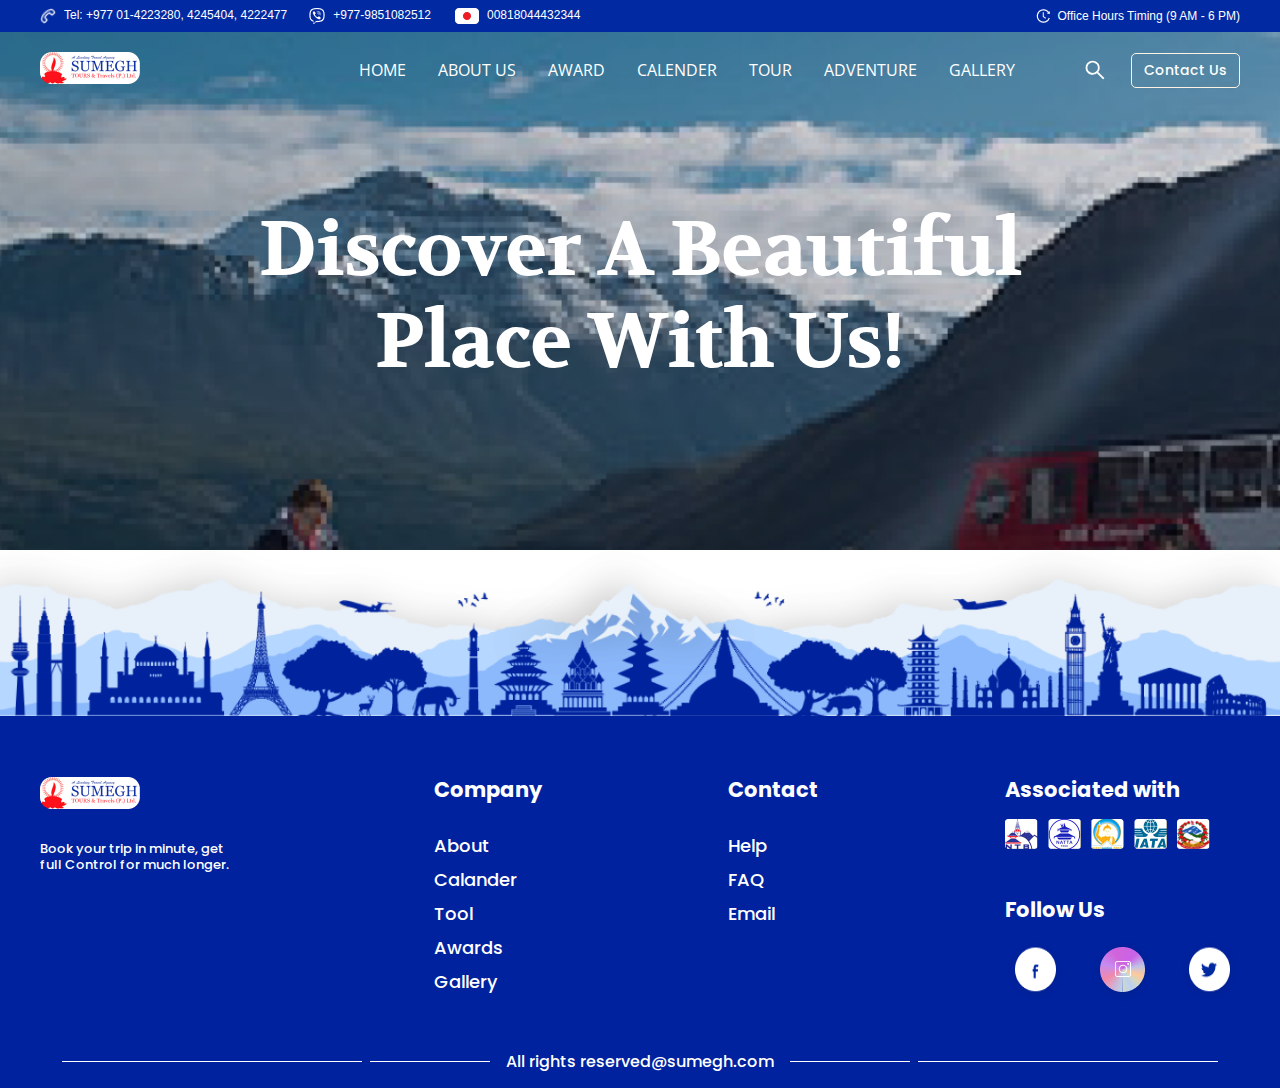
<file: tour.html>
<!DOCTYPE html>
<html lang="en">
	<head>
		<meta charset="UTF-8" />
		<meta name="viewport" content="width=device-width, initial-scale=1.0" />
		<!-- displays site properly based on user's device -->

		<title>Travel and Tour</title>

		<!-- link to stylesheet 👍 -->
		<link rel="stylesheet" type="text/css" href="css/style.css" />

		<link rel="stylesheet" type="text/css" href="css/slick.css" />

		<!-- link to font 👍 -->

		<!-- Poppins font 👍 -->
		<link rel="preconnect" href="https://fonts.googleapis.com" />
		<link rel="preconnect" href="https://fonts.gstatic.com" crossorigin />
		<link
			href="https://fonts.googleapis.com/css2?family=Poppins:wght@400;500;600;700;800;900&display=swap"
			rel="stylesheet"
		/>

		<!-- Volkhov font 👍 -->
		<link rel="preconnect" href="https://fonts.googleapis.com" />
		<link rel="preconnect" href="https://fonts.gstatic.com" crossorigin />
		<link
			href="https://fonts.googleapis.com/css2?family=Volkhov:wght@400;700&display=swap"
			rel="stylesheet"
		/>

		<!-- open sans font 👍 -->

		<link rel="preconnect" href="https://fonts.googleapis.com" />
		<link rel="preconnect" href="https://fonts.gstatic.com" crossorigin />
		<link
			href="https://fonts.googleapis.com/css2?family=Open+Sans:wght@400;600&display=swap"
			rel="stylesheet"
		/>
	</head>
	<body>
		<!-- Showcase Section 👍 -->

		<div class="showcase contact-showcase">
			<div class="overlay"></div>
			<!-- Subheader Section 👍...................................................................................... -->
			<div class="subheader">
				<div class="container subheader-container">
					<div class="subheader-contact">
						<div class="s-c-1">
							<img src="./images//subHeader/phone.png" alt="phone" />

							<p>Tel: +977 01-4223280, 4245404, 4222477</p>
						</div>
						<div class="s-c-2">
							<img src="./images/subHeader/viber.png" alt="viber" />

							<p>+977-9851082512</p>
						</div>
						<div class="s-c-3">
							<img src="./images/subHeader/flag.png" alt="flag" />

							<p>00818044432344</p>
						</div>
					</div>
					<div class="subheader-time">
						<img src="./images/subHeader/clock.png" alt="time" />

						<p>Office Hours Timing (9 AM - 6 PM)</p>
					</div>
				</div>
			</div>
			<!-- Header Section 👍...................................................................................... -->
			<div class="header">
				<div class="container header-container">
					<div class="logo">
						<img src="./images/logo.png" alt="Sumegh" />
					</div>
					<!--    Hamburger Button  -->
					<div class="menu-btn">
						<div class="btn-line 1"></div>
						<div class="btn-line 2"></div>
						<div class="btn-line 3"></div>
					</div>
					<div class="nav-end">
						<div class="nav nav-wrapper">
							<a href="index.html">HOME</a>
							<a href="about.html">ABOUT US</a>
							<a href="award.html">AWARD</a>
							<a href="calander.html">CALENDER</a>
							<a href="tour.html">TOUR</a>
							<a href="adventure.html">ADVENTURE</a>
							<a href="galleries.html">GALLERY</a>
						</div>
						<div class="end">
							<img src="./svg/search.svg" alt="search" />
							<a href="contact.html"
								><button class="contact-btn">Contact Us</button></a
							>
						</div>
					</div>
				</div>
			</div>

			<!-- Showcase content 👍...................................................................................... -->

			<div class="showcase-content">
				<div class="container showcase-content-container">
					<div class="about-showcase-content-text tourPage-heading">
						<h1>Discover A Beautiful Place With Us!</h1>
					</div>
				</div>
			</div>
		</div>

		<!-- tour content 👍...................................................................................... -->
		<div class="tourPage-content"></div>

		<!-- Footer 👍...................................................................................... -->
		<div class="footer">
			<div class="footer-image">
				<img src="./images/footer/temple.png" alt="temple scene" />
			</div>
			<div class="footer-content">
				<div class="container footer-container">
					<div class="footer-part-1">
						<img src="./images//logo.png" alt="logo" />
						<p>Book your trip in minute, get full Control for much longer.</p>
					</div>
					<div class="footer-part-2">
						<h2>Company</h2>
						<div class="footer-subpart-2">
							<a href="">About</a>
							<a href="">Calander</a>
							<a href="">Tool</a>
							<a href="">Awards</a>
							<a href="">Gallery</a>
						</div>
					</div>
					<div class="footer-part-3">
						<h2>Contact</h2>
						<div class="footer-subpart-3">
							<a href="">Help</a>
							<a href="">FAQ</a>
							<a href="">Email</a>
						</div>
					</div>
					<div class="footer-part-4">
						<div class="associated">
							<h2>Associated with</h2>
							<div class="associated-icons">
								<img src="./images/footer/one.png" alt="logo" />
								<img src="./images/footer/two.png" alt="logo" />
								<img src="./images/footer/three.png" alt="logo" />
								<img src="./images/footer/four.png" alt="logo" />
								<img src="./images/footer/five.png" alt="logo" />
							</div>
						</div>
						<div class="followUs">
							<h2>Follow Us</h2>
							<div class="social-media-icons">
								<img src="./images/footer/facebook.png" alt="facebook" />
								<img src="./images/footer/instagram.png" alt="instagram" />
								<img src="./images/footer/twitter.png" alt="twitter" />
							</div>
						</div>
					</div>
				</div>
			</div>
			<div class="container">
				<div class="footer-end">
					<div class="f-e-l-1"></div>
					<div class="f-e-l-2"></div>

					<p>All rights reserved@sumegh.com</p>
					<div class="f-e-l-3"></div>
					<div class="f-e-l-4"></div>
				</div>
			</div>
		</div>

		<script src="./js/main.js"></script>
	</body>
</html>
</file>
<file: css/style.css>
@charset "UTF-8";
html {
  scroll-behavior: smooth;
}

* {
  margin: 0;
  padding: 0;
  -webkit-box-sizing: border-box;
          box-sizing: border-box;
}

body {
  overflow-x: hidden;
}

a {
  text-decoration: none;
}

.container {
  max-width: 75em;
  margin: auto;
}

.contact-btn {
  border: 0.0625rem solid #fff2e3;
  -webkit-box-sizing: border-box;
          box-sizing: border-box;
  border-radius: 0.3125rem;
  background-color: transparent;
  color: white;
  padding: 0.375rem 0.75rem;
  font-family: "Poppins", sans-serif;
  font-size: 0.875rem;
  font-style: normal;
  font-weight: 500;
  line-height: 1.3125rem;
  letter-spacing: 0rem;
  text-align: center;
}

.btn-1 {
  background-color: #c10b14;
  outline: none;
  border: none;
  border-radius: 0.75rem;
}

.sub-btn {
  font-family: sans-serif;
  font-size: 1rem;
  font-style: normal;
  font-weight: 600;
  line-height: 1.48rem;
  letter-spacing: 0rem;
  text-align: center;
  color: white;
  background: #df6951;
  -webkit-box-shadow: 0.25rem 0.25rem 1.5rem -0.4375rem rgba(0, 0, 0, 0.25);
          box-shadow: 0.25rem 0.25rem 1.5rem -0.4375rem rgba(0, 0, 0, 0.25);
  border-radius: 0.625rem;
  padding: 1.375rem 3.125rem;
  outline: none;
  border: none;
}

.Blue-read-btn {
  display: -webkit-box;
  display: -ms-flexbox;
  display: flex;
  -webkit-box-pack: center;
      -ms-flex-pack: center;
          justify-content: center;
  -webkit-box-align: center;
      -ms-flex-align: center;
          align-items: center;
  gap: 1rem;
  background-color: #012aa1;
  border-radius: 0.62rem;
  padding: 0.625rem 1rem;
  border: none;
  outline: none;
  color: white;
  font-family: "Poppins", sans-serif;
  font-size: 0.75rem;
  font-style: normal;
  font-weight: 400;
  line-height: 0.9375rem;
  letter-spacing: 0rem;
  cursor: pointer;
  -webkit-transition: all 0.5s ease-out;
  transition: all 0.5s ease-out;
}

.Blue-read-btn:hover {
  background-color: rgba(1, 41, 162, 0.75);
}

.read-all-btn {
  background-color: rgba(1, 41, 162, 0.75);
  padding: 0.5rem 1rem;
  outline: none;
  border: none;
  border-radius: 1.5rem;
  font-family: "Open Sans", sans-serif;
  font-size: 0.875rem;
  font-style: normal;
  font-weight: 400;
  line-height: 1.3125rem;
  letter-spacing: 0rem;
  color: white;
  cursor: pointer;
  -webkit-transition: all 0.5s ease-out;
  transition: all 0.5s ease-out;
}

.read-all-btn:hover {
  background-color: #012aa1;
}

.submit-btn {
  background-color: #0129a2;
}

.Discount-btn {
  background: #0129a2;
  border-radius: 0.3125rem;
  padding: 1rem 0;
  min-width: 17.5625rem;
  border: none;
  outline: none;
  color: white;
  font-family: "Poppins", sans-serif;
  font-size: 1.2rem;
  font-style: normal;
  font-weight: 500;
  line-height: 1.6rem;
  letter-spacing: 0rem;
  cursor: pointer;
  -webkit-transition: all 0.5s ease-out;
  transition: all 0.5s ease-out;
}

.Discount-btn:hover {
  background-color: rgba(1, 41, 162, 0.75);
}

.global-card {
  background: #ffffff;
  border-radius: 1.5rem;
  width: 22rem;
  overflow: hidden;
  -webkit-filter: drop-shadow(0px 100px 80px rgba(0, 0, 0, 0.02)) drop-shadow(0px 64.8148px 46.8519px rgba(0, 0, 0, 0.0151852)) drop-shadow(0px 38.5185px 25.4815px rgba(0, 0, 0, 0.0121481)) drop-shadow(0px 20px 13px rgba(0, 0, 0, 0.01)) drop-shadow(0px 8.14815px 6.51852px rgba(0, 0, 0, 0.00785185)) drop-shadow(0px 1.85185px 3.14815px rgba(0, 0, 0, 0.00481481));
          filter: drop-shadow(0px 100px 80px rgba(0, 0, 0, 0.02)) drop-shadow(0px 64.8148px 46.8519px rgba(0, 0, 0, 0.0151852)) drop-shadow(0px 38.5185px 25.4815px rgba(0, 0, 0, 0.0121481)) drop-shadow(0px 20px 13px rgba(0, 0, 0, 0.01)) drop-shadow(0px 8.14815px 6.51852px rgba(0, 0, 0, 0.00785185)) drop-shadow(0px 1.85185px 3.14815px rgba(0, 0, 0, 0.00481481));
}

.global-card-image {
  width: 22rem;
  height: 16.125rem;
}

.global-card-image img {
  width: 100%;
  height: 100%;
  -o-object-fit: cover;
     object-fit: cover;
  -o-object-position: center center;
     object-position: center center;
}

.global-card-texxts {
  padding: 1.4375rem 1.5625rem;
}

.global-card-texxts h4 {
  font-family: "Poppins", sans-serif;
  font-size: 1.1rem;
  font-style: normal;
  font-weight: 500;
  line-height: 1.4rem;
  letter-spacing: 0rem;
  color: #5e6282;
  margin-bottom: 0.4375rem;
}

.global-card-texxts p {
  font-family: "Open Sans", sans-serif;
  font-size: 1rem;
  font-style: normal;
  font-weight: 400;
  line-height: 1.4rem;
  letter-spacing: 0rem;
  color: #2e2e2e;
  margin-bottom: 0.8125rem;
}

.discount-section {
  margin-top: 5rem;
}

.discount-container {
  background-image: url("../images/discount.png");
  background-repeat: no-repeat;
  background-size: cover;
  position: relative;
  display: -ms-grid;
  display: grid;
  -ms-grid-columns: 1fr 1fr;
      grid-template-columns: 1fr 1fr;
  -webkit-box-align: center;
      -ms-flex-align: center;
          align-items: center;
}

.disount-blue {
  position: absolute;
  right: 0;
  top: 0;
}

.discount-part-1 {
  display: -webkit-box;
  display: -ms-flexbox;
  display: flex;
  -webkit-box-orient: vertical;
  -webkit-box-direction: normal;
      -ms-flex-direction: column;
          flex-direction: column;
  gap: 0.9rem;
  padding: 2.1875rem;
}

.discount-part-1 .sub-prt {
  display: -webkit-box;
  display: -ms-flexbox;
  display: flex;
  gap: 1.4rem;
  -webkit-box-align: center;
      -ms-flex-align: center;
          align-items: center;
}

.discount-part-1 .sub-prt img {
  width: 1.5rem;
  height: 1.5rem;
}

.discount-part-1 .sub-prt p {
  font-family: "Poppins", sans-serif;
  font-size: 1.5rem;
  font-style: normal;
  font-weight: 500;
  line-height: 2.2rem;
  letter-spacing: 0rem;
  color: #1a1a1a;
}

.discount-part-2 {
  display: -webkit-box;
  display: -ms-flexbox;
  display: flex;
  -webkit-box-orient: vertical;
  -webkit-box-direction: normal;
      -ms-flex-direction: column;
          flex-direction: column;
  gap: 0.8rem;
  -webkit-box-pack: center;
      -ms-flex-pack: center;
          justify-content: center;
  -webkit-box-align: center;
      -ms-flex-align: center;
          align-items: center;
  padding: 2.625rem 0rem;
}

.discount-part-2 h3 {
  font-family: "Volkhov", serif;
  font-size: 3.75rem;
  font-style: normal;
  font-weight: 700;
  line-height: 5.625rem;
  letter-spacing: 0rem;
  color: #2e2e2e;
}

@media only screen and (max-width: 467px) {
  .discount-container {
    -ms-grid-columns: 1fr;
        grid-template-columns: 1fr;
  }
  .discount-part-2 h3 {
    font-family: "Volkhov", serif;
    font-size: 2.75rem;
  }
}

@media only screen and (min-width: 469px) and (max-width: 768px) {
  .discount-part-2 h3 {
    font-family: "Volkhov", serif;
    font-size: 3rem;
  }
}

.subheader {
  background-color: #0129a2;
  color: white;
  font-family: "Roboto", sans-serif;
}

.subheader-container {
  display: -webkit-box;
  display: -ms-flexbox;
  display: flex;
  -webkit-box-pack: justify;
      -ms-flex-pack: justify;
          justify-content: space-between;
  -webkit-box-align: center;
      -ms-flex-align: center;
          align-items: center;
  padding: 0.5rem 0rem;
  width: 100%;
}

.subheader-contact {
  display: -webkit-box;
  display: -ms-flexbox;
  display: flex;
  gap: 1.5rem;
}

.subheader-contact .s-c-1,
.subheader-contact .s-c-2,
.subheader-contact .s-c-3 {
  white-space: nowrap;
  display: -webkit-box;
  display: -ms-flexbox;
  display: flex;
  gap: 0.5rem;
  font-size: 0.75rem;
}

.subheader-time {
  display: -webkit-box;
  display: -ms-flexbox;
  display: flex;
  gap: 0.5rem;
  font-size: 0.75rem;
}

@media only screen and (max-width: 467px) {
  .subheader {
    display: none;
  }
}

@media only screen and (min-width: 469px) and (max-width: 768px) {
  .subheader {
    display: none;
  }
}

@media only screen and (min-width: 769px) and (max-width: 1024px) {
  .subheader {
    padding: 0.5rem 1rem;
  }
}

.brush {
  position: relative;
  z-index: 1;
}

.brush::after {
  content: "";
  background: url("../images/brush.png") no-repeat;
  position: absolute;
  left: -1rem;
  bottom: 0.75rem;
  width: 120%;
  height: 0.75rem;
  z-index: -1;
}

.index-showcase {
  background-image: url("../images/showcase.jpg");
  background-repeat: no-repeat;
  background-size: cover;
  position: relative;
  z-index: 1;
}

.index-showcase .overlay {
  position: absolute;
  width: 100%;
  height: 100%;
  background-color: rgba(36, 34, 38, 0.2);
  z-index: -1;
}

.showcase-content-text {
  display: -webkit-box;
  display: -ms-flexbox;
  display: flex;
  -webkit-box-orient: vertical;
  -webkit-box-direction: normal;
      -ms-flex-direction: column;
          flex-direction: column;
  padding-top: 6.125rem;
  padding-bottom: 10rem;
  gap: 1rem;
}

.showcase-content-text h3 {
  font-family: "Poppins", sans-serif;
  font-size: 1.125rem;
  font-style: normal;
  font-weight: 700;
  line-height: 1.16875;
  letter-spacing: 0rem;
  text-align: left;
  color: white;
  max-width: 22.8125rem;
}

.showcase-content-text h1 {
  color: #0129a2;
  font-family: "Volkhov", serif;
  font-size: 4.8rem;
  font-style: normal;
  font-weight: 700;
  line-height: 5.25rem;
  letter-spacing: -0.04rem;
  text-align: left;
  max-width: 34.0625rem;
}

.showcase-content-text p {
  color: white;
  font-family: "Poppins", sans-serif;
  font-size: 0.9375rem;
  font-style: normal;
  font-weight: 500;
  line-height: 1.875rem;
  letter-spacing: 0em;
  text-align: left;
  max-width: 33.375rem;
}

@media only screen and (max-width: 467px) {
  .showcase-content-text {
    display: -webkit-box;
    display: -ms-flexbox;
    display: flex;
    padding: 1rem;
    -webkit-box-orient: vertical;
    -webkit-box-direction: normal;
        -ms-flex-direction: column;
            flex-direction: column;
    padding-top: 6.125rem;
    padding-bottom: 4rem;
    gap: 1rem;
  }
  .showcase-content-text h3 {
    font-size: 1.4rem;
    text-align: center;
    max-width: -webkit-max-content;
    max-width: -moz-max-content;
    max-width: max-content;
  }
  .showcase-content-text h1 {
    text-align: center;
    font-size: 3.5rem;
  }
  .showcase-content-text p {
    text-align: center;
    font-size: 1rem;
  }
}

@media only screen and (min-width: 469px) and (max-width: 768px) {
  .showcase-content-text {
    display: -webkit-box;
    display: -ms-flexbox;
    display: flex;
    padding: 1rem;
    -webkit-box-orient: vertical;
    -webkit-box-direction: normal;
        -ms-flex-direction: column;
            flex-direction: column;
    padding-top: 6.125rem;
    padding-bottom: 2rem;
    gap: 2rem;
    -webkit-box-pack: center;
        -ms-flex-pack: center;
            justify-content: center;
    -webkit-box-align: center;
        -ms-flex-align: center;
            align-items: center;
  }
  .showcase-content-text h3 {
    font-size: 1.5rem;
    text-align: center;
    max-width: -webkit-max-content;
    max-width: -moz-max-content;
    max-width: max-content;
  }
  .showcase-content-text h1 {
    text-align: center;
    font-size: 5rem;
  }
  .showcase-content-text p {
    text-align: center;
    font-size: 1.3rem;
  }
}

@media only screen and (min-width: 769px) and (max-width: 1024px) {
  .showcase-content-text {
    padding-left: 1rem;
  }
}

.header-container {
  display: -webkit-box;
  display: -ms-flexbox;
  display: flex;
  -webkit-box-pack: justify;
      -ms-flex-pack: justify;
          justify-content: space-between;
  -webkit-box-align: center;
      -ms-flex-align: center;
          align-items: center;
  padding: 1.25rem 0rem;
  background-color: transparent;
}

.nav {
  display: -webkit-box;
  display: -ms-flexbox;
  display: flex;
  gap: 2rem;
}

.nav a {
  color: white;
  font-family: "Open Sans", sans-serif;
}

.nav-end {
  display: -webkit-box;
  display: -ms-flexbox;
  display: flex;
  gap: 4.375rem;
  -webkit-box-align: center;
      -ms-flex-align: center;
          align-items: center;
}

.end {
  display: -webkit-box;
  display: -ms-flexbox;
  display: flex;
  -webkit-box-pack: center;
      -ms-flex-pack: center;
          justify-content: center;
  -webkit-box-align: center;
      -ms-flex-align: center;
          align-items: center;
  gap: 1.6rem;
}

.menu-btn {
  display: none;
  position: relative;
  cursor: pointer;
  z-index: 12;
  -webkit-transition: all 0.5s ease-out;
  transition: all 0.5s ease-out;
}

.menu-btn .btn-line {
  background-color: white;
  width: 1.75rem;
  height: 0.25rem;
  margin: 0.26rem;
  -webkit-transition: all 0.5s ease-out;
  transition: all 0.5s ease-out;
}

.menu-btn.close {
  -webkit-transform: rotate(180deg);
          transform: rotate(180deg);
}

.menu-btn.close .btn-line:nth-child(1) {
  -webkit-transform: rotate(45deg) translate(5px, 5px);
          transform: rotate(45deg) translate(5px, 5px);
}

.menu-btn.close .btn-line:nth-child(2) {
  opacity: 0;
}

.menu-btn.close .btn-line:nth-child(3) {
  -webkit-transform: rotate(-45deg) translate(7px, -6px);
          transform: rotate(-45deg) translate(7px, -6px);
}

@media only screen and (max-width: 467px) {
  .header-container {
    background-color: #0129a2;
    padding: 1rem;
  }
  .nav-end {
    position: absolute;
    display: -webkit-box;
    display: -ms-flexbox;
    display: flex;
    -webkit-box-orient: vertical;
    -webkit-box-direction: normal;
        -ms-flex-direction: column;
            flex-direction: column;
    background-color: #0129a2;
    left: 0;
    top: 70px;
    width: 100%;
    padding: 1rem;
    z-index: 10;
    -webkit-transform: translateX(-100%);
            transform: translateX(-100%);
    -webkit-transition: all 0.5s ease-out;
    transition: all 0.5s ease-out;
  }
  .nav-end.close {
    -webkit-transform: translateX(0%);
            transform: translateX(0%);
  }
  .nav {
    -webkit-box-orient: vertical;
    -webkit-box-direction: normal;
        -ms-flex-direction: column;
            flex-direction: column;
  }
  .end {
    -webkit-box-orient: vertical;
    -webkit-box-direction: normal;
        -ms-flex-direction: column;
            flex-direction: column;
  }
  .menu-btn {
    display: block;
  }
}

@media only screen and (min-width: 469px) and (max-width: 768px) {
  .subheader {
    display: none;
  }
  .header-container {
    background-color: #0129a2;
    padding: 1rem;
  }
  .nav-end {
    position: absolute;
    display: -webkit-box;
    display: -ms-flexbox;
    display: flex;
    -webkit-box-orient: vertical;
    -webkit-box-direction: normal;
        -ms-flex-direction: column;
            flex-direction: column;
    background-color: #0129a2;
    left: 0;
    top: 70px;
    width: 100%;
    padding: 1rem;
    z-index: 10;
    -webkit-transform: translateX(-100%);
            transform: translateX(-100%);
    -webkit-transition: all 0.5s ease-out;
    transition: all 0.5s ease-out;
  }
  .nav-end.close {
    -webkit-transform: translateX(0%);
            transform: translateX(0%);
  }
  .nav {
    -webkit-box-orient: vertical;
    -webkit-box-direction: normal;
        -ms-flex-direction: column;
            flex-direction: column;
  }
  .end {
    -webkit-box-orient: vertical;
    -webkit-box-direction: normal;
        -ms-flex-direction: column;
            flex-direction: column;
  }
  .menu-btn {
    display: block;
  }
}

@media only screen and (min-width: 769px) and (max-width: 1024px) {
  .header-container {
    -webkit-box-orient: vertical;
    -webkit-box-direction: normal;
        -ms-flex-direction: column;
            flex-direction: column;
    gap: 1rem;
    padding: 1rem;
  }
  .nav-end {
    gap: 2rem;
  }
  .nav a:hover {
    color: #0129a2;
  }
}

@media only screen and (min-width: 1025px) {
  .nav a {
    -webkit-transition: all 0.3s ease-in-out;
    transition: all 0.3s ease-in-out;
  }
  .nav a:hover {
    color: #0129a2;
  }
  .contact-btn {
    cursor: pointer;
    -webkit-transition: all 0.3s ease-in-out;
    transition: all 0.3s ease-in-out;
  }
  .contact-btn:hover {
    background-color: #0129a2;
    color: #ffffff;
    border: 1px solid #0129a2;
  }
}

.floater-form {
  position: relative;
  z-index: 3;
  display: -webkit-box;
  display: -ms-flexbox;
  display: flex;
  -webkit-box-align: center;
      -ms-flex-align: center;
          align-items: center;
  -webkit-box-pack: justify;
      -ms-flex-pack: justify;
          justify-content: space-between;
  -webkit-transform: translateY(-50%);
          transform: translateY(-50%);
  width: 100%;
  padding: 1.5rem 2.375rem;
  -ms-flex-wrap: wrap;
      flex-wrap: wrap;
  gap: 1rem;
  background: white;
  -webkit-box-shadow: 0px 12px 32px rgba(0, 0, 0, 0.1);
          box-shadow: 0px 12px 32px rgba(0, 0, 0, 0.1);
  border-radius: 12px;
}

.floater-sec-1 {
  display: -webkit-box;
  display: -ms-flexbox;
  display: flex;
  -webkit-box-orient: vertical;
  -webkit-box-direction: normal;
      -ms-flex-direction: column;
          flex-direction: column;
  gap: 1.5rem;
  -ms-flex-wrap: wrap;
      flex-wrap: wrap;
}

.floater-sec-1 .part-1 {
  display: -webkit-box;
  display: -ms-flexbox;
  display: flex;
  gap: 2rem;
  -ms-flex-wrap: wrap;
      flex-wrap: wrap;
  font-family: "Poppins", sans-serif;
  font-size: 1rem;
  font-style: normal;
  font-weight: 600;
  line-height: 1.5rem;
  letter-spacing: 0.02rem;
  text-align: left;
  color: #2e2e2e;
}

.floater-sec-1 .part-1 input {
  border: 2px solid #bf0b14;
  background-color: #bf0b14;
}

.floater-sec-1 .part-2 {
  display: -webkit-box;
  display: -ms-flexbox;
  display: flex;
  gap: 2rem;
  -ms-flex-wrap: wrap;
      flex-wrap: wrap;
}

.floater-sec-1 .part-2 .part-2-sub {
  display: -webkit-box;
  display: -ms-flexbox;
  display: flex;
  -webkit-box-orient: vertical;
  -webkit-box-direction: normal;
      -ms-flex-direction: column;
          flex-direction: column;
}

.floater-sec-1 .part-2 .part-2-sub h2,
.floater-sec-1 .part-2 .part-2-sub label {
  color: #2e2e2e;
  font-family: "Poppins", sans-serif;
  font-size: 1rem;
  font-style: normal;
  font-weight: 500;
  line-height: 1.5rem;
  letter-spacing: 0.02rem;
}

.floater-sec-1 .part-2 .part-2-sub select,
.floater-sec-1 .part-2 .part-2-sub input {
  background: #ffffff;
  -webkit-box-shadow: 0px 12px 32px rgba(0, 0, 0, 0.1);
          box-shadow: 0px 12px 32px rgba(0, 0, 0, 0.1);
  border-radius: 4px;
  height: 2rem;
  outline: none;
  border: none;
  padding: 0.2rem;
  font-family: "Poppins", sans-serif;
  font-size: 12px;
  font-style: normal;
  font-weight: 400;
  line-height: 18px;
  letter-spacing: 0.02em;
  text-align: left;
  color: #5e6282;
}

.find-btn {
  padding: 1.375rem 3.75rem;
  font-family: "Poppins", sans-serif;
  font-size: 1.125rem;
  font-style: normal;
  font-weight: 600;
  line-height: 1.1675rem;
  letter-spacing: 0.02rem;
  color: white;
  white-space: nowrap;
  cursor: pointer;
}

@media only screen and (max-width: 467px) {
  .floater-form {
    -webkit-transform: translateY(0%);
            transform: translateY(0%);
    -webkit-box-pack: center;
        -ms-flex-pack: center;
            justify-content: center;
  }
  .floater-sec-1 {
    -webkit-box-pack: center;
        -ms-flex-pack: center;
            justify-content: center;
  }
  .floater-sec-1 .part-1 {
    -webkit-box-pack: center;
        -ms-flex-pack: center;
            justify-content: center;
  }
  .floater-sec-1 .part-2 {
    -webkit-box-pack: center;
        -ms-flex-pack: center;
            justify-content: center;
  }
}

@media only screen and (min-width: 469px) and (max-width: 768px) {
  .floater-form {
    -webkit-transform: translateY(0%);
            transform: translateY(0%);
    -webkit-box-pack: center;
        -ms-flex-pack: center;
            justify-content: center;
  }
  .floater-sec-1 {
    -webkit-box-pack: center;
        -ms-flex-pack: center;
            justify-content: center;
  }
  .floater-sec-1 .part-1 {
    -webkit-box-pack: center;
        -ms-flex-pack: center;
            justify-content: center;
    -webkit-box-align: center;
        -ms-flex-align: center;
            align-items: center;
  }
  .floater-sec-1 .part-2 {
    -webkit-box-pack: center;
        -ms-flex-pack: center;
            justify-content: center;
    -webkit-box-align: center;
        -ms-flex-align: center;
            align-items: center;
  }
}

@media only screen and (min-width: 769px) and (max-width: 1024px) {
  .floater-form {
    -webkit-transform: translateY(0%);
            transform: translateY(0%);
  }
}

.subHeading {
  padding: 2.5rem 0;
}

.subHeading h3 {
  font-family: "Poppins", sans-serif;
  font-size: 1.125rem;
  font-style: normal;
  font-weight: 600;
  line-height: 1.6875rem;
  letter-spacing: 0rem;
  text-align: center;
  color: #5e6282;
  margin-bottom: 0.5rem;
}

.subHeading h2 {
  font-family: "Volkhov", serif;
  font-size: 3.125rem;
  font-style: normal;
  font-weight: 700;
  line-height: 4.0625rem;
  letter-spacing: 0rem;
  text-align: center;
  color: #14183e;
}

.services {
  overflow-x: hidden;
  padding-bottom: 7.5rem;
  position: relative;
}

.services .services-top {
  position: absolute;
  right: 0;
  top: 0;
  width: 12.8125rem;
  height: 14rem;
  z-index: -1;
}

.services .services-bottom {
  position: absolute;
  left: 0;
  bottom: 0;
  width: 12.8125rem;
  height: 14rem;
}

.cards {
  display: -webkit-box;
  display: -ms-flexbox;
  display: flex;
  -webkit-box-pack: justify;
      -ms-flex-pack: justify;
          justify-content: space-between;
  gap: 1rem;
  -ms-flex-wrap: wrap;
      flex-wrap: wrap;
  padding-top: 1rem;
  padding-bottom: 3rem;
}

.card-wrapper {
  position: relative;
  border-radius: 2.25rem;
}

.pink {
  position: absolute;
  width: 100px;
  height: 100px;
  left: -50px;
  bottom: -50px;
  z-index: 1;
  display: none;
  -webkit-transition: all 0.5s ease-in-out;
  transition: all 0.5s ease-in-out;
}

.pink.show {
  background: #df6951;
  border-radius: 30px 0px 10px;
  display: block;
}

.services-container .card {
  position: relative;
  padding: 2.5rem;
  width: 16.6875rem;
  height: 19.6875rem;
  display: -webkit-box;
  display: -ms-flexbox;
  display: flex;
  -webkit-box-orient: vertical;
  -webkit-box-direction: normal;
      -ms-flex-direction: column;
          flex-direction: column;
  -webkit-box-pack: center;
      -ms-flex-pack: center;
          justify-content: center;
  -ms-flex-item-align: center;
      align-self: center;
  outline: none;
  border: none;
  border-radius: 2.25rem;
  z-index: 2;
  cursor: pointer;
  -webkit-transition: all 0.4s ease-in-out;
  transition: all 0.4s ease-in-out;
}

.services-container .card:hover {
  background: #ffffff;
  -webkit-box-shadow: 0px 100px 80px rgba(0, 0, 0, 0.02), 0px 64.8148px 46.8519px rgba(0, 0, 0, 0.0151852), 0px 38.5185px 25.4815px rgba(0, 0, 0, 0.0121481), 0px 20px 13px rgba(0, 0, 0, 0.01), 0px 8.14815px 6.51852px rgba(0, 0, 0, 0.00785185), 0px 1.85185px 3.14815px rgba(0, 0, 0, 0.00481481);
          box-shadow: 0px 100px 80px rgba(0, 0, 0, 0.02), 0px 64.8148px 46.8519px rgba(0, 0, 0, 0.0151852), 0px 38.5185px 25.4815px rgba(0, 0, 0, 0.0121481), 0px 20px 13px rgba(0, 0, 0, 0.01), 0px 8.14815px 6.51852px rgba(0, 0, 0, 0.00785185), 0px 1.85185px 3.14815px rgba(0, 0, 0, 0.00481481);
}

.services-container .card .card-img {
  display: -webkit-box;
  display: -ms-flexbox;
  display: flex;
  -webkit-box-pack: center;
      -ms-flex-pack: center;
          justify-content: center;
  -webkit-box-align: center;
      -ms-flex-align: center;
          align-items: center;
  width: 167px;
  height: 154px;
}

.services-container .card svg {
  margin-bottom: 1.875rem;
}

.services-container .card h4 {
  margin-bottom: 0.9375rem;
  text-align: center;
}

.services-container .card p {
  max-width: 11.3125rem;
  text-align: center;
}

@media only screen and (min-width: 469px) and (max-width: 768px) {
  .cards {
    -webkit-box-align: center;
        -ms-flex-align: center;
            align-items: center;
    -webkit-box-pack: center;
        -ms-flex-pack: center;
            justify-content: center;
  }
}

@media only screen and (max-width: 467px) {
  .cards {
    -webkit-box-align: center;
        -ms-flex-align: center;
            align-items: center;
    -webkit-box-pack: center;
        -ms-flex-pack: center;
            justify-content: center;
  }
  .services-top,
  .services-bottom {
    display: none;
  }
}

.destination-cards {
  padding: 1rem 0;
  display: -webkit-box;
  display: -ms-flexbox;
  display: flex;
  gap: 1rem;
  -webkit-box-pack: justify;
      -ms-flex-pack: justify;
          justify-content: space-between;
  -ms-flex-wrap: wrap;
      flex-wrap: wrap;
  -webkit-box-align: center;
      -ms-flex-align: center;
          align-items: center;
}

.destination-cards .slick-slider {
  margin: 0 -15px;
}

.destination-cards .slick-slide {
  padding: 10px;
  text-align: center;
  margin-right: 15px;
  margin-left: 15px;
}

.d-card {
  cursor: pointer;
  overflow: hidden;
  width: 24.0625rem;
  background: #ffffff;
  border-radius: 24px;
  -webkit-filter: drop-shadow(0px 100px 80px rgba(0, 0, 0, 0.02)) drop-shadow(0px 64.8148px 46.8519px rgba(0, 0, 0, 0.0151852)) drop-shadow(0px 38.5185px 25.4815px rgba(0, 0, 0, 0.0121481)) drop-shadow(0px 20px 13px rgba(0, 0, 0, 0.01)) drop-shadow(0px 8.14815px 6.51852px rgba(0, 0, 0, 0.00785185)) drop-shadow(0px 1.85185px 3.14815px rgba(0, 0, 0, 0.00481481));
          filter: drop-shadow(0px 100px 80px rgba(0, 0, 0, 0.02)) drop-shadow(0px 64.8148px 46.8519px rgba(0, 0, 0, 0.0151852)) drop-shadow(0px 38.5185px 25.4815px rgba(0, 0, 0, 0.0121481)) drop-shadow(0px 20px 13px rgba(0, 0, 0, 0.01)) drop-shadow(0px 8.14815px 6.51852px rgba(0, 0, 0, 0.00785185)) drop-shadow(0px 1.85185px 3.14815px rgba(0, 0, 0, 0.00481481));
  -webkit-transition: all 0.3s ease-in-out;
  transition: all 0.3s ease-in-out;
}

.d-card .d-card-img {
  width: 100%;
  height: 25.625rem;
}

.d-card .d-card-img img {
  width: 100%;
  height: 100%;
}

.d-card:hover {
  -webkit-transform: scale(1.02);
          transform: scale(1.02);
}

.d-text {
  display: -webkit-box;
  display: -ms-flexbox;
  display: flex;
  -webkit-box-orient: vertical;
  -webkit-box-direction: normal;
      -ms-flex-direction: column;
          flex-direction: column;
  gap: 1.43rem;
  padding-top: 2rem;
  padding-bottom: 3rem;
  padding-left: 2rem;
  padding-right: 2rem;
}

.d-title-content {
  display: -webkit-box;
  display: -ms-flexbox;
  display: flex;
  -webkit-box-pack: justify;
      -ms-flex-pack: justify;
          justify-content: space-between;
}

.d-title-content h3 {
  color: #5e6282;
  font-family: "Poppins", sans-serif;
  font-size: 1.125rem;
  font-style: normal;
  font-weight: 500;
  line-height: 1.375;
  letter-spacing: 0rem;
}

.d-days {
  display: -webkit-box;
  display: -ms-flexbox;
  display: flex;
  gap: 1.2rem;
}

.d-days p {
  font-family: "Poppins", sans-serif;
  font-size: 1rem;
  font-style: normal;
  font-weight: 500;
  line-height: 1.25rem;
  letter-spacing: 0rem;
  color: #5e6282;
}

@media only screen and (max-width: 467px) {
  .destination-cards {
    -webkit-box-pack: center;
        -ms-flex-pack: center;
            justify-content: center;
    -webkit-box-align: center;
        -ms-flex-align: center;
            align-items: center;
  }
  .d-card {
    width: 23.125rem;
  }
}

@media only screen and (min-width: 469px) and (max-width: 768px) {
  .destination-cards {
    -webkit-box-pack: center;
        -ms-flex-pack: center;
            justify-content: center;
    -webkit-box-align: center;
        -ms-flex-align: center;
            align-items: center;
  }
}

@media only screen and (min-width: 769px) and (max-width: 1024px) {
  .destination-cards {
    -webkit-box-pack: center;
        -ms-flex-pack: center;
            justify-content: center;
    -webkit-box-align: center;
        -ms-flex-align: center;
            align-items: center;
    gap: 2rem;
  }
}

.blue {
  color: #012aa1;
}

.steps {
  padding: 5rem 0rem;
}

.step-container {
  display: -webkit-box;
  display: -ms-flexbox;
  display: flex;
  gap: 2rem;
  -ms-flex-wrap: wrap;
      flex-wrap: wrap;
}

.step-part-1 h3 {
  font-family: "Poppins", sans-serif;
  font-size: 1.125rem;
  font-style: normal;
  font-weight: 600;
  line-height: 1.6875rem;
  letter-spacing: 0rem;
  color: #5e6282;
  margin-bottom: 1rem;
}

.step-part-1 h2 {
  color: #14183e;
  font-family: "Volkhov", serif;
  font-size: 3.125rem;
  font-style: normal;
  font-weight: 700;
  line-height: 4.0625rem;
  letter-spacing: 0rem;
  text-align: left;
  max-width: 32rem;
  margin-bottom: 3.5rem;
}

.step-sub-part {
  display: -webkit-box;
  display: -ms-flexbox;
  display: flex;
  -webkit-box-orient: vertical;
  -webkit-box-direction: normal;
      -ms-flex-direction: column;
          flex-direction: column;
  gap: 2.5rem;
}

.step-sub-part-0 {
  display: -webkit-box;
  display: -ms-flexbox;
  display: flex;
  gap: 1rem;
  -webkit-box-align: center;
      -ms-flex-align: center;
          align-items: center;
}

.step-sp-text {
  display: -webkit-box;
  display: -ms-flexbox;
  display: flex;
  -webkit-box-orient: vertical;
  -webkit-box-direction: normal;
      -ms-flex-direction: column;
          flex-direction: column;
  max-width: 20.4375rem;
}

.step-sp-text h4 {
  font-family: "Poppins", sans-serif;
  font-size: 1rem;
  font-style: normal;
  font-weight: 700;
  line-height: 1.25rem;
  letter-spacing: 0rem;
  color: #2e2e2e;
}

.step-sp-text p {
  color: #5e6282;
  font-family: "Poppins", sans-serif;
  font-size: 1rem;
  font-style: normal;
  font-weight: 400;
  line-height: 1.25rem;
  letter-spacing: 0rem;
}

.step-part-2 {
  display: -webkit-box;
  display: -ms-flexbox;
  display: flex;
  -webkit-box-align: center;
      -ms-flex-align: center;
          align-items: center;
  -webkit-box-pack: start;
      -ms-flex-pack: start;
          justify-content: start;
}

.step-2-box-content {
  width: 23.125rem;
  background: white;
  -webkit-box-shadow: 0px 100px 80px rgba(0, 0, 0, 0.02), 0px 64.8148px 46.8519px rgba(0, 0, 0, 0.0151852), 0px 38.5185px 25.4815px rgba(0, 0, 0, 0.0121481), 0px 20px 13px rgba(0, 0, 0, 0.01), 0px 8.14815px 6.51852px rgba(0, 0, 0, 0.00785185), 0px 1.85185px 3.14815px rgba(0, 0, 0, 0.00481481);
          box-shadow: 0px 100px 80px rgba(0, 0, 0, 0.02), 0px 64.8148px 46.8519px rgba(0, 0, 0, 0.0151852), 0px 38.5185px 25.4815px rgba(0, 0, 0, 0.0121481), 0px 20px 13px rgba(0, 0, 0, 0.01), 0px 8.14815px 6.51852px rgba(0, 0, 0, 0.00785185), 0px 1.85185px 3.14815px rgba(0, 0, 0, 0.00481481);
  border-radius: 1.625rem;
}

.s-b-container {
  position: relative;
  padding: 1.5rem;
}

.s-b-container h3 {
  font-family: "Poppins", sans-serif;
  font-size: 1.125rem;
  font-style: normal;
  font-weight: 500;
  line-height: 1.375rem;
  letter-spacing: 0.015rem;
  color: #14183e;
  margin-top: 1.625rem;
  margin-bottom: 0.8125rem;
}

.s-b-img {
  width: 20.0625rem;
  height: 10.0625rem;
  border-radius: 1.5rem;
}

.s-b-img img {
  width: 100%;
  height: 100%;
}

.p-collection {
  display: -webkit-box;
  display: -ms-flexbox;
  display: flex;
  gap: 0.5rem;
}

.p-collection p {
  font-family: "Poppins", sans-serif;
  font-size: 1rem;
  font-style: normal;
  font-weight: 500;
  line-height: 1.25rem;
  letter-spacing: -0.005rem;
  color: #5e6282;
  margin-bottom: 2.25rem;
}

.step-icon-collection {
  position: relative;
  display: -webkit-box;
  display: -ms-flexbox;
  display: flex;
  gap: 1rem;
  margin-bottom: 2.5625rem;
}

.pplgoing {
  display: -webkit-box;
  display: -ms-flexbox;
  display: flex;
  -webkit-box-pack: justify;
      -ms-flex-pack: justify;
          justify-content: space-between;
  gap: 1rem;
}

.pplgoing .sub-ppl-going {
  display: -webkit-box;
  display: -ms-flexbox;
  display: flex;
  gap: 1rem;
}

.pplgoing .sub-ppl-going h5 {
  font-family: "Poppins", sans-serif;
  font-size: 1rem;
  font-style: normal;
  font-weight: 500;
  line-height: 1.25rem;
  letter-spacing: -0.02rem;
  color: #5e6282;
}

.steps-floater {
  position: absolute;
  right: -150px;
  bottom: 0;
  display: -webkit-box;
  display: -ms-flexbox;
  display: flex;
  -webkit-box-align: center;
      -ms-flex-align: center;
          align-items: center;
  gap: 1.5rem;
  padding: 0.5rem;
  -webkit-box-shadow: 0px 100px 80px rgba(0, 0, 0, 0.02), 0px 64.8148px 46.8519px rgba(0, 0, 0, 0.0151852), 0px 38.5185px 25.4815px rgba(0, 0, 0, 0.0121481), 0px 20px 13px rgba(0, 0, 0, 0.01), 0px 8.14815px 6.51852px rgba(0, 0, 0, 0.00785185), 0px 1.85185px 3.14815px rgba(0, 0, 0, 0.00481481);
          box-shadow: 0px 100px 80px rgba(0, 0, 0, 0.02), 0px 64.8148px 46.8519px rgba(0, 0, 0, 0.0151852), 0px 38.5185px 25.4815px rgba(0, 0, 0, 0.0121481), 0px 20px 13px rgba(0, 0, 0, 0.01), 0px 8.14815px 6.51852px rgba(0, 0, 0, 0.00785185), 0px 1.85185px 3.14815px rgba(0, 0, 0, 0.00481481);
  border-radius: 1.125rem;
}

.s-f-img {
  overflow: hidden;
  width: 3rem;
  height: 3rem;
  border-radius: 50%;
  background-color: green;
}

.s-f-img img {
  width: 100%;
  height: 100%;
}

.s-f-content {
  display: -webkit-box;
  display: -ms-flexbox;
  display: flex;
  -webkit-box-orient: vertical;
  -webkit-box-direction: normal;
      -ms-flex-direction: column;
          flex-direction: column;
}

.s-f-content h4 {
  color: #5e6282;
  font-family: "Poppins", sans-serif;
  font-size: 0.875rem;
  font-style: normal;
  font-weight: 500;
  line-height: 1rem;
  letter-spacing: -0.035rem;
  margin-bottom: 4px;
}

.s-f-content h3 {
  color: #14183e;
  font-family: "Poppins", sans-serif;
  font-size: 1rem;
  font-style: normal;
  font-weight: 500;
  line-height: 1.25rem;
  letter-spacing: -0.015rem;
  margin: 0;
}

.s-f-content p {
  font-family: "Poppins", sans-serif;
  font-size: 0.875rem;
  font-style: normal;
  font-weight: 500;
  line-height: 1.0625rem;
  letter-spacing: -0.055rem;
  line-height: 1rem;
  letter-spacing: -0.055rem;
}

.s-f-line {
  margin-top: 4px;
  width: 156px;
  height: 5px;
  position: relative;
  background: -webkit-gradient(linear, left top, right top, color-stop(40%, #df6a53), color-stop(60%, #f5f5f5));
  background: linear-gradient(to right, #df6a53 40%, #f5f5f5 60%);
}

@media only screen and (max-width: 467px) {
  .steps-floater {
    display: none;
  }
  .step-container {
    -webkit-box-pack: center;
        -ms-flex-pack: center;
            justify-content: center;
    -webkit-box-align: center;
        -ms-flex-align: center;
            align-items: center;
  }
  .step-part-1 h3 {
    text-align: center;
  }
  .step-part-1 h2 {
    text-align: center;
  }
  .step-sub-part {
    padding-left: 1rem;
    padding-right: 1rem;
  }
}

@media only screen and (min-width: 469px) and (max-width: 768px) {
  .steps {
    padding-left: 1rem;
    padding-right: 1rem;
  }
  .step-container {
    -webkit-box-pack: center;
        -ms-flex-pack: center;
            justify-content: center;
    -webkit-box-align: center;
        -ms-flex-align: center;
            align-items: center;
  }
  .step-part-1 h3 {
    text-align: center;
  }
  .step-part-1 h2 {
    text-align: center;
  }
  .step-sub-part {
    -webkit-box-align: center;
        -ms-flex-align: center;
            align-items: center;
    padding-left: 1rem;
    padding-right: 1rem;
  }
}

@media only screen and (min-width: 769px) and (max-width: 1024px) {
  .steps {
    padding-left: 1rem;
    padding-right: 1rem;
  }
}

.testimonials {
  overflow: hidden;
  padding: 2rem 0rem;
}

.testimonials-headers h3 {
  font-family: "Poppins", sans-serif;
  font-size: 1.125rem;
  font-style: normal;
  font-weight: 600;
  line-height: 1.6875rem;
  letter-spacing: 0rem;
  color: #5e6282;
  margin-bottom: 1rem;
}

.testimonials-headers h2 {
  color: #14183e;
  font-family: "Volkhov", serif;
  font-size: 3.125rem;
  font-style: normal;
  font-weight: 700;
  line-height: 4.0625rem;
  letter-spacing: 0rem;
  text-align: left;
  max-width: 32rem;
  margin-bottom: 3.5rem;
}

.testimonials-container {
  display: -webkit-box;
  display: -ms-flexbox;
  display: flex;
  gap: 1rem;
  -ms-flex-wrap: wrap;
      flex-wrap: wrap;
}

.testimonials-container .slider {
  width: 50%;
}

.testimonials-container .slick-slider {
  margin: 0 -15px;
}

.testimonials-container .slick-slide {
  padding: 35px;
  text-align: center;
  margin-right: 15px;
  margin-left: 15px;
}

.testimonials-container .slick-next {
  background-color: transparent;
  font-size: 1.5rem;
  position: absolute;
  right: 5px;
  top: 40%;
  z-index: 4;
  outline: none;
  border: none;
  -webkit-transform: rotate(90deg);
          transform: rotate(90deg);
  cursor: pointer;
}

.testimonials-container .slick-prev {
  background-color: transparent;
  position: absolute;
  font-size: 1.5rem;
  right: 5px;
  top: 60%;
  z-index: 4;
  outline: none;
  border: none;
  -webkit-transform: rotate(90deg);
          transform: rotate(90deg);
  cursor: pointer;
}

.testimonial-slider-wrapper {
  max-width: 31.5rem;
  background: #fff8ef;
  -webkit-box-shadow: 0px 100px 80px rgba(0, 0, 0, 0.02), 0px 64.8148px 46.8519px rgba(0, 0, 0, 0.0151852), 0px 38.5185px 25.4815px rgba(0, 0, 0, 0.0121481), 0px 20px 13px rgba(0, 0, 0, 0.01), 0px 8.14815px 6.51852px rgba(0, 0, 0, 0.00785185), 0px 1.85185px 3.14815px rgba(0, 0, 0, 0.00481481);
          box-shadow: 0px 100px 80px rgba(0, 0, 0, 0.02), 0px 64.8148px 46.8519px rgba(0, 0, 0, 0.0151852), 0px 38.5185px 25.4815px rgba(0, 0, 0, 0.0121481), 0px 20px 13px rgba(0, 0, 0, 0.01), 0px 8.14815px 6.51852px rgba(0, 0, 0, 0.00785185), 0px 1.85185px 3.14815px rgba(0, 0, 0, 0.00481481);
  border-radius: 0.625rem;
}

.testimonial-slider-wrapper .slider1-card {
  position: relative;
  padding: 2.125rem;
}

.testimonial-slider-wrapper p {
  max-width: 25.125rem;
  text-align: left;
}

.text-grp {
  margin-top: 2.125rem;
  display: -webkit-box;
  display: -ms-flexbox;
  display: flex;
  -webkit-box-orient: vertical;
  -webkit-box-direction: normal;
      -ms-flex-direction: column;
          flex-direction: column;
  gap: 0.3215rem;
}

.slider-icon-img {
  position: absolute;
  left: -2.2rem;
  top: -2.2rem;
  width: 4.25rem;
  height: 4.25rem;
  border-radius: 50%;
}

.slider-icon-img img {
  width: 100%;
  height: 100%;
}

.footer-part-2,
.footer-part-3 {
  display: -webkit-box;
  display: -ms-flexbox;
  display: flex;
  -webkit-box-orient: vertical;
  -webkit-box-direction: normal;
      -ms-flex-direction: column;
          flex-direction: column;
  gap: 2rem;
}

.powered {
  padding: 2rem 0;
}

.powered-slider {
  display: -webkit-box;
  display: -ms-flexbox;
  display: flex;
  gap: 1rem;
  -webkit-box-pack: justify;
      -ms-flex-pack: justify;
          justify-content: space-between;
  -webkit-box-align: center;
      -ms-flex-align: center;
          align-items: center;
  -ms-flex-wrap: wrap;
      flex-wrap: wrap;
}

@media only screen and (max-width: 467px) {
  .powered-slider {
    padding: 1rem;
  }
  .testimonials-container {
    padding: 1rem 1rem;
    display: -webkit-box;
    display: -ms-flexbox;
    display: flex;
    gap: 1rem;
    -ms-flex-wrap: wrap;
        flex-wrap: wrap;
  }
  .testimonials-container .slider {
    width: 100%;
  }
}

@media only screen and (min-width: 469px) and (max-width: 768px) {
  .testimonials-container {
    padding: 1rem 1rem;
    display: -webkit-box;
    display: -ms-flexbox;
    display: flex;
    gap: 1rem;
    -ms-flex-wrap: wrap;
        flex-wrap: wrap;
  }
  .testimonials-container .slider {
    width: 100%;
  }
  .powered-slider {
    -webkit-box-pack: center;
        -ms-flex-pack: center;
            justify-content: center;
    -webkit-box-align: center;
        -ms-flex-align: center;
            align-items: center;
  }
}

@media only screen and (min-width: 769px) and (max-width: 1024px) {
  .testimonials-container {
    padding: 1rem 1rem;
    display: -webkit-box;
    display: -ms-flexbox;
    display: flex;
    gap: 1rem;
    -ms-flex-wrap: wrap;
        flex-wrap: wrap;
  }
  .testimonials-container .slider {
    width: 100%;
  }
  .powered-slider {
    -webkit-box-pack: center;
        -ms-flex-pack: center;
            justify-content: center;
    -webkit-box-align: center;
        -ms-flex-align: center;
            align-items: center;
  }
}

.pow-box {
  width: 241px;
  height: 86px;
  display: -webkit-box;
  display: -ms-flexbox;
  display: flex;
  -webkit-box-pack: center;
      -ms-flex-pack: center;
          justify-content: center;
  -webkit-box-align: center;
      -ms-flex-align: center;
          align-items: center;
}

.pow-box img {
  width: 50%;
  height: 100%;
  -o-object-fit: contain;
     object-fit: contain;
  margin: auto;
}

.pow-box-1,
.pow-box-2,
.pow-box-3,
.pow-box-4,
.pow-box-5 {
  border-radius: 10px;
  -webkit-transition: all 0.5s ease-out;
  transition: all 0.5s ease-out;
  cursor: pointer;
}

.pow-box-1:hover,
.pow-box-2:hover,
.pow-box-3:hover,
.pow-box-4:hover,
.pow-box-5:hover {
  background-color: #ffcbad;
}

.subscribe {
  overflow: hidden;
  padding: 2rem 0rem;
}

.subscribe-container {
  position: relative;
  background: #d5d1e2;
  border-radius: 20px 129px 20px 20px;
}

.subscribe-container h3 {
  position: relative;
  z-index: 2;
  max-width: 53.6875rem;
  font-family: "Poppins", sans-serif;
  font-size: 2.0625rem;
  font-style: normal;
  font-weight: 600;
  line-height: 3.375rem;
  letter-spacing: 0em;
  text-align: center;
  color: #5e6282;
}

.message-icon {
  position: absolute;
  top: -5px;
  right: -5px;
  z-index: 2;
}

.right-round {
  position: absolute;
  left: -105px;
  bottom: 0;
  z-index: 1;
}

.left-round {
  position: absolute;
  right: 5px;
  top: 0;
  z-index: 0;
}

.subscribe-wrapper {
  display: -webkit-box;
  display: -ms-flexbox;
  display: flex;
  -webkit-box-orient: vertical;
  -webkit-box-direction: normal;
      -ms-flex-direction: column;
          flex-direction: column;
  -webkit-box-pack: center;
      -ms-flex-pack: center;
          justify-content: center;
  -webkit-box-align: center;
      -ms-flex-align: center;
          align-items: center;
  gap: 4.5rem;
  padding: 5rem 0rem;
}

.subscribe-form-wrapper {
  max-width: 40rem;
}

.subscribe-form {
  position: relative;
  z-index: 2;
  display: -webkit-box;
  display: -ms-flexbox;
  display: flex;
  width: 100%;
  gap: 2rem;
  -ms-flex-wrap: wrap;
      flex-wrap: wrap;
  -webkit-box-pack: justify;
      -ms-flex-pack: justify;
          justify-content: space-between;
  -webkit-box-align: center;
      -ms-flex-align: center;
          align-items: center;
}

.subscribe-form input[type="email"] {
  font-family: "Poppins", sans-serif;
  font-size: 0.9rem;
  font-style: normal;
  font-weight: 400;
  line-height: 1rem;
  letter-spacing: 0rem;
  text-align: left;
  color: #5e6282;
}

.subscribe-form input {
  background: #ffffff;
  -webkit-box-shadow: 4px 4px 24px -7px rgba(0, 0, 0, 0.25);
          box-shadow: 4px 4px 24px -7px rgba(0, 0, 0, 0.25);
  border-radius: 50px;
  width: 100%;
  height: 4.25rem;
  outline: none;
  border: none;
  width: 421px;
  padding: 1rem;
}

.subscribe-form input::-webkit-input-placeholder {
  font-family: "Poppins", sans-serif;
  font-size: 0.9rem;
  font-style: normal;
  font-weight: 400;
  line-height: 1rem;
  letter-spacing: 0rem;
  text-align: left;
}

.subscribe-form input:-ms-input-placeholder {
  font-family: "Poppins", sans-serif;
  font-size: 0.9rem;
  font-style: normal;
  font-weight: 400;
  line-height: 1rem;
  letter-spacing: 0rem;
  text-align: left;
}

.subscribe-form input::-ms-input-placeholder {
  font-family: "Poppins", sans-serif;
  font-size: 0.9rem;
  font-style: normal;
  font-weight: 400;
  line-height: 1rem;
  letter-spacing: 0rem;
  text-align: left;
}

.subscribe-form input::placeholder {
  font-family: "Poppins", sans-serif;
  font-size: 0.9rem;
  font-style: normal;
  font-weight: 400;
  line-height: 1rem;
  letter-spacing: 0rem;
  text-align: left;
}

@media only screen and (max-width: 467px) {
  .subscribe-form {
    -webkit-box-pack: center;
        -ms-flex-pack: center;
            justify-content: center;
  }
  .subscribe-form input {
    width: 100%;
  }
}

@media only screen and (min-width: 469px) and (max-width: 768px) {
  .subscribe-form {
    -webkit-box-pack: center;
        -ms-flex-pack: center;
            justify-content: center;
  }
  .subscribe-form input {
    width: 100%;
  }
}

.footer {
  overflow: hidden;
  background-color: #00229e;
  color: white;
}

.footer a {
  color: white;
  font-family: "Poppins", sans-serif;
  font-size: 1.125rem;
  font-style: normal;
  font-weight: 500;
  line-height: 1.375rem;
  letter-spacing: 0rem;
}

.footer h2 {
  font-family: "Poppins", sans-serif;
  font-size: 1.3125rem;
  font-style: normal;
  font-weight: 700;
  line-height: 1.625rem;
  letter-spacing: 0rem;
}

.footer-image {
  width: 100%;
}

.footer-image img {
  width: 100%;
}

.footer-container {
  display: -webkit-box;
  display: -ms-flexbox;
  display: flex;
  -webkit-box-pack: justify;
      -ms-flex-pack: justify;
          justify-content: space-between;
  -ms-flex-wrap: wrap;
      flex-wrap: wrap;
  gap: 2rem;
  padding-top: 3.5625rem;
  padding-bottom: 2rem;
}

.footer-part-1 {
  display: -webkit-box;
  display: -ms-flexbox;
  display: flex;
  -webkit-box-orient: vertical;
  -webkit-box-direction: normal;
      -ms-flex-direction: column;
          flex-direction: column;
  gap: 2rem;
}

.footer-part-1 img {
  width: 6.25rem;
  height: 2rem;
}

.footer-part-1 p {
  max-width: 12.9375rem;
  font-family: "Poppins", sans-serif;
  font-size: 0.8125rem;
  font-style: normal;
  font-weight: 500;
  line-height: 1rem;
  letter-spacing: 0rem;
}

.footer-subpart-2,
.footer-subpart-3 {
  display: -webkit-box;
  display: -ms-flexbox;
  display: flex;
  -webkit-box-orient: vertical;
  -webkit-box-direction: normal;
      -ms-flex-direction: column;
          flex-direction: column;
  gap: 0.75rem;
}

.footer-part-4 {
  display: -webkit-box;
  display: -ms-flexbox;
  display: flex;
  -webkit-box-orient: vertical;
  -webkit-box-direction: normal;
      -ms-flex-direction: column;
          flex-direction: column;
  gap: 3rem;
}

.associated,
.followUs {
  display: -webkit-box;
  display: -ms-flexbox;
  display: flex;
  -webkit-box-orient: vertical;
  -webkit-box-direction: normal;
      -ms-flex-direction: column;
          flex-direction: column;
  gap: 1rem;
}

.associated-icons {
  display: -webkit-box;
  display: -ms-flexbox;
  display: flex;
  gap: 0.625rem;
}

.social-media-icons {
  display: -webkit-box;
  display: -ms-flexbox;
  display: flex;
  gap: 1.5rem;
}

.footer-end {
  padding: 1rem 0rem;
  display: -webkit-box;
  display: -ms-flexbox;
  display: flex;
  -webkit-box-pack: center;
      -ms-flex-pack: center;
          justify-content: center;
  -webkit-box-align: center;
      -ms-flex-align: center;
          align-items: center;
}

.footer-end p {
  margin: 0rem 1rem;
  font-family: "Poppins", sans-serif;
  font-size: 1rem;
  font-style: normal;
  font-weight: 500;
  line-height: 20px;
  letter-spacing: 0rem;
  text-align: center;
}

.f-e-l-1 {
  width: 25%;
  height: 0.1rem;
  background-color: white;
}

.f-e-l-2 {
  width: 10%;
  height: 0.1rem;
  background-color: white;
  margin-left: 0.5rem;
}

.f-e-l-3 {
  width: 10%;
  height: 0.1rem;
  background-color: white;
  margin-right: 0.5rem;
}

.f-e-l-4 {
  width: 25%;
  height: 0.1rem;
  background-color: white;
}

@media only screen and (max-width: 467px) {
  .footer-container,
  .footer-end {
    padding: 1rem 1rem;
  }
}

@media only screen and (min-width: 469px) and (max-width: 768px) {
  .footer-container,
  .footer-end {
    padding-left: 1rem;
    padding-right: 1rem;
  }
}

@media only screen and (min-width: 769px) and (max-width: 1024px) {
  .footer-container,
  .footer-end {
    padding-left: 1rem;
    padding-right: 1rem;
  }
}

.aboutSlider .slick-slider {
  margin: 0 -15px;
}

.aboutSlider .slick-slide {
  padding: 10px;
  text-align: center;
  margin-right: 15px;
  margin-left: 15px;
}

.aboutSlider .slick-dots {
  position: absolute;
  bottom: -45px;
  list-style: none;
  display: block;
  text-align: center;
  padding: 0;
  width: 90%;
  margin: auto;
}

.aboutSlider .slick-dots li {
  position: relative;
  display: inline-block;
  height: 20px;
  width: 20px;
  margin: 0 5px;
  padding: 0;
  cursor: pointer;
}

.aboutSlider .slick-dots li button {
  border: 0;
  background: transparent;
  display: block;
  height: 20px;
  width: 20px;
  outline: none;
  line-height: 0;
  font-size: 0;
  color: transparent;
  padding: 5px;
  cursor: pointer;
  border-radius: 50%;
  border: 2px solid black;
}

.aboutSlider .slick-dots li button:hover,
.aboutSlider .slick-dots li button:focus {
  outline: none;
}

.aboutSlider .slick-dots li button:hover:before,
.aboutSlider .slick-dots li button:focus:before {
  opacity: 1;
}

.aboutSlider .slick-dots li button:before {
  position: absolute;
  top: 0;
  left: 0;
  content: "•";
  width: 20px;
  height: 20px;
  font-family: "slick";
  font-size: 6px;
  line-height: 5px;
  text-align: center;
  color: black;
  opacity: 0.25;
  -webkit-font-smoothing: antialiased;
  -moz-osx-font-smoothing: grayscale;
  background-color: #3f3535;
  border-radius: 50%;
}

.aboutSlider .slick-dots li.slick-active button:before {
  color: black;
  opacity: 0.75;
}

.about-showcase-content-text {
  display: -webkit-box;
  display: -ms-flexbox;
  display: flex;
  -webkit-box-orient: vertical;
  -webkit-box-direction: normal;
      -ms-flex-direction: column;
          flex-direction: column;
  -webkit-box-pack: center;
      -ms-flex-pack: center;
          justify-content: center;
  -webkit-box-align: center;
      -ms-flex-align: center;
          align-items: center;
  padding-top: 6.125rem;
  padding-bottom: 10rem;
  gap: 1rem;
}

.about-showcase-content-text h1 {
  color: white;
  font-family: "Volkhov", serif;
  font-size: 4.8rem;
  font-style: normal;
  font-weight: 700;
  line-height: 5.25rem;
  letter-spacing: -0.04rem;
}

.about-showcase-content-text p {
  font-family: "Poppins", sans-serif;
  font-size: 2rem;
  font-style: normal;
  font-weight: 600;
  line-height: 2.5rem;
  letter-spacing: 0rem;
  color: white;
}

.started-different-container {
  display: -webkit-box;
  display: -ms-flexbox;
  display: flex;
  -webkit-box-pack: justify;
      -ms-flex-pack: justify;
          justify-content: space-between;
  gap: 1rem;
  padding: 6.3125rem 0rem;
}

.s-d-section-1 {
  display: -webkit-box;
  display: -ms-flexbox;
  display: flex;
  gap: 3.125rem;
}

.s-d-section-1 img {
  width: 3rem;
  height: 3rem;
}

.s-d-section-1 .sub-part {
  display: -webkit-box;
  display: -ms-flexbox;
  display: flex;
  -webkit-box-orient: vertical;
  -webkit-box-direction: normal;
      -ms-flex-direction: column;
          flex-direction: column;
  gap: 0.75rem;
}

.s-d-section-1 .sub-part h3 {
  font-family: "Poppins", sans-serif;
  font-size: 2rem;
  font-style: normal;
  font-weight: 600;
  line-height: 3rem;
  letter-spacing: 0rem;
  color: #5e6282;
}

.s-d-section-1 .sub-part p {
  font-family: "Open Sans", sans-serif;
  font-size: 1rem;
  font-style: normal;
  font-weight: 400;
  line-height: 1.375rem;
  letter-spacing: 0rem;
  color: #3f3d57;
}

.aboutUs-subcontent {
  display: -webkit-box;
  display: -ms-flexbox;
  display: flex;
  -webkit-box-pack: justify;
      -ms-flex-pack: justify;
          justify-content: space-between;
  gap: 1rem;
  -ms-flex-wrap: wrap;
      flex-wrap: wrap;
}

.aboutUs-subcontent .part-1 {
  display: -webkit-box;
  display: -ms-flexbox;
  display: flex;
  -webkit-box-orient: vertical;
  -webkit-box-direction: normal;
      -ms-flex-direction: column;
          flex-direction: column;
  gap: 2.625rem;
}

.aboutUs-subcontent .part-1 p {
  max-width: 36.5rem;
  font-family: "Open Sans", sans-serif;
  font-size: 1rem;
  font-style: normal;
  font-weight: 400;
  line-height: 1.5rem;
  letter-spacing: 0em;
  text-align: left;
}

.a-l-n-container {
  padding: 5rem 0rem;
}

.a-l-n-container h3 {
  text-align: center;
  font-family: "Volkhov", serif;
  font-size: 3.125rem;
  font-style: normal;
  font-weight: 700;
  line-height: 4.6875rem;
  letter-spacing: 0rem;
  color: #14183e;
  padding: 1.6875rem 0rem;
}

.a-l-n-cards {
  padding: 1.5rem 2rem;
  display: -webkit-box;
  display: -ms-flexbox;
  display: flex;
  gap: 2rem;
  -webkit-box-pack: justify;
      -ms-flex-pack: justify;
          justify-content: space-between;
}

@media only screen and (max-width: 467px) {
  .started-different-container {
    padding-left: 1rem;
    padding-right: 1rem;
    -ms-flex-wrap: wrap;
        flex-wrap: wrap;
  }
  .aboutUs-subcontent {
    padding-left: 1rem;
    padding-right: 1rem;
    -webkit-box-pack: center;
        -ms-flex-pack: center;
            justify-content: center;
    -webkit-box-align: center;
        -ms-flex-align: center;
            align-items: center;
  }
  .aboutUs-subcontent .part-1 {
    -webkit-box-pack: center;
        -ms-flex-pack: center;
            justify-content: center;
    -webkit-box-align: center;
        -ms-flex-align: center;
            align-items: center;
  }
  .aboutUs-subcontent .part-1 p {
    text-align: center;
  }
  .a-l-n-cards {
    padding-left: 1rem;
    padding-right: 1rem;
    -ms-flex-wrap: wrap;
        flex-wrap: wrap;
    -webkit-box-pack: center;
        -ms-flex-pack: center;
            justify-content: center;
  }
  .about-showcase-content-text {
    padding-left: 1rem;
    padding-right: 1rem;
    -webkit-box-pack: start;
        -ms-flex-pack: start;
            justify-content: flex-start;
    -webkit-box-align: start;
        -ms-flex-align: start;
            align-items: flex-start;
  }
  .about-showcase-content-text h1 {
    color: white;
    font-family: "Volkhov", serif;
    font-size: 3.8rem;
    font-style: normal;
    font-weight: 700;
    line-height: 5.25rem;
    letter-spacing: -0.04rem;
    text-align: center;
    width: 100%;
  }
  .about-showcase-content-text p {
    font-family: "Poppins", sans-serif;
    font-size: 1.5rem;
    font-style: normal;
    font-weight: 600;
    line-height: 2.5rem;
    letter-spacing: 0rem;
    text-align: center;
    color: white;
    width: 100%;
  }
}

@media only screen and (min-width: 469px) and (max-width: 768px) {
  .started-different-container {
    padding-left: 1rem;
    padding-right: 1rem;
    -ms-flex-wrap: wrap;
        flex-wrap: wrap;
  }
  .aboutUs-subcontent {
    padding-left: 1rem;
    padding-right: 1rem;
    -webkit-box-pack: center;
        -ms-flex-pack: center;
            justify-content: center;
    -webkit-box-align: center;
        -ms-flex-align: center;
            align-items: center;
  }
  .aboutUs-subcontent .part-1 {
    -webkit-box-pack: center;
        -ms-flex-pack: center;
            justify-content: center;
    -webkit-box-align: center;
        -ms-flex-align: center;
            align-items: center;
  }
  .aboutUs-subcontent .part-1 p {
    text-align: center;
  }
  .a-l-n-cards {
    padding-left: 1rem;
    padding-right: 1rem;
    -ms-flex-wrap: wrap;
        flex-wrap: wrap;
    -webkit-box-pack: center;
        -ms-flex-pack: center;
            justify-content: center;
  }
  .about-showcase-content-text {
    padding-left: 1rem;
    padding-right: 1rem;
    -webkit-box-pack: start;
        -ms-flex-pack: start;
            justify-content: flex-start;
    -webkit-box-align: start;
        -ms-flex-align: start;
            align-items: flex-start;
  }
  .about-showcase-content-text h1 {
    color: white;
    font-family: "Volkhov", serif;
    font-size: 3.8rem;
    font-style: normal;
    font-weight: 700;
    line-height: 5.25rem;
    letter-spacing: -0.04rem;
    text-align: center;
    width: 100%;
  }
  .about-showcase-content-text p {
    font-family: "Poppins", sans-serif;
    font-size: 1.5rem;
    font-style: normal;
    font-weight: 600;
    line-height: 2.5rem;
    letter-spacing: 0rem;
    text-align: center;
    color: white;
    width: 100%;
  }
}

.contact-showcase {
  background-image: url("../images/contactUS.png");
  background-repeat: no-repeat;
  background-size: cover;
  position: relative;
  z-index: 2;
}

.contact-showcase .overlay {
  position: absolute;
  width: 100%;
  height: 100%;
  background-color: rgba(36, 34, 38, 0.2);
  z-index: -1;
}

.contact-showcase-content-text {
  display: -webkit-box;
  display: -ms-flexbox;
  display: flex;
  -webkit-box-orient: vertical;
  -webkit-box-direction: normal;
      -ms-flex-direction: column;
          flex-direction: column;
  padding-top: 6.125rem;
  padding-bottom: 10rem;
  gap: 1rem;
}

.contact-showcase-content-text h1 {
  color: white;
  font-family: "Volkhov", serif;
  font-size: 4.8rem;
  font-style: normal;
  font-weight: 700;
  line-height: 5.25rem;
  letter-spacing: -0.04rem;
  text-align: center;
}

.contatPageContainer {
  display: -ms-grid;
  display: grid;
  -ms-grid-columns: 1fr 1fr;
      grid-template-columns: 1fr 1fr;
  gap: 1rem;
  padding: 4rem 0rem;
}

.c-u-s-2 {
  background-color: #fff3e6;
}

.contact-form {
  padding: 3.75rem 3.125rem;
  display: -ms-grid;
  display: grid;
  -ms-grid-columns: 1fr;
      grid-template-columns: 1fr;
  gap: 1.5rem;
}

.contact-form input {
  border-radius: 0.5rem;
  background-color: #e4e2e2;
  border: none;
  outline: none;
  padding: 1rem;
  min-height: 3.5625rem;
}

.contact-form input::-webkit-input-placeholder {
  font-family: "Poppins", sans-serif;
  font-weight: 500;
}

.contact-form input:-ms-input-placeholder {
  font-family: "Poppins", sans-serif;
  font-weight: 500;
}

.contact-form input::-ms-input-placeholder {
  font-family: "Poppins", sans-serif;
  font-weight: 500;
}

.contact-form input::placeholder {
  font-family: "Poppins", sans-serif;
  font-weight: 500;
}

.form-control {
  display: -webkit-box;
  display: -ms-flexbox;
  display: flex;
}

.form-control input {
  width: 100%;
}

.form-control-3 {
  display: -webkit-box;
  display: -ms-flexbox;
  display: flex;
}

.form-control-3 textarea {
  width: 100%;
  min-height: 11.875rem;
  resize: none;
  outline: none;
  background-color: #e4e2e2;
  padding-left: 1rem;
  padding-top: 1rem;
  border: none;
  border-radius: 0.5rem;
}

.form-control-3 textarea::-webkit-input-placeholder {
  font-family: "Poppins", sans-serif;
  font-weight: 500;
}

.form-control-3 textarea:-ms-input-placeholder {
  font-family: "Poppins", sans-serif;
  font-weight: 500;
}

.form-control-3 textarea::-ms-input-placeholder {
  font-family: "Poppins", sans-serif;
  font-weight: 500;
}

.form-control-3 textarea::placeholder {
  font-family: "Poppins", sans-serif;
  font-weight: 500;
}

.contact-form-submit {
  display: -webkit-box;
  display: -ms-flexbox;
  display: flex;
}

.contact-form-submit .submit-btn {
  width: 100%;
  padding: 0.65rem;
  outline: none;
  border: none;
  border-radius: 0.3125rem;
  font-family: Poppins;
  font-size: 1.5rem;
  font-style: normal;
  font-weight: 700;
  line-height: 2.25rem;
  letter-spacing: 0rem;
  color: white;
}

.c-u-s-1 {
  display: -webkit-box;
  display: -ms-flexbox;
  display: flex;
  -webkit-box-orient: vertical;
  -webkit-box-direction: normal;
      -ms-flex-direction: column;
          flex-direction: column;
  gap: 2.75rem;
}

.c-u-s-1 h3 {
  font-family: "Volkhov", serif;
  font-size: 3.125rem;
  font-style: normal;
  font-weight: 700;
  line-height: 3.875rem;
  letter-spacing: 0rem;
  color: #0129a2;
}

.c-u-s-1 h4 {
  font-family: "Poppins", sans-serif;
  font-size: 1.125rem;
  font-style: normal;
  font-weight: 600;
  line-height: 1.125rem;
  letter-spacing: 0rem;
  color: #0129a2;
}

.c-u-s-1 .mid-pard {
  display: -webkit-box;
  display: -ms-flexbox;
  display: flex;
  -webkit-box-orient: vertical;
  -webkit-box-direction: normal;
      -ms-flex-direction: column;
          flex-direction: column;
  gap: 1.5rem;
}

.c-u-s-1 .m-p-collection {
  display: -webkit-box;
  display: -ms-flexbox;
  display: flex;
  gap: 0.8rem;
}

.c-u-s-1 .m-p-collection p {
  font-family: "Open Sans", sans-serif;
  font-size: 1.25rem;
  font-style: normal;
  font-weight: 400;
  line-height: 1.6875rem;
  letter-spacing: 0rem;
  text-align: left;
  color: black;
}

.c-map {
  display: -webkit-box;
  display: -ms-flexbox;
  display: flex;
  width: 100%;
  min-height: 18.8125rem;
}

.c-map iframe {
  width: 100%;
  height: 100%;
}

@media only screen and (max-width: 467px) {
  .contact-showcase-content-text h1 {
    font-size: 3.5rem;
    padding-left: 1rem;
    padding-right: 1rem;
  }
  .contatPageContainer {
    -ms-grid-columns: 1fr;
        grid-template-columns: 1fr;
    padding-left: 2rem;
    padding-right: 2rem;
    text-align: center;
  }
  .contact-form {
    padding: 1.75rem 1.125rem;
  }
}

@media only screen and (min-width: 469px) and (max-width: 768px) {
  .contatPageContainer {
    -ms-grid-columns: 1fr;
        grid-template-columns: 1fr;
    padding-left: 2rem;
    padding-right: 2rem;
    text-align: center;
  }
  .mid-pard {
    display: -webkit-box;
    display: -ms-flexbox;
    display: flex;
    -webkit-box-pack: center;
        -ms-flex-pack: center;
            justify-content: center;
    -webkit-box-align: center;
        -ms-flex-align: center;
            align-items: center;
  }
}

@media only screen and (min-width: 769px) and (max-width: 1024px) {
  .contatPageContainer {
    padding-left: 2rem;
    padding-right: 2rem;
  }
}

.tourPage-heading h1 {
  max-width: 50.4375rem;
  text-align: center;
  line-height: 1.2;
}

.adventureSlider .slick-slider {
  margin: 0 -15px;
}

.adventureSlider .slick-slide {
  padding: 10px;
  text-align: center;
  margin-right: 15px;
  margin-left: 15px;
}

.adventureSlider .slick-dots {
  position: absolute;
  bottom: -45px;
  list-style: none;
  display: block;
  text-align: center;
  padding: 0;
  width: 90%;
  margin: auto;
}

.adventureSlider .slick-dots li {
  position: relative;
  display: inline-block;
  height: 20px;
  width: 20px;
  margin: 0 5px;
  padding: 0;
  cursor: pointer;
}

.adventureSlider .slick-dots li button {
  border: 0;
  background: transparent;
  display: block;
  height: 20px;
  width: 20px;
  outline: none;
  line-height: 0;
  font-size: 0;
  color: transparent;
  padding: 5px;
  cursor: pointer;
  border-radius: 50%;
  border: 2px solid black;
}

.adventureSlider .slick-dots li button:hover,
.adventureSlider .slick-dots li button:focus {
  outline: none;
}

.adventureSlider .slick-dots li button:hover:before,
.adventureSlider .slick-dots li button:focus:before {
  opacity: 1;
}

.adventureSlider .slick-dots li button:before {
  position: absolute;
  top: 0;
  left: 0;
  content: "•";
  width: 20px;
  height: 20px;
  font-family: "slick";
  font-size: 6px;
  line-height: 5px;
  text-align: center;
  color: black;
  opacity: 0.25;
  -webkit-font-smoothing: antialiased;
  -moz-osx-font-smoothing: grayscale;
  background-color: #3f3535;
  border-radius: 50%;
}

.adventureSlider .slick-dots li.slick-active button:before {
  color: black;
  opacity: 0.75;
}

.extra h2 {
  max-width: 39.125rem;
}

.adventure-start {
  position: relative;
  z-index: 1;
}

.adventure-start h2 {
  display: -webkit-box;
  display: -ms-flexbox;
  display: flex;
  white-space: nowrap;
  -webkit-box-pack: center;
      -ms-flex-pack: center;
          justify-content: center;
  -webkit-box-align: center;
      -ms-flex-align: center;
          align-items: center;
  gap: 1rem;
  font-family: "Volkhov", serif;
  font-size: 3.125rem;
  font-style: normal;
  font-weight: 700;
  line-height: 4.6875rem;
  letter-spacing: 0rem;
  padding-top: 3rem;
}

.a-point-1 {
  position: absolute;
  top: 0;
  left: 0;
  z-index: -1;
}

.a-point-2 {
  position: absolute;
  top: 0;
  right: 0;
  z-index: -1;
}

.ad-start-detail {
  display: -webkit-box;
  display: -ms-flexbox;
  display: flex;
  padding: 1.25rem 0rem;
}

.ad-start-box-1 {
  display: -webkit-box;
  display: -ms-flexbox;
  display: flex;
  -webkit-box-align: center;
      -ms-flex-align: center;
          align-items: center;
}

.ad-start-box-1 .ad-start-sub-part-1 {
  padding-bottom: 12.5rem;
  display: -webkit-box;
  display: -ms-flexbox;
  display: flex;
  -webkit-box-orient: vertical;
  -webkit-box-direction: normal;
      -ms-flex-direction: column;
          flex-direction: column;
  -webkit-box-pack: center;
      -ms-flex-pack: center;
          justify-content: center;
  -webkit-box-align: center;
      -ms-flex-align: center;
          align-items: center;
}

.ad-start-box-1 .ad-start-sub-part-1 p {
  margin: 0.3125rem 0;
  font-family: "Poppins", sans-serif;
  font-size: 1.3rem;
  font-style: normal;
  font-weight: 500;
  line-height: 1.5rem;
  letter-spacing: 0rem;
  color: black;
}

.ad-start-box-1 .ad-start-sub-part-2 {
  padding-top: 12.5rem;
  display: -webkit-box;
  display: -ms-flexbox;
  display: flex;
  -webkit-box-orient: vertical;
  -webkit-box-direction: normal;
      -ms-flex-direction: column;
          flex-direction: column;
  -webkit-box-pack: center;
      -ms-flex-pack: center;
          justify-content: center;
  -webkit-box-align: center;
      -ms-flex-align: center;
          align-items: center;
}

.ad-start-box-1 .ad-start-sub-part-2 p {
  margin: 0.3125rem 0;
  font-family: "Poppins", sans-serif;
  font-size: 1.3rem;
  font-style: normal;
  font-weight: 500;
  line-height: 1.5rem;
  letter-spacing: 0rem;
  color: black;
}

.ad-start-box-2 {
  display: -webkit-box;
  display: -ms-flexbox;
  display: flex;
  -webkit-box-align: center;
      -ms-flex-align: center;
          align-items: center;
}

.ad-start-box-2 .ad-start-sub-part-1 {
  padding-bottom: 12.5rem;
  display: -webkit-box;
  display: -ms-flexbox;
  display: flex;
  -webkit-box-orient: vertical;
  -webkit-box-direction: normal;
      -ms-flex-direction: column;
          flex-direction: column;
  -webkit-box-pack: center;
      -ms-flex-pack: center;
          justify-content: center;
  -webkit-box-align: center;
      -ms-flex-align: center;
          align-items: center;
}

.ad-start-box-2 .ad-start-sub-part-1 p {
  margin: 0.3125rem 0;
  font-family: "Poppins", sans-serif;
  font-size: 1.3rem;
  font-style: normal;
  font-weight: 500;
  line-height: 1.5rem;
  letter-spacing: 0rem;
  color: black;
}

.ad-start-box-2 .ad-start-sub-part-2 {
  padding-top: 12.5rem;
  display: -webkit-box;
  display: -ms-flexbox;
  display: flex;
  -webkit-box-orient: vertical;
  -webkit-box-direction: normal;
      -ms-flex-direction: column;
          flex-direction: column;
  -webkit-box-pack: center;
      -ms-flex-pack: center;
          justify-content: center;
  -webkit-box-align: center;
      -ms-flex-align: center;
          align-items: center;
}

.ad-start-box-2 .ad-start-sub-part-2 p {
  margin: 0.3125rem 0;
  font-family: "Poppins", sans-serif;
  font-size: 1.3rem;
  font-style: normal;
  font-weight: 500;
  line-height: 1.5rem;
  letter-spacing: 0rem;
  color: black;
}

.ad-start-box-3 {
  display: -webkit-box;
  display: -ms-flexbox;
  display: flex;
  -webkit-box-align: center;
      -ms-flex-align: center;
          align-items: center;
  width: 100%;
}

.ad-start-box-3 .ad-start-sub-part-1 {
  padding-bottom: 12.5rem;
  display: -webkit-box;
  display: -ms-flexbox;
  display: flex;
  -webkit-box-orient: vertical;
  -webkit-box-direction: normal;
      -ms-flex-direction: column;
          flex-direction: column;
  -webkit-box-pack: center;
      -ms-flex-pack: center;
          justify-content: center;
  -webkit-box-align: center;
      -ms-flex-align: center;
          align-items: center;
}

.ad-start-box-3 .ad-start-sub-part-1 p {
  margin: 0.3125rem 0;
  font-family: "Poppins", sans-serif;
  font-size: 1.3rem;
  font-style: normal;
  font-weight: 500;
  line-height: 1.5rem;
  letter-spacing: 0rem;
  color: black;
}

.ad-start-img {
  width: 15.625rem;
  height: 15.625rem;
}

.ad-start-img img {
  border-radius: 50%;
  width: 100%;
  height: 100%;
  -o-object-fit: cover;
     object-fit: cover;
  -o-object-position: center center;
     object-position: center center;
}

@media only screen and (max-width: 467px) {
  .a-point-1 {
    max-width: 23.125rem;
  }
  .a-point-2 {
    max-width: 23.125rem;
  }
  .adventure-start h2 {
    font-size: 1.3rem;
    padding-left: 1rem;
    padding-right: 1rem;
  }
  .ad-start-line {
    display: none;
  }
  .ad-start-detail {
    -ms-flex-wrap: wrap;
        flex-wrap: wrap;
  }
  .ad-start-box-1,
  .ad-start-box-2,
  .ad-start-box-3 {
    -ms-flex-wrap: wrap;
        flex-wrap: wrap;
    -webkit-box-pack: center;
        -ms-flex-pack: center;
            justify-content: center;
  }
  .ad-start-box-1 .ad-start-sub-part-1 {
    padding-bottom: 1.5rem;
    padding-top: 1.5rem;
  }
  .ad-start-box-1 .ad-start-sub-part-2 {
    padding-top: 1.5rem;
    padding-bottom: 1.5rem;
    -webkit-box-orient: vertical;
    -webkit-box-direction: reverse;
        -ms-flex-direction: column-reverse;
            flex-direction: column-reverse;
  }
  .ad-start-box-2 .ad-start-sub-part-1 {
    padding-bottom: 1.5rem;
    padding-top: 1.5rem;
  }
  .ad-start-box-2 .ad-start-sub-part-2 {
    padding-top: 1.5rem;
    padding-bottom: 1.5rem;
    -webkit-box-orient: vertical;
    -webkit-box-direction: reverse;
        -ms-flex-direction: column-reverse;
            flex-direction: column-reverse;
  }
  .ad-start-box-3 .ad-start-sub-part-1 {
    padding-bottom: 2.5rem;
    padding-top: 1.5rem;
  }
}

@media only screen and (min-width: 469px) and (max-width: 768px) {
  .ad-start-detail {
    -ms-flex-wrap: wrap;
        flex-wrap: wrap;
    -webkit-box-pack: center;
        -ms-flex-pack: center;
            justify-content: center;
  }
  .ad-start-box-3 {
    -ms-flex-wrap: wrap;
        flex-wrap: wrap;
    -webkit-box-pack: center;
        -ms-flex-pack: center;
            justify-content: center;
  }
  .adventure-start h2 {
    font-size: 2.1rem;
  }
  .ad-start-box-1 .ad-start-sub-part-1 {
    padding-bottom: 5.5rem;
  }
  .ad-start-box-1 .ad-start-sub-part-2 {
    padding-top: 5.5rem;
  }
  .ad-start-box-2 .ad-start-sub-part-1 {
    padding-bottom: 5.5rem;
  }
  .ad-start-box-2 .ad-start-sub-part-2 {
    padding-top: 5.5rem;
  }
  .ad-start-box-3 .ad-start-sub-part-1 {
    padding-bottom: 5.5rem;
  }
}

@media only screen and (min-width: 769px) and (max-width: 1024px) {
  .ad-start-detail {
    -ms-flex-wrap: wrap;
        flex-wrap: wrap;
    -webkit-box-pack: center;
        -ms-flex-pack: center;
            justify-content: center;
  }
  .ad-start-box-3 {
    -ms-flex-wrap: wrap;
        flex-wrap: wrap;
    -webkit-box-pack: center;
        -ms-flex-pack: center;
            justify-content: center;
  }
  .ad-start-box-1 .ad-start-sub-part-1 {
    padding-bottom: 5.5rem;
  }
  .ad-start-box-1 .ad-start-sub-part-2 {
    padding-top: 5.5rem;
  }
  .ad-start-box-2 .ad-start-sub-part-1 {
    padding-bottom: 5.5rem;
  }
  .ad-start-box-2 .ad-start-sub-part-2 {
    padding-top: 5.5rem;
  }
  .ad-start-box-3 .ad-start-sub-part-1 {
    padding-bottom: 5.5rem;
  }
}

.award-page-container h2 {
  font-family: "Volkhov", serif;
  font-size: 50px;
  font-style: normal;
  font-weight: 700;
  line-height: 65px;
  letter-spacing: 0rem;
  color: #2e2e2e;
  text-align: center;
  padding-top: 3rem;
  padding-bottom: 0.5rem;
}

.award-card {
  background: #ffffff;
  border-radius: 1.5rem;
  width: 22.8125rem;
  overflow: hidden;
  position: relative;
  -webkit-filter: drop-shadow(0px 100px 80px rgba(0, 0, 0, 0.02)) drop-shadow(0px 64.8148px 46.8519px rgba(0, 0, 0, 0.0151852)) drop-shadow(0px 38.5185px 25.4815px rgba(0, 0, 0, 0.0121481)) drop-shadow(0px 20px 13px rgba(0, 0, 0, 0.01)) drop-shadow(0px 8.14815px 6.51852px rgba(0, 0, 0, 0.00785185)) drop-shadow(0px 1.85185px 3.14815px rgba(0, 0, 0, 0.00481481));
          filter: drop-shadow(0px 100px 80px rgba(0, 0, 0, 0.02)) drop-shadow(0px 64.8148px 46.8519px rgba(0, 0, 0, 0.0151852)) drop-shadow(0px 38.5185px 25.4815px rgba(0, 0, 0, 0.0121481)) drop-shadow(0px 20px 13px rgba(0, 0, 0, 0.01)) drop-shadow(0px 8.14815px 6.51852px rgba(0, 0, 0, 0.00785185)) drop-shadow(0px 1.85185px 3.14815px rgba(0, 0, 0, 0.00481481));
}

.award-date {
  position: absolute;
  top: 1rem;
  left: 1rem;
  background: rgba(255, 255, 255, 0.75);
  border-radius: 0.75rem;
  padding: 0.625rem;
}

.award-card-image {
  width: 22.8125rem;
  height: 16.125rem;
}

.award-card-image img {
  width: 100%;
  height: 100%;
  -o-object-fit: cover;
     object-fit: cover;
  -o-object-position: center center;
     object-position: center center;
}

.award-card-texxts {
  padding: 1.4375rem 1.5625rem;
}

.award-card-texxts h4 {
  font-family: "Poppins", sans-serif;
  font-size: 1.1rem;
  font-style: normal;
  font-weight: 500;
  line-height: 1.4rem;
  letter-spacing: 0rem;
  color: #5e6282;
  margin-bottom: 0.4375rem;
  text-align: center;
}

.award-card-texxts p {
  text-align: center;
  font-family: "Open Sans", sans-serif;
  font-size: 1rem;
  font-style: normal;
  font-weight: 400;
  line-height: 1.4rem;
  letter-spacing: 0rem;
  color: #2e2e2e;
  margin-bottom: 0.8125rem;
}

.award-page-gallery {
  display: -webkit-box;
  display: -ms-flexbox;
  display: flex;
  -webkit-box-pack: center;
      -ms-flex-pack: center;
          justify-content: center;
  -webkit-box-align: center;
      -ms-flex-align: center;
          align-items: center;
  gap: 1rem;
  -ms-flex-wrap: wrap;
      flex-wrap: wrap;
}

@media only screen and (max-width: 467px) {
  .awardPageHeader h1 {
    font-size: 3.5rem;
    padding-left: 1rem;
    padding-right: 1rem;
  }
}

.calander-container h2 {
  font-family: "Volkhov", serif;
  font-size: 3.125rem;
  font-style: normal;
  font-weight: 700;
  line-height: 4.0625rem;
  letter-spacing: 0rem;
  text-align: center;
  padding-top: 3rem;
  padding-bottom: 2rem;
  color: #2e2e2e;
}

.calander-image-collection {
  display: -webkit-box;
  display: -ms-flexbox;
  display: flex;
  gap: 1rem;
  -webkit-box-pack: center;
      -ms-flex-pack: center;
          justify-content: center;
  -webkit-box-align: center;
      -ms-flex-align: center;
          align-items: center;
  -ms-flex-wrap: wrap;
      flex-wrap: wrap;
}

.calander-image {
  cursor: pointer;
  width: 22.8125rem;
  height: 30.4375rem;
  -webkit-filter: drop-shadow(0px 100px 80px rgba(0, 0, 0, 0.02)) drop-shadow(0px 64.8148px 46.8519px rgba(0, 0, 0, 0.0151852)) drop-shadow(0px 38.5185px 25.4815px rgba(0, 0, 0, 0.0121481)) drop-shadow(0px 20px 13px rgba(0, 0, 0, 0.01)) drop-shadow(0px 8.14815px 6.51852px rgba(0, 0, 0, 0.00785185)) drop-shadow(0px 1.85185px 3.14815px rgba(0, 0, 0, 0.00481481));
          filter: drop-shadow(0px 100px 80px rgba(0, 0, 0, 0.02)) drop-shadow(0px 64.8148px 46.8519px rgba(0, 0, 0, 0.0151852)) drop-shadow(0px 38.5185px 25.4815px rgba(0, 0, 0, 0.0121481)) drop-shadow(0px 20px 13px rgba(0, 0, 0, 0.01)) drop-shadow(0px 8.14815px 6.51852px rgba(0, 0, 0, 0.00785185)) drop-shadow(0px 1.85185px 3.14815px rgba(0, 0, 0, 0.00481481));
}

.calander-image img {
  width: 100%;
  height: 100%;
  -o-object-fit: cover;
     object-fit: cover;
  -o-object-position: center center;
     object-position: center center;
}

.gallery-header-container h3 {
  font-family: "Volkhov", serif;
  font-size: 3.125rem;
  font-style: normal;
  font-weight: 700;
  line-height: 4.0625rem;
  letter-spacing: 0rem;
  text-align: center;
  padding-top: 3rem;
  padding-bottom: 2rem;
  color: #2e2e2e;
}

.galleryPageContainer {
  display: -webkit-box;
  display: -ms-flexbox;
  display: flex;
  -webkit-box-pack: center;
      -ms-flex-pack: center;
          justify-content: center;
  -webkit-box-align: center;
      -ms-flex-align: center;
          align-items: center;
  gap: 1rem;
  -ms-flex-wrap: wrap;
      flex-wrap: wrap;
}

.galleryPageCard {
  width: 22.8125rem;
  overflow: hidden;
  position: relative;
  background-color: #ffffff;
  -webkit-filter: drop-shadow(0px 100px 80px rgba(0, 0, 0, 0.02)) drop-shadow(0px 64.8148px 46.8519px rgba(0, 0, 0, 0.0151852)) drop-shadow(0px 38.5185px 25.4815px rgba(0, 0, 0, 0.0121481)) drop-shadow(0px 20px 13px rgba(0, 0, 0, 0.01)) drop-shadow(0px 8.14815px 6.51852px rgba(0, 0, 0, 0.00785185)) drop-shadow(0px 1.85185px 3.14815px rgba(0, 0, 0, 0.00481481));
          filter: drop-shadow(0px 100px 80px rgba(0, 0, 0, 0.02)) drop-shadow(0px 64.8148px 46.8519px rgba(0, 0, 0, 0.0151852)) drop-shadow(0px 38.5185px 25.4815px rgba(0, 0, 0, 0.0121481)) drop-shadow(0px 20px 13px rgba(0, 0, 0, 0.01)) drop-shadow(0px 8.14815px 6.51852px rgba(0, 0, 0, 0.00785185)) drop-shadow(0px 1.85185px 3.14815px rgba(0, 0, 0, 0.00481481));
  border-radius: 24px;
}

.galleryPageCard h3 {
  font-family: "Poppins", sans-serif;
  font-size: 1.125rem;
  font-style: normal;
  font-weight: 400;
  line-height: 1.375rem;
  letter-spacing: 0rem;
  text-align: center;
  padding: 2.625rem 0rem;
}

.galleryPageCard .gpc-location {
  display: -webkit-box;
  display: -ms-flexbox;
  display: flex;
  gap: 1rem;
  position: absolute;
  top: 1rem;
  left: 1rem;
  -webkit-box-pack: center;
      -ms-flex-pack: center;
          justify-content: center;
  -webkit-box-align: center;
      -ms-flex-align: center;
          align-items: center;
  background-color: rgba(255, 255, 255, 0.75);
  padding: 10px;
  border-radius: 12px;
}

.galleryPageCard .gpc-img {
  width: 22.8125rem;
  height: 21.6875rem;
}

.galleryPageCard .gpc-img img {
  width: 100%;
  height: 100%;
  -o-object-fit: cover;
     object-fit: cover;
  -o-object-position: center center;
     object-position: center center;
}

.galleryPagesubCard {
  width: 22.8125rem;
  height: 25rem;
  cursor: pointer;
}

.galleryPagesubCard img {
  width: 100%;
  height: 100%;
  -o-object-fit: cover;
     object-fit: cover;
  -o-object-position: center center;
     object-position: center center;
}

.popUpGallery {
  display: none;
  position: fixed;
  width: 100vw;
  height: 100vh;
  background-color: rgba(0, 0, 0, 0.693);
  z-index: 10;
}

.popUpGallery .popUpImage {
  width: 80vw;
  height: 80vh;
  margin: 10vh auto;
}

.popUpGallery .popUpImage img {
  width: 100%;
  height: 100%;
  -o-object-fit: contain;
     object-fit: contain;
}

.popUpGallery.toggle {
  display: block;
}

.popUpGallery button {
  color: white;
  background-color: rgba(255, 0, 0, 0.83);
  padding: 1rem 2.5rem;
  border: none;
  outline: none;
  cursor: pointer;
  text-transform: capitalize;
  font-family: "Volkhov", serif;
  -webkit-transition: all 0.5s ease-out;
  transition: all 0.5s ease-out;
}

.popUpGallery button:hover {
  background-color: rgba(255, 0, 0, 0.987);
}

.PopClose {
  position: absolute;
  right: 4rem;
  top: 4rem;
}

.a-l-n-container h4 {
  font-family: "Poppins", sans-serif;
  font-size: 1.2rem;
  font-style: normal;
  font-weight: 600;
  letter-spacing: 0rem;
  text-align: left;
  color: #242424;
}

.mardi-container h2 {
  font-family: "Volkhov", serif;
  font-size: 3.125rem;
  font-style: normal;
  font-weight: 700;
  letter-spacing: 0rem;
  color: #2e2e2e;
  padding-top: 3rem;
  padding-bottom: 1rem;
}

.mardi-container h3 {
  font-family: "Poppins", sans-serif;
  font-size: 20px;
  font-style: normal;
  font-weight: 600;
  line-height: 30px;
  letter-spacing: 0rem;
  color: #1e1d4c;
  padding-top: 1.4rem;
  padding-bottom: 0.6rem;
}

.mardi-container p {
  font-family: "Poppins", sans-serif;
  font-size: 1rem;
  font-style: normal;
  font-weight: 400;
  line-height: 1.5rem;
  letter-spacing: 0rem;
  color: #5e6282;
}

.mardi-container .m-t-image {
  display: -webkit-box;
  display: -ms-flexbox;
  display: flex;
  gap: 1rem;
  -webkit-box-pack: center;
      -ms-flex-pack: center;
          justify-content: center;
  -webkit-box-align: center;
      -ms-flex-align: center;
          align-items: center;
}

.m-t-img-box {
  width: 50%;
  height: 15rem;
}

.m-t-img-box img {
  width: 100%;
  height: 100%;
  -o-object-fit: cover;
     object-fit: cover;
  -o-object-position: center center;
     object-position: center center;
}

.package-tripDetail-container {
  padding: 4rem 0rem;
  display: -webkit-box;
  display: -ms-flexbox;
  display: flex;
  -webkit-box-pack: justify;
      -ms-flex-pack: justify;
          justify-content: space-between;
  -webkit-box-align: center;
      -ms-flex-align: center;
          align-items: center;
  gap: 2rem;
  -ms-flex-wrap: wrap;
      flex-wrap: wrap;
}

.pTD-sec1 h4 {
  font-family: "Poppins", sans-serif;
  font-size: 1.2rem;
  font-style: normal;
  font-weight: 600;
  line-height: 1.8rem;
  letter-spacing: 0rem;
  padding: 1.1rem 0rem;
  color: #1e1d4e;
}

.pTD-sec1 details {
  padding: 1rem 0rem;
}

.pTD-sec1 summary {
  font-family: "Poppins", sans-serif;
  font-size: 1.1rem;
  font-style: normal;
  font-weight: 600;
  line-height: 1.8rem;
  letter-spacing: 0rem;
}

.pTD-sec1 p {
  font-family: "Poppins", sans-serif;
  font-size: 1rem;
  font-style: normal;
  font-weight: 400;
  line-height: 1.5rem;
  letter-spacing: 0rem;
  color: #5e6282;
  max-width: 500px;
}

.discount-section {
  margin-top: 5rem;
}

.p-d-discount-container {
  background-image: url("../images/discount.png");
  background-repeat: no-repeat;
  background-size: cover;
}

.p-d-discount-part-1 {
  display: -webkit-box;
  display: -ms-flexbox;
  display: flex;
  -webkit-box-pack: justify;
      -ms-flex-pack: justify;
          justify-content: space-between;
  -webkit-box-align: start;
      -ms-flex-align: start;
          align-items: flex-start;
  gap: 0.9rem;
  padding-left: 2.3125rem;
  padding-right: 2.3125rem;
  padding-top: 1.5rem;
}

.p-d-discount-part-1 .sub-prt p {
  color: #1a1a1a;
  font-family: "Poppins", sans-serif;
  font-size: 0.9rem;
  font-style: normal;
  font-weight: 500;
  line-height: 1.2rem;
  letter-spacing: 0rem;
  margin-bottom: 2px;
}

.p-d-discount-part-2 {
  display: -webkit-box;
  display: -ms-flexbox;
  display: flex;
  gap: 2.5rem;
  -webkit-box-pack: center;
      -ms-flex-pack: center;
          justify-content: center;
  -webkit-box-align: center;
      -ms-flex-align: center;
          align-items: center;
  padding: 1.5625rem 2.3125rem;
  -ms-flex-wrap: wrap;
      flex-wrap: wrap;
}

.p-d-discount-part-2 h3 {
  font-family: "Volkhov", serif;
  font-size: 2.5rem;
  font-style: normal;
  font-weight: 700;
  line-height: 3.75rem;
  letter-spacing: 0rem;
  color: #2e2e2e;
}

@media only screen and (max-width: 467px) {
  .m-t-image {
    -webkit-box-orient: vertical;
    -webkit-box-direction: normal;
        -ms-flex-direction: column;
            flex-direction: column;
  }
  .m-t-img-box {
    width: 90%;
  }
  .mardi-container h2 {
    padding-left: 1rem;
    padding-right: 1rem;
    text-align: center;
    font-size: 2.5rem;
  }
  .mardi-container h3 {
    padding-left: 1rem;
    padding-right: 1rem;
    text-align: center;
  }
  .mardi-container p {
    padding-left: 1rem;
    padding-right: 1rem;
    text-align: center;
  }
  .pTD-sec1 {
    padding-left: 1rem;
    padding-right: 1rem;
  }
  .pTD-sec1 h4 {
    text-align: center;
  }
  .p-d-discount-part-2 h3 {
    font-size: 2.75rem;
  }
}

@media only screen and (min-width: 469px) and (max-width: 768px) {
  .mardi-container h2 {
    padding-left: 1rem;
    padding-right: 1rem;
    text-align: center;
    font-size: 2.5rem;
  }
  .mardi-container h3 {
    padding-left: 1rem;
    padding-right: 1rem;
    text-align: center;
  }
  .mardi-container p {
    padding-left: 1rem;
    padding-right: 1rem;
    text-align: center;
  }
  .pTD-sec1 {
    padding-left: 1rem;
    padding-right: 1rem;
  }
  .pTD-sec1 h4 {
    text-align: center;
  }
  .package-tripDetail-container {
    -webkit-box-pack: center;
        -ms-flex-pack: center;
            justify-content: center;
  }
}
/*# sourceMappingURL=style.css.map */
</file>
